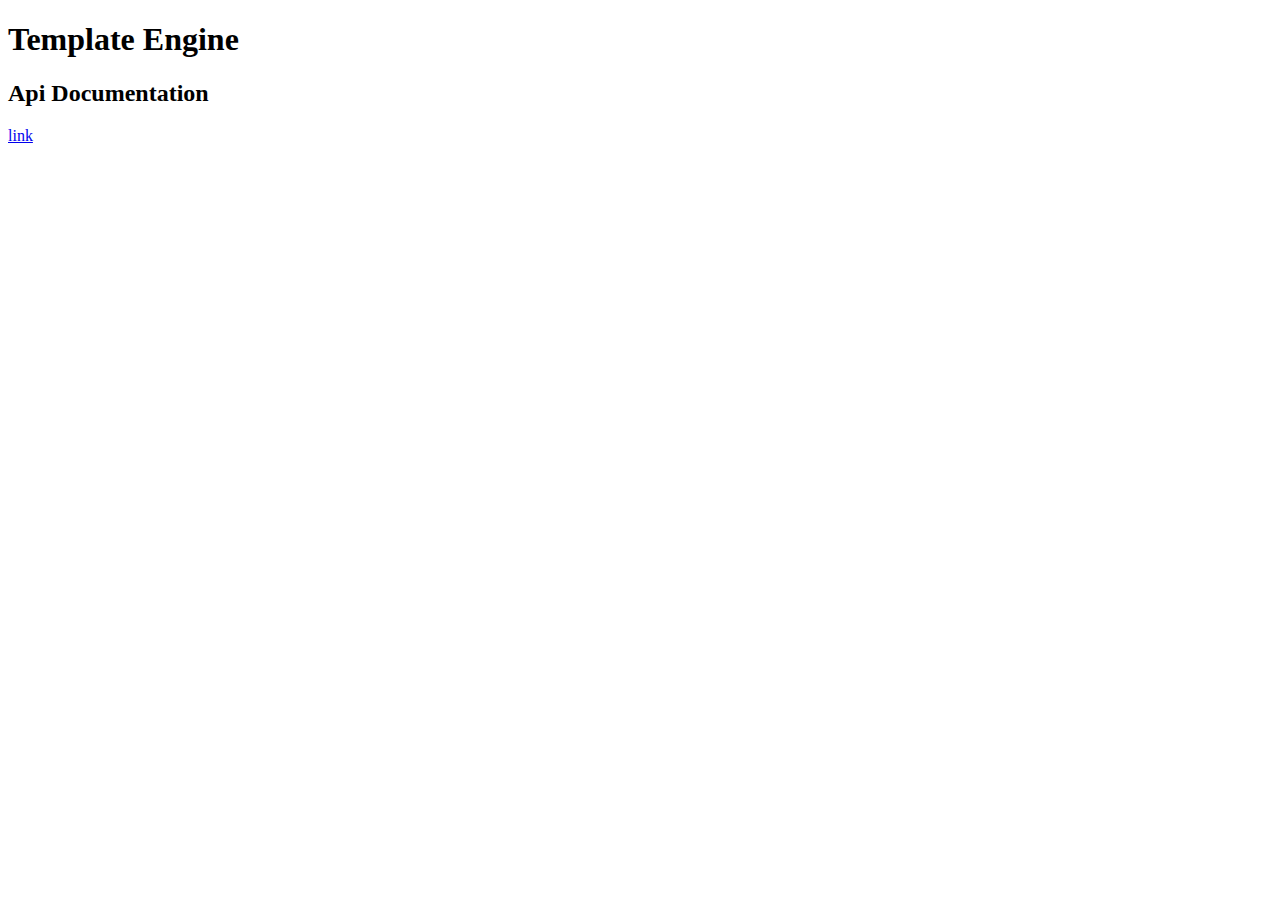
<file: web/src/index.html>
<!DOCTYPE html>
<html lang="en">
<head>
    <title>Template Engine</title>
</head>
<body>
<h1>Template Engine</h1>
<section>
    <h2>Api Documentation</h2>
    <p><a target="_blank" href="/template-engine/public/openapi/">link</a></p>
</section>
</body>
</html>
</file>
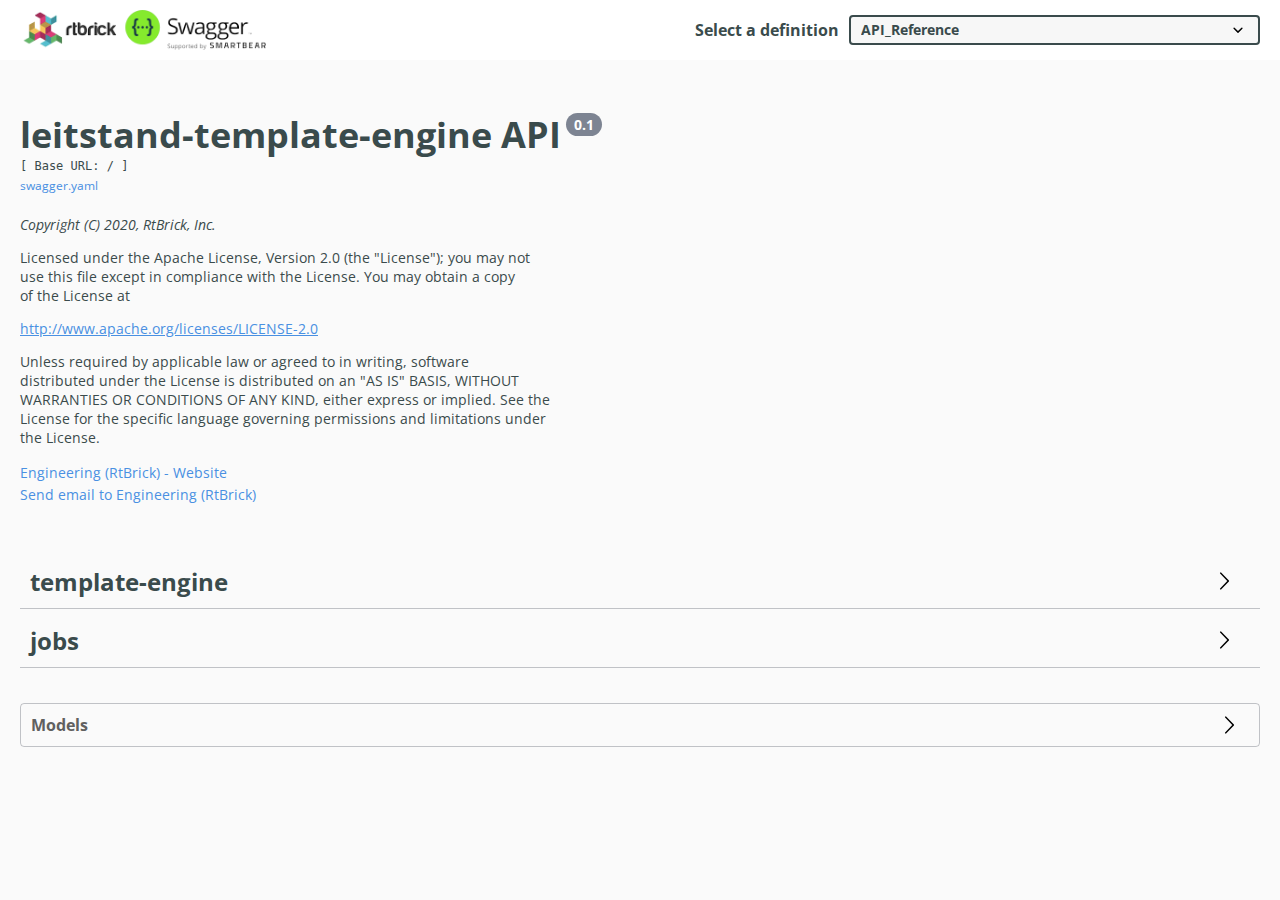
<file: web/src/openapi/index.html>
<!-- HTML for static distribution bundle build -->
<!DOCTYPE html>
<html lang="en">

<head>
  <meta charset="UTF-8">
  <title>Swagger UI</title>
  <link rel="stylesheet" type="text/css" href="./rtbrick.css">

  <link rel="icon" href="favicon.ico" sizes="16x16" />
  <style>
    html {
      box-sizing: border-box;
      overflow: -moz-scrollbars-vertical;
      overflow-y: scroll;
    }

    *,
    *:before,
    *:after {
      box-sizing: inherit;
    }

    body {
      margin: 0;
      background: #fafafa;
    }
  </style>
</head>

<body>
<div id="swagger-ui"></div>

<script src="./swagger-ui-bundle.js"> </script>
<script src="./swagger-ui-standalone-preset.js"> </script>
<script>
  window.onload = function () {
    // Begin Swagger UI call region
    const ui = SwaggerUIBundle({
      urls: [
        { "url": "swagger.yaml", "name": "API_Reference" },
      ],
      url: "swagger.yaml",
      dom_id: '#swagger-ui',
      deepLinking: true,
      docExpansion: 'none',
      presets: [
        SwaggerUIBundle.presets.apis,
        SwaggerUIStandalonePreset
      ],
      plugins: [
        SwaggerUIBundle.plugins.DownloadUrl
      ],
      layout: "StandaloneLayout"
    })
    // End Swagger UI call region

    window.ui = ui
  }
</script>
</body>

</html>
</file>
<file: web/src/openapi/rtbrick.css>
/*
 * Copyright 2020 RtBrick Inc.
 *
 * Licensed under the Apache License, Version 2.0 (the "License"); you may not
 * use this file except in compliance with the License.  You may obtain a copy
 * of the License at
 *
 *   http://www.apache.org/licenses/LICENSE-2.0
 *
 * Unless required by applicable law or agreed to in writing, software
 * distributed under the License is distributed on an "AS IS" BASIS, WITHOUT
 * WARRANTIES OR CONDITIONS OF ANY KIND, either express or implied.  See the
 * License for the specific language governing permissions and limitations under
 * the License.
 */

@import "https://fonts.googleapis.com/css?family=Open+Sans:300,300italic,400,400italic,600,600italic%7CNoto+Serif:400,400italic,700,700italic%7CDroid+Sans+Mono:400,700";
.swagger-ui {
    /*! normalize.css v7.0.0 | MIT License | github.com/necolas/normalize.css */
    font-family: "Open Sans", sans-serif;
    color: #3a4b4c
}

.swagger-ui html {
    line-height: 1.15;
    -ms-text-size-adjust: 100%;
    -webkit-text-size-adjust: 100%
}

.swagger-ui body {
    margin: 0
}

.swagger-ui article, .swagger-ui aside, .swagger-ui footer, .swagger-ui header, .swagger-ui nav, .swagger-ui section {
    display: block
}

.swagger-ui h1 {
    font-size: 2em;
    margin: .67em 0
}

.swagger-ui figcaption, .swagger-ui figure, .swagger-ui main {
    display: block
}

.swagger-ui figure {
    margin: 1em 40px
}

.swagger-ui hr {
    box-sizing: content-box;
    height: 0;
    overflow: visible
}

.swagger-ui pre {
    font-family: monospace, monospace;
    font-size: 1em
}

.swagger-ui a {
    background-color: transparent;
    -webkit-text-decoration-skip: objects
}

.swagger-ui abbr[title] {
    border-bottom: none;
    text-decoration: underline;
    -webkit-text-decoration: underline dotted;
    text-decoration: underline dotted
}

.swagger-ui b, .swagger-ui strong {
    font-weight: inherit;
    font-weight: bolder
}

.swagger-ui code, .swagger-ui kbd, .swagger-ui samp {
    font-family: monospace, monospace;
    font-size: 1em
}

.swagger-ui dfn {
    font-style: italic
}

.swagger-ui mark {
    background-color: #ff0;
    color: #000
}

.swagger-ui small {
    font-size: 80%
}

.swagger-ui sub, .swagger-ui sup {
    font-size: 75%;
    line-height: 0;
    position: relative;
    vertical-align: baseline
}

.swagger-ui sub {
    bottom: -.25em
}

.swagger-ui sup {
    top: -.5em
}

.swagger-ui audio, .swagger-ui video {
    display: inline-block
}

.swagger-ui audio:not([controls]) {
    display: none;
    height: 0
}

.swagger-ui img {
    border-style: none
}

.swagger-ui svg:not(:root) {
    overflow: hidden
}

.swagger-ui button, .swagger-ui input, .swagger-ui optgroup, .swagger-ui select, .swagger-ui textarea {
    font-family: "Open Sans", sans-serif;
    font-size: 100%;
    line-height: 1.15;
    margin: 0
}

.swagger-ui button, .swagger-ui input {
    overflow: visible
}

.swagger-ui button, .swagger-ui select {
    text-transform: none
}

.swagger-ui [type=reset], .swagger-ui [type=submit], .swagger-ui button, .swagger-ui html [type=button] {
    -webkit-appearance: button
}

.swagger-ui [type=button]::-moz-focus-inner, .swagger-ui [type=reset]::-moz-focus-inner, .swagger-ui [type=submit]::-moz-focus-inner, .swagger-ui button::-moz-focus-inner {
    border-style: none;
    padding: 0
}

.swagger-ui [type=button]:-moz-focusring, .swagger-ui [type=reset]:-moz-focusring, .swagger-ui [type=submit]:-moz-focusring, .swagger-ui button:-moz-focusring {
    outline: 1px dotted ButtonText
}

.swagger-ui fieldset {
    padding: .35em .75em .625em
}

.swagger-ui legend {
    box-sizing: border-box;
    color: inherit;
    display: table;
    max-width: 100%;
    padding: 0;
    white-space: normal
}

.swagger-ui progress {
    display: inline-block;
    vertical-align: baseline
}

.swagger-ui textarea {
    overflow: auto
}

.swagger-ui [type=checkbox], .swagger-ui [type=radio] {
    box-sizing: border-box;
    padding: 0
}

.swagger-ui [type=number]::-webkit-inner-spin-button, .swagger-ui [type=number]::-webkit-outer-spin-button {
    height: auto
}

.swagger-ui [type=search] {
    -webkit-appearance: textfield;
    outline-offset: -2px
}

.swagger-ui [type=search]::-webkit-search-cancel-button, .swagger-ui [type=search]::-webkit-search-decoration {
    -webkit-appearance: none
}

.swagger-ui ::-webkit-file-upload-button {
    -webkit-appearance: button;
    font: inherit
}

.swagger-ui details, .swagger-ui menu {
    display: block
}

.swagger-ui summary {
    display: list-item
}

.swagger-ui canvas {
    display: inline-block
}

.swagger-ui template {
    display: none
}

.swagger-ui [hidden] {
    display: none
}

.swagger-ui .debug * {
    outline: 1px solid gold
}

.swagger-ui .debug-white * {
    outline: 1px solid #fff
}

.swagger-ui .debug-black * {
    outline: 1px solid #000
}

.swagger-ui .debug-grid {
    background: transparent url([data-uri]) repeat 0 0
}

.swagger-ui .debug-grid-16 {
    background: transparent url([data-uri]) repeat 0 0
}

.swagger-ui .debug-grid-8-solid {
    background: #fff url([data-uri]) repeat 0 0
}

.swagger-ui .debug-grid-16-solid {
    background: #fff url([data-uri]) repeat 0 0
}

.swagger-ui .border-box, .swagger-ui a, .swagger-ui article, .swagger-ui body, .swagger-ui code, .swagger-ui dd, .swagger-ui div, .swagger-ui dl, .swagger-ui dt, .swagger-ui fieldset, .swagger-ui footer, .swagger-ui form, .swagger-ui h1, .swagger-ui h2, .swagger-ui h3, .swagger-ui h4, .swagger-ui h5, .swagger-ui h6, .swagger-ui header, .swagger-ui html, .swagger-ui input[type=email], .swagger-ui input[type=number], .swagger-ui input[type=password], .swagger-ui input[type=tel], .swagger-ui input[type=text], .swagger-ui input[type=url], .swagger-ui legend, .swagger-ui li, .swagger-ui main, .swagger-ui ol, .swagger-ui p, .swagger-ui pre, .swagger-ui section, .swagger-ui table, .swagger-ui td, .swagger-ui textarea, .swagger-ui th, .swagger-ui tr, .swagger-ui ul {
    box-sizing: border-box
}

.swagger-ui .aspect-ratio {
    height: 0;
    position: relative
}

.swagger-ui .aspect-ratio--16x9 {
    padding-bottom: 56.25%
}

.swagger-ui .aspect-ratio--9x16 {
    padding-bottom: 177.77%
}

.swagger-ui .aspect-ratio--4x3 {
    padding-bottom: 75%
}

.swagger-ui .aspect-ratio--3x4 {
    padding-bottom: 133.33%
}

.swagger-ui .aspect-ratio--6x4 {
    padding-bottom: 66.6%
}

.swagger-ui .aspect-ratio--4x6 {
    padding-bottom: 150%
}

.swagger-ui .aspect-ratio--8x5 {
    padding-bottom: 62.5%
}

.swagger-ui .aspect-ratio--5x8 {
    padding-bottom: 160%
}

.swagger-ui .aspect-ratio--7x5 {
    padding-bottom: 71.42%
}

.swagger-ui .aspect-ratio--5x7 {
    padding-bottom: 140%
}

.swagger-ui .aspect-ratio--1x1 {
    padding-bottom: 100%
}

.swagger-ui .aspect-ratio--object {
    position: absolute;
    top: 0;
    right: 0;
    bottom: 0;
    left: 0;
    width: 100%;
    height: 100%;
    z-index: 100
}

@media screen and (min-width: 30em) {
    .swagger-ui .aspect-ratio-ns {
        height: 0;
        position: relative
    }

    .swagger-ui .aspect-ratio--16x9-ns {
        padding-bottom: 56.25%
    }

    .swagger-ui .aspect-ratio--9x16-ns {
        padding-bottom: 177.77%
    }

    .swagger-ui .aspect-ratio--4x3-ns {
        padding-bottom: 75%
    }

    .swagger-ui .aspect-ratio--3x4-ns {
        padding-bottom: 133.33%
    }

    .swagger-ui .aspect-ratio--6x4-ns {
        padding-bottom: 66.6%
    }

    .swagger-ui .aspect-ratio--4x6-ns {
        padding-bottom: 150%
    }

    .swagger-ui .aspect-ratio--8x5-ns {
        padding-bottom: 62.5%
    }

    .swagger-ui .aspect-ratio--5x8-ns {
        padding-bottom: 160%
    }

    .swagger-ui .aspect-ratio--7x5-ns {
        padding-bottom: 71.42%
    }

    .swagger-ui .aspect-ratio--5x7-ns {
        padding-bottom: 140%
    }

    .swagger-ui .aspect-ratio--1x1-ns {
        padding-bottom: 100%
    }

    .swagger-ui .aspect-ratio--object-ns {
        position: absolute;
        top: 0;
        right: 0;
        bottom: 0;
        left: 0;
        width: 100%;
        height: 100%;
        z-index: 100
    }
}

@media screen and (min-width: 30em) and (max-width: 60em) {
    .swagger-ui .aspect-ratio-m {
        height: 0;
        position: relative
    }

    .swagger-ui .aspect-ratio--16x9-m {
        padding-bottom: 56.25%
    }

    .swagger-ui .aspect-ratio--9x16-m {
        padding-bottom: 177.77%
    }

    .swagger-ui .aspect-ratio--4x3-m {
        padding-bottom: 75%
    }

    .swagger-ui .aspect-ratio--3x4-m {
        padding-bottom: 133.33%
    }

    .swagger-ui .aspect-ratio--6x4-m {
        padding-bottom: 66.6%
    }

    .swagger-ui .aspect-ratio--4x6-m {
        padding-bottom: 150%
    }

    .swagger-ui .aspect-ratio--8x5-m {
        padding-bottom: 62.5%
    }

    .swagger-ui .aspect-ratio--5x8-m {
        padding-bottom: 160%
    }

    .swagger-ui .aspect-ratio--7x5-m {
        padding-bottom: 71.42%
    }

    .swagger-ui .aspect-ratio--5x7-m {
        padding-bottom: 140%
    }

    .swagger-ui .aspect-ratio--1x1-m {
        padding-bottom: 100%
    }

    .swagger-ui .aspect-ratio--object-m {
        position: absolute;
        top: 0;
        right: 0;
        bottom: 0;
        left: 0;
        width: 100%;
        height: 100%;
        z-index: 100
    }
}

@media screen and (min-width: 60em) {
    .swagger-ui .aspect-ratio-l {
        height: 0;
        position: relative
    }

    .swagger-ui .aspect-ratio--16x9-l {
        padding-bottom: 56.25%
    }

    .swagger-ui .aspect-ratio--9x16-l {
        padding-bottom: 177.77%
    }

    .swagger-ui .aspect-ratio--4x3-l {
        padding-bottom: 75%
    }

    .swagger-ui .aspect-ratio--3x4-l {
        padding-bottom: 133.33%
    }

    .swagger-ui .aspect-ratio--6x4-l {
        padding-bottom: 66.6%
    }

    .swagger-ui .aspect-ratio--4x6-l {
        padding-bottom: 150%
    }

    .swagger-ui .aspect-ratio--8x5-l {
        padding-bottom: 62.5%
    }

    .swagger-ui .aspect-ratio--5x8-l {
        padding-bottom: 160%
    }

    .swagger-ui .aspect-ratio--7x5-l {
        padding-bottom: 71.42%
    }

    .swagger-ui .aspect-ratio--5x7-l {
        padding-bottom: 140%
    }

    .swagger-ui .aspect-ratio--1x1-l {
        padding-bottom: 100%
    }

    .swagger-ui .aspect-ratio--object-l {
        position: absolute;
        top: 0;
        right: 0;
        bottom: 0;
        left: 0;
        width: 100%;
        height: 100%;
        z-index: 100
    }
}

.swagger-ui img {
    max-width: 100%
}

.swagger-ui .cover {
    background-size: cover !important
}

.swagger-ui .contain {
    background-size: contain !important
}

@media screen and (min-width: 30em) {
    .swagger-ui .cover-ns {
        background-size: cover !important
    }

    .swagger-ui .contain-ns {
        background-size: contain !important
    }
}

@media screen and (min-width: 30em) and (max-width: 60em) {
    .swagger-ui .cover-m {
        background-size: cover !important
    }

    .swagger-ui .contain-m {
        background-size: contain !important
    }
}

@media screen and (min-width: 60em) {
    .swagger-ui .cover-l {
        background-size: cover !important
    }

    .swagger-ui .contain-l {
        background-size: contain !important
    }
}

.swagger-ui .bg-center {
    background-repeat: no-repeat;
    background-position: 50%
}

.swagger-ui .bg-top {
    background-repeat: no-repeat;
    background-position: top
}

.swagger-ui .bg-right {
    background-repeat: no-repeat;
    background-position: 100%
}

.swagger-ui .bg-bottom {
    background-repeat: no-repeat;
    background-position: bottom
}

.swagger-ui .bg-left {
    background-repeat: no-repeat;
    background-position: 0
}

@media screen and (min-width: 30em) {
    .swagger-ui .bg-center-ns {
        background-repeat: no-repeat;
        background-position: 50%
    }

    .swagger-ui .bg-top-ns {
        background-repeat: no-repeat;
        background-position: top
    }

    .swagger-ui .bg-right-ns {
        background-repeat: no-repeat;
        background-position: 100%
    }

    .swagger-ui .bg-bottom-ns {
        background-repeat: no-repeat;
        background-position: bottom
    }

    .swagger-ui .bg-left-ns {
        background-repeat: no-repeat;
        background-position: 0
    }
}

@media screen and (min-width: 30em) and (max-width: 60em) {
    .swagger-ui .bg-center-m {
        background-repeat: no-repeat;
        background-position: 50%
    }

    .swagger-ui .bg-top-m {
        background-repeat: no-repeat;
        background-position: top
    }

    .swagger-ui .bg-right-m {
        background-repeat: no-repeat;
        background-position: 100%
    }

    .swagger-ui .bg-bottom-m {
        background-repeat: no-repeat;
        background-position: bottom
    }

    .swagger-ui .bg-left-m {
        background-repeat: no-repeat;
        background-position: 0
    }
}

@media screen and (min-width: 60em) {
    .swagger-ui .bg-center-l {
        background-repeat: no-repeat;
        background-position: 50%
    }

    .swagger-ui .bg-top-l {
        background-repeat: no-repeat;
        background-position: top
    }

    .swagger-ui .bg-right-l {
        background-repeat: no-repeat;
        background-position: 100%
    }

    .swagger-ui .bg-bottom-l {
        background-repeat: no-repeat;
        background-position: bottom
    }

    .swagger-ui .bg-left-l {
        background-repeat: no-repeat;
        background-position: 0
    }
}

.swagger-ui .outline {
    outline: 1px solid
}

.swagger-ui .outline-transparent {
    outline: 1px solid transparent
}

.swagger-ui .outline-0 {
    outline: 0
}

@media screen and (min-width: 30em) {
    .swagger-ui .outline-ns {
        outline: 1px solid
    }

    .swagger-ui .outline-transparent-ns {
        outline: 1px solid transparent
    }

    .swagger-ui .outline-0-ns {
        outline: 0
    }
}

@media screen and (min-width: 30em) and (max-width: 60em) {
    .swagger-ui .outline-m {
        outline: 1px solid
    }

    .swagger-ui .outline-transparent-m {
        outline: 1px solid transparent
    }

    .swagger-ui .outline-0-m {
        outline: 0
    }
}

@media screen and (min-width: 60em) {
    .swagger-ui .outline-l {
        outline: 1px solid
    }

    .swagger-ui .outline-transparent-l {
        outline: 1px solid transparent
    }

    .swagger-ui .outline-0-l {
        outline: 0
    }
}

.swagger-ui .ba {
    border-style: solid;
    border-width: 1px
}

.swagger-ui .bt {
    border-top-style: solid;
    border-top-width: 1px
}

.swagger-ui .br {
    border-right-style: solid;
    border-right-width: 1px
}

.swagger-ui .bb {
    border-bottom-style: solid;
    border-bottom-width: 1px
}

.swagger-ui .bl {
    border-left-style: solid;
    border-left-width: 1px
}

.swagger-ui .bn {
    border-style: none;
    border-width: 0
}

@media screen and (min-width: 30em) {
    .swagger-ui .ba-ns {
        border-style: solid;
        border-width: 1px
    }

    .swagger-ui .bt-ns {
        border-top-style: solid;
        border-top-width: 1px
    }

    .swagger-ui .br-ns {
        border-right-style: solid;
        border-right-width: 1px
    }

    .swagger-ui .bb-ns {
        border-bottom-style: solid;
        border-bottom-width: 1px
    }

    .swagger-ui .bl-ns {
        border-left-style: solid;
        border-left-width: 1px
    }

    .swagger-ui .bn-ns {
        border-style: none;
        border-width: 0
    }
}

@media screen and (min-width: 30em) and (max-width: 60em) {
    .swagger-ui .ba-m {
        border-style: solid;
        border-width: 1px
    }

    .swagger-ui .bt-m {
        border-top-style: solid;
        border-top-width: 1px
    }

    .swagger-ui .br-m {
        border-right-style: solid;
        border-right-width: 1px
    }

    .swagger-ui .bb-m {
        border-bottom-style: solid;
        border-bottom-width: 1px
    }

    .swagger-ui .bl-m {
        border-left-style: solid;
        border-left-width: 1px
    }

    .swagger-ui .bn-m {
        border-style: none;
        border-width: 0
    }
}

@media screen and (min-width: 60em) {
    .swagger-ui .ba-l {
        border-style: solid;
        border-width: 1px
    }

    .swagger-ui .bt-l {
        border-top-style: solid;
        border-top-width: 1px
    }

    .swagger-ui .br-l {
        border-right-style: solid;
        border-right-width: 1px
    }

    .swagger-ui .bb-l {
        border-bottom-style: solid;
        border-bottom-width: 1px
    }

    .swagger-ui .bl-l {
        border-left-style: solid;
        border-left-width: 1px
    }

    .swagger-ui .bn-l {
        border-style: none;
        border-width: 0
    }
}

.swagger-ui .b--black {
    border-color: #000
}

.swagger-ui .b--near-black {
    border-color: #111
}

.swagger-ui .b--dark-gray {
    border-color: #333
}

.swagger-ui .b--mid-gray {
    border-color: #555
}

.swagger-ui .b--gray {
    border-color: #777
}

.swagger-ui .b--silver {
    border-color: #999
}

.swagger-ui .b--light-silver {
    border-color: #aaa
}

.swagger-ui .b--moon-gray {
    border-color: #ccc
}

.swagger-ui .b--light-gray {
    border-color: #eee
}

.swagger-ui .b--near-white {
    border-color: #f4f4f4
}

.swagger-ui .b--white {
    border-color: #fff
}

.swagger-ui .b--white-90 {
    border-color: hsla(0, 0%, 100%, .9)
}

.swagger-ui .b--white-80 {
    border-color: hsla(0, 0%, 100%, .8)
}

.swagger-ui .b--white-70 {
    border-color: hsla(0, 0%, 100%, .7)
}

.swagger-ui .b--white-60 {
    border-color: hsla(0, 0%, 100%, .6)
}

.swagger-ui .b--white-50 {
    border-color: hsla(0, 0%, 100%, .5)
}

.swagger-ui .b--white-40 {
    border-color: hsla(0, 0%, 100%, .4)
}

.swagger-ui .b--white-30 {
    border-color: hsla(0, 0%, 100%, .3)
}

.swagger-ui .b--white-20 {
    border-color: hsla(0, 0%, 100%, .2)
}

.swagger-ui .b--white-10 {
    border-color: hsla(0, 0%, 100%, .1)
}

.swagger-ui .b--white-05 {
    border-color: hsla(0, 0%, 100%, .05)
}

.swagger-ui .b--white-025 {
    border-color: hsla(0, 0%, 100%, .025)
}

.swagger-ui .b--white-0125 {
    border-color: hsla(0, 0%, 100%, .0125)
}

.swagger-ui .b--black-90 {
    border-color: rgba(0, 0, 0, .9)
}

.swagger-ui .b--black-80 {
    border-color: rgba(0, 0, 0, .8)
}

.swagger-ui .b--black-70 {
    border-color: rgba(0, 0, 0, .7)
}

.swagger-ui .b--black-60 {
    border-color: rgba(0, 0, 0, .6)
}

.swagger-ui .b--black-50 {
    border-color: rgba(0, 0, 0, .5)
}

.swagger-ui .b--black-40 {
    border-color: rgba(0, 0, 0, .4)
}

.swagger-ui .b--black-30 {
    border-color: rgba(0, 0, 0, .3)
}

.swagger-ui .b--black-20 {
    border-color: rgba(0, 0, 0, .2)
}

.swagger-ui .b--black-10 {
    border-color: rgba(0, 0, 0, .1)
}

.swagger-ui .b--black-05 {
    border-color: rgba(0, 0, 0, .05)
}

.swagger-ui .b--black-025 {
    border-color: rgba(0, 0, 0, .025)
}

.swagger-ui .b--black-0125 {
    border-color: rgba(0, 0, 0, .0125)
}

.swagger-ui .b--dark-red {
    border-color: #e7040f
}

.swagger-ui .b--red {
    border-color: #ff4136
}

.swagger-ui .b--light-red {
    border-color: #ff725c
}

.swagger-ui .b--orange {
    border-color: #ff6300
}

.swagger-ui .b--gold {
    border-color: #ffb700
}

.swagger-ui .b--yellow {
    border-color: gold
}

.swagger-ui .b--light-yellow {
    border-color: #fbf1a9
}

.swagger-ui .b--purple {
    border-color: #5e2ca5
}

.swagger-ui .b--light-purple {
    border-color: #a463f2
}

.swagger-ui .b--dark-pink {
    border-color: #d5008f
}

.swagger-ui .b--hot-pink {
    border-color: #ff41b4
}

.swagger-ui .b--pink {
    border-color: #ff80cc
}

.swagger-ui .b--light-pink {
    border-color: #ffa3d7
}

.swagger-ui .b--dark-green {
    border-color: #137752
}

.swagger-ui .b--green {
    border-color: #19a974
}

.swagger-ui .b--light-green {
    border-color: #9eebcf
}

.swagger-ui .b--navy {
    border-color: #001b44
}

.swagger-ui .b--dark-blue {
    border-color: #00449e
}

.swagger-ui .b--blue {
    border-color: #357edd
}

.swagger-ui .b--light-blue {
    border-color: #96ccff
}

.swagger-ui .b--lightest-blue {
    border-color: #cdecff
}

.swagger-ui .b--washed-blue {
    border-color: #f6fffe
}

.swagger-ui .b--washed-green {
    border-color: #e8fdf5
}

.swagger-ui .b--washed-yellow {
    border-color: #fffceb
}

.swagger-ui .b--washed-red {
    border-color: #ffdfdf
}

.swagger-ui .b--transparent {
    border-color: transparent
}

.swagger-ui .b--inherit {
    border-color: inherit
}

.swagger-ui .br0 {
    border-radius: 0
}

.swagger-ui .br1 {
    border-radius: .125rem
}

.swagger-ui .br2 {
    border-radius: .25rem
}

.swagger-ui .br3 {
    border-radius: .5rem
}

.swagger-ui .br4 {
    border-radius: 1rem
}

.swagger-ui .br-100 {
    border-radius: 100%
}

.swagger-ui .br-pill {
    border-radius: 9999px
}

.swagger-ui .br--bottom {
    border-top-left-radius: 0;
    border-top-right-radius: 0
}

.swagger-ui .br--top {
    border-bottom-left-radius: 0;
    border-bottom-right-radius: 0
}

.swagger-ui .br--right {
    border-top-left-radius: 0;
    border-bottom-left-radius: 0
}

.swagger-ui .br--left {
    border-top-right-radius: 0;
    border-bottom-right-radius: 0
}

@media screen and (min-width: 30em) {
    .swagger-ui .br0-ns {
        border-radius: 0
    }

    .swagger-ui .br1-ns {
        border-radius: .125rem
    }

    .swagger-ui .br2-ns {
        border-radius: .25rem
    }

    .swagger-ui .br3-ns {
        border-radius: .5rem
    }

    .swagger-ui .br4-ns {
        border-radius: 1rem
    }

    .swagger-ui .br-100-ns {
        border-radius: 100%
    }

    .swagger-ui .br-pill-ns {
        border-radius: 9999px
    }

    .swagger-ui .br--bottom-ns {
        border-top-left-radius: 0;
        border-top-right-radius: 0
    }

    .swagger-ui .br--top-ns {
        border-bottom-left-radius: 0;
        border-bottom-right-radius: 0
    }

    .swagger-ui .br--right-ns {
        border-top-left-radius: 0;
        border-bottom-left-radius: 0
    }

    .swagger-ui .br--left-ns {
        border-top-right-radius: 0;
        border-bottom-right-radius: 0
    }
}

@media screen and (min-width: 30em) and (max-width: 60em) {
    .swagger-ui .br0-m {
        border-radius: 0
    }

    .swagger-ui .br1-m {
        border-radius: .125rem
    }

    .swagger-ui .br2-m {
        border-radius: .25rem
    }

    .swagger-ui .br3-m {
        border-radius: .5rem
    }

    .swagger-ui .br4-m {
        border-radius: 1rem
    }

    .swagger-ui .br-100-m {
        border-radius: 100%
    }

    .swagger-ui .br-pill-m {
        border-radius: 9999px
    }

    .swagger-ui .br--bottom-m {
        border-top-left-radius: 0;
        border-top-right-radius: 0
    }

    .swagger-ui .br--top-m {
        border-bottom-left-radius: 0;
        border-bottom-right-radius: 0
    }

    .swagger-ui .br--right-m {
        border-top-left-radius: 0;
        border-bottom-left-radius: 0
    }

    .swagger-ui .br--left-m {
        border-top-right-radius: 0;
        border-bottom-right-radius: 0
    }
}

@media screen and (min-width: 60em) {
    .swagger-ui .br0-l {
        border-radius: 0
    }

    .swagger-ui .br1-l {
        border-radius: .125rem
    }

    .swagger-ui .br2-l {
        border-radius: .25rem
    }

    .swagger-ui .br3-l {
        border-radius: .5rem
    }

    .swagger-ui .br4-l {
        border-radius: 1rem
    }

    .swagger-ui .br-100-l {
        border-radius: 100%
    }

    .swagger-ui .br-pill-l {
        border-radius: 9999px
    }

    .swagger-ui .br--bottom-l {
        border-top-left-radius: 0;
        border-top-right-radius: 0
    }

    .swagger-ui .br--top-l {
        border-bottom-left-radius: 0;
        border-bottom-right-radius: 0
    }

    .swagger-ui .br--right-l {
        border-top-left-radius: 0;
        border-bottom-left-radius: 0
    }

    .swagger-ui .br--left-l {
        border-top-right-radius: 0;
        border-bottom-right-radius: 0
    }
}

.swagger-ui .b--dotted {
    border-style: dotted
}

.swagger-ui .b--dashed {
    border-style: dashed
}

.swagger-ui .b--solid {
    border-style: solid
}

.swagger-ui .b--none {
    border-style: none
}

@media screen and (min-width: 30em) {
    .swagger-ui .b--dotted-ns {
        border-style: dotted
    }

    .swagger-ui .b--dashed-ns {
        border-style: dashed
    }

    .swagger-ui .b--solid-ns {
        border-style: solid
    }

    .swagger-ui .b--none-ns {
        border-style: none
    }
}

@media screen and (min-width: 30em) and (max-width: 60em) {
    .swagger-ui .b--dotted-m {
        border-style: dotted
    }

    .swagger-ui .b--dashed-m {
        border-style: dashed
    }

    .swagger-ui .b--solid-m {
        border-style: solid
    }

    .swagger-ui .b--none-m {
        border-style: none
    }
}

@media screen and (min-width: 60em) {
    .swagger-ui .b--dotted-l {
        border-style: dotted
    }

    .swagger-ui .b--dashed-l {
        border-style: dashed
    }

    .swagger-ui .b--solid-l {
        border-style: solid
    }

    .swagger-ui .b--none-l {
        border-style: none
    }
}

.swagger-ui .bw0 {
    border-width: 0
}

.swagger-ui .bw1 {
    border-width: .125rem
}

.swagger-ui .bw2 {
    border-width: .25rem
}

.swagger-ui .bw3 {
    border-width: .5rem
}

.swagger-ui .bw4 {
    border-width: 1rem
}

.swagger-ui .bw5 {
    border-width: 2rem
}

.swagger-ui .bt-0 {
    border-top-width: 0
}

.swagger-ui .br-0 {
    border-right-width: 0
}

.swagger-ui .bb-0 {
    border-bottom-width: 0
}

.swagger-ui .bl-0 {
    border-left-width: 0
}

@media screen and (min-width: 30em) {
    .swagger-ui .bw0-ns {
        border-width: 0
    }

    .swagger-ui .bw1-ns {
        border-width: .125rem
    }

    .swagger-ui .bw2-ns {
        border-width: .25rem
    }

    .swagger-ui .bw3-ns {
        border-width: .5rem
    }

    .swagger-ui .bw4-ns {
        border-width: 1rem
    }

    .swagger-ui .bw5-ns {
        border-width: 2rem
    }

    .swagger-ui .bt-0-ns {
        border-top-width: 0
    }

    .swagger-ui .br-0-ns {
        border-right-width: 0
    }

    .swagger-ui .bb-0-ns {
        border-bottom-width: 0
    }

    .swagger-ui .bl-0-ns {
        border-left-width: 0
    }
}

@media screen and (min-width: 30em) and (max-width: 60em) {
    .swagger-ui .bw0-m {
        border-width: 0
    }

    .swagger-ui .bw1-m {
        border-width: .125rem
    }

    .swagger-ui .bw2-m {
        border-width: .25rem
    }

    .swagger-ui .bw3-m {
        border-width: .5rem
    }

    .swagger-ui .bw4-m {
        border-width: 1rem
    }

    .swagger-ui .bw5-m {
        border-width: 2rem
    }

    .swagger-ui .bt-0-m {
        border-top-width: 0
    }

    .swagger-ui .br-0-m {
        border-right-width: 0
    }

    .swagger-ui .bb-0-m {
        border-bottom-width: 0
    }

    .swagger-ui .bl-0-m {
        border-left-width: 0
    }
}

@media screen and (min-width: 60em) {
    .swagger-ui .bw0-l {
        border-width: 0
    }

    .swagger-ui .bw1-l {
        border-width: .125rem
    }

    .swagger-ui .bw2-l {
        border-width: .25rem
    }

    .swagger-ui .bw3-l {
        border-width: .5rem
    }

    .swagger-ui .bw4-l {
        border-width: 1rem
    }

    .swagger-ui .bw5-l {
        border-width: 2rem
    }

    .swagger-ui .bt-0-l {
        border-top-width: 0
    }

    .swagger-ui .br-0-l {
        border-right-width: 0
    }

    .swagger-ui .bb-0-l {
        border-bottom-width: 0
    }

    .swagger-ui .bl-0-l {
        border-left-width: 0
    }
}

.swagger-ui .shadow-1 {
    box-shadow: 0 0 4px 2px rgba(0, 0, 0, .2)
}

.swagger-ui .shadow-2 {
    box-shadow: 0 0 8px 2px rgba(0, 0, 0, .2)
}

.swagger-ui .shadow-3 {
    box-shadow: 2px 2px 4px 2px rgba(0, 0, 0, .2)
}

.swagger-ui .shadow-4 {
    box-shadow: 2px 2px 8px 0 rgba(0, 0, 0, .2)
}

.swagger-ui .shadow-5 {
    box-shadow: 4px 4px 8px 0 rgba(0, 0, 0, .2)
}

@media screen and (min-width: 30em) {
    .swagger-ui .shadow-1-ns {
        box-shadow: 0 0 4px 2px rgba(0, 0, 0, .2)
    }

    .swagger-ui .shadow-2-ns {
        box-shadow: 0 0 8px 2px rgba(0, 0, 0, .2)
    }

    .swagger-ui .shadow-3-ns {
        box-shadow: 2px 2px 4px 2px rgba(0, 0, 0, .2)
    }

    .swagger-ui .shadow-4-ns {
        box-shadow: 2px 2px 8px 0 rgba(0, 0, 0, .2)
    }

    .swagger-ui .shadow-5-ns {
        box-shadow: 4px 4px 8px 0 rgba(0, 0, 0, .2)
    }
}

@media screen and (min-width: 30em) and (max-width: 60em) {
    .swagger-ui .shadow-1-m {
        box-shadow: 0 0 4px 2px rgba(0, 0, 0, .2)
    }

    .swagger-ui .shadow-2-m {
        box-shadow: 0 0 8px 2px rgba(0, 0, 0, .2)
    }

    .swagger-ui .shadow-3-m {
        box-shadow: 2px 2px 4px 2px rgba(0, 0, 0, .2)
    }

    .swagger-ui .shadow-4-m {
        box-shadow: 2px 2px 8px 0 rgba(0, 0, 0, .2)
    }

    .swagger-ui .shadow-5-m {
        box-shadow: 4px 4px 8px 0 rgba(0, 0, 0, .2)
    }
}

@media screen and (min-width: 60em) {
    .swagger-ui .shadow-1-l {
        box-shadow: 0 0 4px 2px rgba(0, 0, 0, .2)
    }

    .swagger-ui .shadow-2-l {
        box-shadow: 0 0 8px 2px rgba(0, 0, 0, .2)
    }

    .swagger-ui .shadow-3-l {
        box-shadow: 2px 2px 4px 2px rgba(0, 0, 0, .2)
    }

    .swagger-ui .shadow-4-l {
        box-shadow: 2px 2px 8px 0 rgba(0, 0, 0, .2)
    }

    .swagger-ui .shadow-5-l {
        box-shadow: 4px 4px 8px 0 rgba(0, 0, 0, .2)
    }
}

.swagger-ui .pre {
    overflow-x: auto;
    overflow-y: hidden;
    overflow: scroll
}

.swagger-ui .top-0 {
    top: 0
}

.swagger-ui .right-0 {
    right: 0
}

.swagger-ui .bottom-0 {
    bottom: 0
}

.swagger-ui .left-0 {
    left: 0
}

.swagger-ui .top-1 {
    top: 1rem
}

.swagger-ui .right-1 {
    right: 1rem
}

.swagger-ui .bottom-1 {
    bottom: 1rem
}

.swagger-ui .left-1 {
    left: 1rem
}

.swagger-ui .top-2 {
    top: 2rem
}

.swagger-ui .right-2 {
    right: 2rem
}

.swagger-ui .bottom-2 {
    bottom: 2rem
}

.swagger-ui .left-2 {
    left: 2rem
}

.swagger-ui .top--1 {
    top: -1rem
}

.swagger-ui .right--1 {
    right: -1rem
}

.swagger-ui .bottom--1 {
    bottom: -1rem
}

.swagger-ui .left--1 {
    left: -1rem
}

.swagger-ui .top--2 {
    top: -2rem
}

.swagger-ui .right--2 {
    right: -2rem
}

.swagger-ui .bottom--2 {
    bottom: -2rem
}

.swagger-ui .left--2 {
    left: -2rem
}

.swagger-ui .absolute--fill {
    top: 0;
    right: 0;
    bottom: 0;
    left: 0
}

@media screen and (min-width: 30em) {
    .swagger-ui .top-0-ns {
        top: 0
    }

    .swagger-ui .left-0-ns {
        left: 0
    }

    .swagger-ui .right-0-ns {
        right: 0
    }

    .swagger-ui .bottom-0-ns {
        bottom: 0
    }

    .swagger-ui .top-1-ns {
        top: 1rem
    }

    .swagger-ui .left-1-ns {
        left: 1rem
    }

    .swagger-ui .right-1-ns {
        right: 1rem
    }

    .swagger-ui .bottom-1-ns {
        bottom: 1rem
    }

    .swagger-ui .top-2-ns {
        top: 2rem
    }

    .swagger-ui .left-2-ns {
        left: 2rem
    }

    .swagger-ui .right-2-ns {
        right: 2rem
    }

    .swagger-ui .bottom-2-ns {
        bottom: 2rem
    }

    .swagger-ui .top--1-ns {
        top: -1rem
    }

    .swagger-ui .right--1-ns {
        right: -1rem
    }

    .swagger-ui .bottom--1-ns {
        bottom: -1rem
    }

    .swagger-ui .left--1-ns {
        left: -1rem
    }

    .swagger-ui .top--2-ns {
        top: -2rem
    }

    .swagger-ui .right--2-ns {
        right: -2rem
    }

    .swagger-ui .bottom--2-ns {
        bottom: -2rem
    }

    .swagger-ui .left--2-ns {
        left: -2rem
    }

    .swagger-ui .absolute--fill-ns {
        top: 0;
        right: 0;
        bottom: 0;
        left: 0
    }
}

@media screen and (min-width: 30em) and (max-width: 60em) {
    .swagger-ui .top-0-m {
        top: 0
    }

    .swagger-ui .left-0-m {
        left: 0
    }

    .swagger-ui .right-0-m {
        right: 0
    }

    .swagger-ui .bottom-0-m {
        bottom: 0
    }

    .swagger-ui .top-1-m {
        top: 1rem
    }

    .swagger-ui .left-1-m {
        left: 1rem
    }

    .swagger-ui .right-1-m {
        right: 1rem
    }

    .swagger-ui .bottom-1-m {
        bottom: 1rem
    }

    .swagger-ui .top-2-m {
        top: 2rem
    }

    .swagger-ui .left-2-m {
        left: 2rem
    }

    .swagger-ui .right-2-m {
        right: 2rem
    }

    .swagger-ui .bottom-2-m {
        bottom: 2rem
    }

    .swagger-ui .top--1-m {
        top: -1rem
    }

    .swagger-ui .right--1-m {
        right: -1rem
    }

    .swagger-ui .bottom--1-m {
        bottom: -1rem
    }

    .swagger-ui .left--1-m {
        left: -1rem
    }

    .swagger-ui .top--2-m {
        top: -2rem
    }

    .swagger-ui .right--2-m {
        right: -2rem
    }

    .swagger-ui .bottom--2-m {
        bottom: -2rem
    }

    .swagger-ui .left--2-m {
        left: -2rem
    }

    .swagger-ui .absolute--fill-m {
        top: 0;
        right: 0;
        bottom: 0;
        left: 0
    }
}

@media screen and (min-width: 60em) {
    .swagger-ui .top-0-l {
        top: 0
    }

    .swagger-ui .left-0-l {
        left: 0
    }

    .swagger-ui .right-0-l {
        right: 0
    }

    .swagger-ui .bottom-0-l {
        bottom: 0
    }

    .swagger-ui .top-1-l {
        top: 1rem
    }

    .swagger-ui .left-1-l {
        left: 1rem
    }

    .swagger-ui .right-1-l {
        right: 1rem
    }

    .swagger-ui .bottom-1-l {
        bottom: 1rem
    }

    .swagger-ui .top-2-l {
        top: 2rem
    }

    .swagger-ui .left-2-l {
        left: 2rem
    }

    .swagger-ui .right-2-l {
        right: 2rem
    }

    .swagger-ui .bottom-2-l {
        bottom: 2rem
    }

    .swagger-ui .top--1-l {
        top: -1rem
    }

    .swagger-ui .right--1-l {
        right: -1rem
    }

    .swagger-ui .bottom--1-l {
        bottom: -1rem
    }

    .swagger-ui .left--1-l {
        left: -1rem
    }

    .swagger-ui .top--2-l {
        top: -2rem
    }

    .swagger-ui .right--2-l {
        right: -2rem
    }

    .swagger-ui .bottom--2-l {
        bottom: -2rem
    }

    .swagger-ui .left--2-l {
        left: -2rem
    }

    .swagger-ui .absolute--fill-l {
        top: 0;
        right: 0;
        bottom: 0;
        left: 0
    }
}

.swagger-ui .cf:after, .swagger-ui .cf:before {
    content: " ";
    display: table
}

.swagger-ui .cf:after {
    clear: both
}

.swagger-ui .cf {
    *zoom: 1
}

.swagger-ui .cl {
    clear: left
}

.swagger-ui .cr {
    clear: right
}

.swagger-ui .cb {
    clear: both
}

.swagger-ui .cn {
    clear: none
}

@media screen and (min-width: 30em) {
    .swagger-ui .cl-ns {
        clear: left
    }

    .swagger-ui .cr-ns {
        clear: right
    }

    .swagger-ui .cb-ns {
        clear: both
    }

    .swagger-ui .cn-ns {
        clear: none
    }
}

@media screen and (min-width: 30em) and (max-width: 60em) {
    .swagger-ui .cl-m {
        clear: left
    }

    .swagger-ui .cr-m {
        clear: right
    }

    .swagger-ui .cb-m {
        clear: both
    }

    .swagger-ui .cn-m {
        clear: none
    }
}

@media screen and (min-width: 60em) {
    .swagger-ui .cl-l {
        clear: left
    }

    .swagger-ui .cr-l {
        clear: right
    }

    .swagger-ui .cb-l {
        clear: both
    }

    .swagger-ui .cn-l {
        clear: none
    }
}

.swagger-ui .flex {
    display: flex
}

.swagger-ui .inline-flex {
    display: inline-flex
}

.swagger-ui .flex-auto {
    flex: 1 1 auto;
    min-width: 0;
    min-height: 0
}

.swagger-ui .flex-none {
    flex: none
}

.swagger-ui .flex-column {
    flex-direction: column
}

.swagger-ui .flex-row {
    flex-direction: row
}

.swagger-ui .flex-wrap {
    flex-wrap: wrap
}

.swagger-ui .flex-nowrap {
    flex-wrap: nowrap
}

.swagger-ui .flex-wrap-reverse {
    flex-wrap: wrap-reverse
}

.swagger-ui .flex-column-reverse {
    flex-direction: column-reverse
}

.swagger-ui .flex-row-reverse {
    flex-direction: row-reverse
}

.swagger-ui .items-start {
    align-items: flex-start
}

.swagger-ui .items-end {
    align-items: flex-end
}

.swagger-ui .items-center {
    align-items: center
}

.swagger-ui .items-baseline {
    align-items: baseline
}

.swagger-ui .items-stretch {
    align-items: stretch
}

.swagger-ui .self-start {
    align-self: flex-start
}

.swagger-ui .self-end {
    align-self: flex-end
}

.swagger-ui .self-center {
    align-self: center
}

.swagger-ui .self-baseline {
    align-self: baseline
}

.swagger-ui .self-stretch {
    align-self: stretch
}

.swagger-ui .justify-start {
    justify-content: flex-start
}

.swagger-ui .justify-end {
    justify-content: flex-end
}

.swagger-ui .justify-center {
    justify-content: center
}

.swagger-ui .justify-between {
    justify-content: space-between
}

.swagger-ui .justify-around {
    justify-content: space-around
}

.swagger-ui .content-start {
    align-content: flex-start
}

.swagger-ui .content-end {
    align-content: flex-end
}

.swagger-ui .content-center {
    align-content: center
}

.swagger-ui .content-between {
    align-content: space-between
}

.swagger-ui .content-around {
    align-content: space-around
}

.swagger-ui .content-stretch {
    align-content: stretch
}

.swagger-ui .order-0 {
    order: 0
}

.swagger-ui .order-1 {
    order: 1
}

.swagger-ui .order-2 {
    order: 2
}

.swagger-ui .order-3 {
    order: 3
}

.swagger-ui .order-4 {
    order: 4
}

.swagger-ui .order-5 {
    order: 5
}

.swagger-ui .order-6 {
    order: 6
}

.swagger-ui .order-7 {
    order: 7
}

.swagger-ui .order-8 {
    order: 8
}

.swagger-ui .order-last {
    order: 99999
}

.swagger-ui .flex-grow-0 {
    flex-grow: 0
}

.swagger-ui .flex-grow-1 {
    flex-grow: 1
}

.swagger-ui .flex-shrink-0 {
    flex-shrink: 0
}

.swagger-ui .flex-shrink-1 {
    flex-shrink: 1
}

@media screen and (min-width: 30em) {
    .swagger-ui .flex-ns {
        display: flex
    }

    .swagger-ui .inline-flex-ns {
        display: inline-flex
    }

    .swagger-ui .flex-auto-ns {
        flex: 1 1 auto;
        min-width: 0;
        min-height: 0
    }

    .swagger-ui .flex-none-ns {
        flex: none
    }

    .swagger-ui .flex-column-ns {
        flex-direction: column
    }

    .swagger-ui .flex-row-ns {
        flex-direction: row
    }

    .swagger-ui .flex-wrap-ns {
        flex-wrap: wrap
    }

    .swagger-ui .flex-nowrap-ns {
        flex-wrap: nowrap
    }

    .swagger-ui .flex-wrap-reverse-ns {
        flex-wrap: wrap-reverse
    }

    .swagger-ui .flex-column-reverse-ns {
        flex-direction: column-reverse
    }

    .swagger-ui .flex-row-reverse-ns {
        flex-direction: row-reverse
    }

    .swagger-ui .items-start-ns {
        align-items: flex-start
    }

    .swagger-ui .items-end-ns {
        align-items: flex-end
    }

    .swagger-ui .items-center-ns {
        align-items: center
    }

    .swagger-ui .items-baseline-ns {
        align-items: baseline
    }

    .swagger-ui .items-stretch-ns {
        align-items: stretch
    }

    .swagger-ui .self-start-ns {
        align-self: flex-start
    }

    .swagger-ui .self-end-ns {
        align-self: flex-end
    }

    .swagger-ui .self-center-ns {
        align-self: center
    }

    .swagger-ui .self-baseline-ns {
        align-self: baseline
    }

    .swagger-ui .self-stretch-ns {
        align-self: stretch
    }

    .swagger-ui .justify-start-ns {
        justify-content: flex-start
    }

    .swagger-ui .justify-end-ns {
        justify-content: flex-end
    }

    .swagger-ui .justify-center-ns {
        justify-content: center
    }

    .swagger-ui .justify-between-ns {
        justify-content: space-between
    }

    .swagger-ui .justify-around-ns {
        justify-content: space-around
    }

    .swagger-ui .content-start-ns {
        align-content: flex-start
    }

    .swagger-ui .content-end-ns {
        align-content: flex-end
    }

    .swagger-ui .content-center-ns {
        align-content: center
    }

    .swagger-ui .content-between-ns {
        align-content: space-between
    }

    .swagger-ui .content-around-ns {
        align-content: space-around
    }

    .swagger-ui .content-stretch-ns {
        align-content: stretch
    }

    .swagger-ui .order-0-ns {
        order: 0
    }

    .swagger-ui .order-1-ns {
        order: 1
    }

    .swagger-ui .order-2-ns {
        order: 2
    }

    .swagger-ui .order-3-ns {
        order: 3
    }

    .swagger-ui .order-4-ns {
        order: 4
    }

    .swagger-ui .order-5-ns {
        order: 5
    }

    .swagger-ui .order-6-ns {
        order: 6
    }

    .swagger-ui .order-7-ns {
        order: 7
    }

    .swagger-ui .order-8-ns {
        order: 8
    }

    .swagger-ui .order-last-ns {
        order: 99999
    }

    .swagger-ui .flex-grow-0-ns {
        flex-grow: 0
    }

    .swagger-ui .flex-grow-1-ns {
        flex-grow: 1
    }

    .swagger-ui .flex-shrink-0-ns {
        flex-shrink: 0
    }

    .swagger-ui .flex-shrink-1-ns {
        flex-shrink: 1
    }
}

@media screen and (min-width: 30em) and (max-width: 60em) {
    .swagger-ui .flex-m {
        display: flex
    }

    .swagger-ui .inline-flex-m {
        display: inline-flex
    }

    .swagger-ui .flex-auto-m {
        flex: 1 1 auto;
        min-width: 0;
        min-height: 0
    }

    .swagger-ui .flex-none-m {
        flex: none
    }

    .swagger-ui .flex-column-m {
        flex-direction: column
    }

    .swagger-ui .flex-row-m {
        flex-direction: row
    }

    .swagger-ui .flex-wrap-m {
        flex-wrap: wrap
    }

    .swagger-ui .flex-nowrap-m {
        flex-wrap: nowrap
    }

    .swagger-ui .flex-wrap-reverse-m {
        flex-wrap: wrap-reverse
    }

    .swagger-ui .flex-column-reverse-m {
        flex-direction: column-reverse
    }

    .swagger-ui .flex-row-reverse-m {
        flex-direction: row-reverse
    }

    .swagger-ui .items-start-m {
        align-items: flex-start
    }

    .swagger-ui .items-end-m {
        align-items: flex-end
    }

    .swagger-ui .items-center-m {
        align-items: center
    }

    .swagger-ui .items-baseline-m {
        align-items: baseline
    }

    .swagger-ui .items-stretch-m {
        align-items: stretch
    }

    .swagger-ui .self-start-m {
        align-self: flex-start
    }

    .swagger-ui .self-end-m {
        align-self: flex-end
    }

    .swagger-ui .self-center-m {
        align-self: center
    }

    .swagger-ui .self-baseline-m {
        align-self: baseline
    }

    .swagger-ui .self-stretch-m {
        align-self: stretch
    }

    .swagger-ui .justify-start-m {
        justify-content: flex-start
    }

    .swagger-ui .justify-end-m {
        justify-content: flex-end
    }

    .swagger-ui .justify-center-m {
        justify-content: center
    }

    .swagger-ui .justify-between-m {
        justify-content: space-between
    }

    .swagger-ui .justify-around-m {
        justify-content: space-around
    }

    .swagger-ui .content-start-m {
        align-content: flex-start
    }

    .swagger-ui .content-end-m {
        align-content: flex-end
    }

    .swagger-ui .content-center-m {
        align-content: center
    }

    .swagger-ui .content-between-m {
        align-content: space-between
    }

    .swagger-ui .content-around-m {
        align-content: space-around
    }

    .swagger-ui .content-stretch-m {
        align-content: stretch
    }

    .swagger-ui .order-0-m {
        order: 0
    }

    .swagger-ui .order-1-m {
        order: 1
    }

    .swagger-ui .order-2-m {
        order: 2
    }

    .swagger-ui .order-3-m {
        order: 3
    }

    .swagger-ui .order-4-m {
        order: 4
    }

    .swagger-ui .order-5-m {
        order: 5
    }

    .swagger-ui .order-6-m {
        order: 6
    }

    .swagger-ui .order-7-m {
        order: 7
    }

    .swagger-ui .order-8-m {
        order: 8
    }

    .swagger-ui .order-last-m {
        order: 99999
    }

    .swagger-ui .flex-grow-0-m {
        flex-grow: 0
    }

    .swagger-ui .flex-grow-1-m {
        flex-grow: 1
    }

    .swagger-ui .flex-shrink-0-m {
        flex-shrink: 0
    }

    .swagger-ui .flex-shrink-1-m {
        flex-shrink: 1
    }
}

@media screen and (min-width: 60em) {
    .swagger-ui .flex-l {
        display: flex
    }

    .swagger-ui .inline-flex-l {
        display: inline-flex
    }

    .swagger-ui .flex-auto-l {
        flex: 1 1 auto;
        min-width: 0;
        min-height: 0
    }

    .swagger-ui .flex-none-l {
        flex: none
    }

    .swagger-ui .flex-column-l {
        flex-direction: column
    }

    .swagger-ui .flex-row-l {
        flex-direction: row
    }

    .swagger-ui .flex-wrap-l {
        flex-wrap: wrap
    }

    .swagger-ui .flex-nowrap-l {
        flex-wrap: nowrap
    }

    .swagger-ui .flex-wrap-reverse-l {
        flex-wrap: wrap-reverse
    }

    .swagger-ui .flex-column-reverse-l {
        flex-direction: column-reverse
    }

    .swagger-ui .flex-row-reverse-l {
        flex-direction: row-reverse
    }

    .swagger-ui .items-start-l {
        align-items: flex-start
    }

    .swagger-ui .items-end-l {
        align-items: flex-end
    }

    .swagger-ui .items-center-l {
        align-items: center
    }

    .swagger-ui .items-baseline-l {
        align-items: baseline
    }

    .swagger-ui .items-stretch-l {
        align-items: stretch
    }

    .swagger-ui .self-start-l {
        align-self: flex-start
    }

    .swagger-ui .self-end-l {
        align-self: flex-end
    }

    .swagger-ui .self-center-l {
        align-self: center
    }

    .swagger-ui .self-baseline-l {
        align-self: baseline
    }

    .swagger-ui .self-stretch-l {
        align-self: stretch
    }

    .swagger-ui .justify-start-l {
        justify-content: flex-start
    }

    .swagger-ui .justify-end-l {
        justify-content: flex-end
    }

    .swagger-ui .justify-center-l {
        justify-content: center
    }

    .swagger-ui .justify-between-l {
        justify-content: space-between
    }

    .swagger-ui .justify-around-l {
        justify-content: space-around
    }

    .swagger-ui .content-start-l {
        align-content: flex-start
    }

    .swagger-ui .content-end-l {
        align-content: flex-end
    }

    .swagger-ui .content-center-l {
        align-content: center
    }

    .swagger-ui .content-between-l {
        align-content: space-between
    }

    .swagger-ui .content-around-l {
        align-content: space-around
    }

    .swagger-ui .content-stretch-l {
        align-content: stretch
    }

    .swagger-ui .order-0-l {
        order: 0
    }

    .swagger-ui .order-1-l {
        order: 1
    }

    .swagger-ui .order-2-l {
        order: 2
    }

    .swagger-ui .order-3-l {
        order: 3
    }

    .swagger-ui .order-4-l {
        order: 4
    }

    .swagger-ui .order-5-l {
        order: 5
    }

    .swagger-ui .order-6-l {
        order: 6
    }

    .swagger-ui .order-7-l {
        order: 7
    }

    .swagger-ui .order-8-l {
        order: 8
    }

    .swagger-ui .order-last-l {
        order: 99999
    }

    .swagger-ui .flex-grow-0-l {
        flex-grow: 0
    }

    .swagger-ui .flex-grow-1-l {
        flex-grow: 1
    }

    .swagger-ui .flex-shrink-0-l {
        flex-shrink: 0
    }

    .swagger-ui .flex-shrink-1-l {
        flex-shrink: 1
    }
}

.swagger-ui .dn {
    display: none
}

.swagger-ui .di {
    display: inline
}

.swagger-ui .db {
    display: block
}

.swagger-ui .dib {
    display: inline-block
}

.swagger-ui .dit {
    display: inline-table
}

.swagger-ui .dt {
    display: table
}

.swagger-ui .dtc {
    display: table-cell
}

.swagger-ui .dt-row {
    display: table-row
}

.swagger-ui .dt-row-group {
    display: table-row-group
}

.swagger-ui .dt-column {
    display: table-column
}

.swagger-ui .dt-column-group {
    display: table-column-group
}

.swagger-ui .dt--fixed {
    table-layout: fixed;
    width: 100%
}

@media screen and (min-width: 30em) {
    .swagger-ui .dn-ns {
        display: none
    }

    .swagger-ui .di-ns {
        display: inline
    }

    .swagger-ui .db-ns {
        display: block
    }

    .swagger-ui .dib-ns {
        display: inline-block
    }

    .swagger-ui .dit-ns {
        display: inline-table
    }

    .swagger-ui .dt-ns {
        display: table
    }

    .swagger-ui .dtc-ns {
        display: table-cell
    }

    .swagger-ui .dt-row-ns {
        display: table-row
    }

    .swagger-ui .dt-row-group-ns {
        display: table-row-group
    }

    .swagger-ui .dt-column-ns {
        display: table-column
    }

    .swagger-ui .dt-column-group-ns {
        display: table-column-group
    }

    .swagger-ui .dt--fixed-ns {
        table-layout: fixed;
        width: 100%
    }
}

@media screen and (min-width: 30em) and (max-width: 60em) {
    .swagger-ui .dn-m {
        display: none
    }

    .swagger-ui .di-m {
        display: inline
    }

    .swagger-ui .db-m {
        display: block
    }

    .swagger-ui .dib-m {
        display: inline-block
    }

    .swagger-ui .dit-m {
        display: inline-table
    }

    .swagger-ui .dt-m {
        display: table
    }

    .swagger-ui .dtc-m {
        display: table-cell
    }

    .swagger-ui .dt-row-m {
        display: table-row
    }

    .swagger-ui .dt-row-group-m {
        display: table-row-group
    }

    .swagger-ui .dt-column-m {
        display: table-column
    }

    .swagger-ui .dt-column-group-m {
        display: table-column-group
    }

    .swagger-ui .dt--fixed-m {
        table-layout: fixed;
        width: 100%
    }
}

@media screen and (min-width: 60em) {
    .swagger-ui .dn-l {
        display: none
    }

    .swagger-ui .di-l {
        display: inline
    }

    .swagger-ui .db-l {
        display: block
    }

    .swagger-ui .dib-l {
        display: inline-block
    }

    .swagger-ui .dit-l {
        display: inline-table
    }

    .swagger-ui .dt-l {
        display: table
    }

    .swagger-ui .dtc-l {
        display: table-cell
    }

    .swagger-ui .dt-row-l {
        display: table-row
    }

    .swagger-ui .dt-row-group-l {
        display: table-row-group
    }

    .swagger-ui .dt-column-l {
        display: table-column
    }

    .swagger-ui .dt-column-group-l {
        display: table-column-group
    }

    .swagger-ui .dt--fixed-l {
        table-layout: fixed;
        width: 100%
    }
}

.swagger-ui .fl {
    float: left;
    _display: inline
}

.swagger-ui .fr {
    float: right;
    _display: inline
}

.swagger-ui .fn {
    float: none
}

@media screen and (min-width: 30em) {
    .swagger-ui .fl-ns {
        float: left;
        _display: inline
    }

    .swagger-ui .fr-ns {
        float: right;
        _display: inline
    }

    .swagger-ui .fn-ns {
        float: none
    }
}

@media screen and (min-width: 30em) and (max-width: 60em) {
    .swagger-ui .fl-m {
        float: left;
        _display: inline
    }

    .swagger-ui .fr-m {
        float: right;
        _display: inline
    }

    .swagger-ui .fn-m {
        float: none
    }
}

@media screen and (min-width: 60em) {
    .swagger-ui .fl-l {
        float: left;
        _display: inline
    }

    .swagger-ui .fr-l {
        float: right;
        _display: inline
    }

    .swagger-ui .fn-l {
        float: none
    }
}

.swagger-ui .sans-serif {
    font-family: -apple-system, BlinkMacSystemFont, avenir next, avenir, helvetica, helvetica neue, ubuntu, roboto, noto, segoe ui, arial, sans-serif
}

.swagger-ui .serif {
    font-family: georgia, serif
}

.swagger-ui .system-sans-serif {
    font-family: sans-serif
}

.swagger-ui .system-serif {
    font-family: serif
}

.swagger-ui .code, .swagger-ui code {
    font-family: Consolas, monaco, monospace
}

.swagger-ui .courier {
    font-family: Courier Next, courier, monospace
}

.swagger-ui .helvetica {
    font-family: helvetica neue, helvetica, sans-serif
}

.swagger-ui .avenir {
    font-family: avenir next, avenir, sans-serif
}

.swagger-ui .athelas {
    font-family: athelas, georgia, serif
}

.swagger-ui .georgia {
    font-family: georgia, serif
}

.swagger-ui .times {
    font-family: times, serif
}

.swagger-ui .bodoni {
    font-family: Bodoni MT, serif
}

.swagger-ui .calisto {
    font-family: Calisto MT, serif
}

.swagger-ui .garamond {
    font-family: garamond, serif
}

.swagger-ui .baskerville {
    font-family: baskerville, serif
}

.swagger-ui .i {
    font-style: italic
}

.swagger-ui .fs-normal {
    font-style: normal
}

@media screen and (min-width: 30em) {
    .swagger-ui .i-ns {
        font-style: italic
    }

    .swagger-ui .fs-normal-ns {
        font-style: normal
    }
}

@media screen and (min-width: 30em) and (max-width: 60em) {
    .swagger-ui .i-m {
        font-style: italic
    }

    .swagger-ui .fs-normal-m {
        font-style: normal
    }
}

@media screen and (min-width: 60em) {
    .swagger-ui .i-l {
        font-style: italic
    }

    .swagger-ui .fs-normal-l {
        font-style: normal
    }
}

.swagger-ui .normal {
    font-weight: 400
}

.swagger-ui .b {
    font-weight: 700
}

.swagger-ui .fw1 {
    font-weight: 100
}

.swagger-ui .fw2 {
    font-weight: 200
}

.swagger-ui .fw3 {
    font-weight: 300
}

.swagger-ui .fw4 {
    font-weight: 400
}

.swagger-ui .fw5 {
    font-weight: 500
}

.swagger-ui .fw6 {
    font-weight: 600
}

.swagger-ui .fw7 {
    font-weight: 700
}

.swagger-ui .fw8 {
    font-weight: 800
}

.swagger-ui .fw9 {
    font-weight: 900
}

@media screen and (min-width: 30em) {
    .swagger-ui .normal-ns {
        font-weight: 400
    }

    .swagger-ui .b-ns {
        font-weight: 700
    }

    .swagger-ui .fw1-ns {
        font-weight: 100
    }

    .swagger-ui .fw2-ns {
        font-weight: 200
    }

    .swagger-ui .fw3-ns {
        font-weight: 300
    }

    .swagger-ui .fw4-ns {
        font-weight: 400
    }

    .swagger-ui .fw5-ns {
        font-weight: 500
    }

    .swagger-ui .fw6-ns {
        font-weight: 600
    }

    .swagger-ui .fw7-ns {
        font-weight: 700
    }

    .swagger-ui .fw8-ns {
        font-weight: 800
    }

    .swagger-ui .fw9-ns {
        font-weight: 900
    }
}

@media screen and (min-width: 30em) and (max-width: 60em) {
    .swagger-ui .normal-m {
        font-weight: 400
    }

    .swagger-ui .b-m {
        font-weight: 700
    }

    .swagger-ui .fw1-m {
        font-weight: 100
    }

    .swagger-ui .fw2-m {
        font-weight: 200
    }

    .swagger-ui .fw3-m {
        font-weight: 300
    }

    .swagger-ui .fw4-m {
        font-weight: 400
    }

    .swagger-ui .fw5-m {
        font-weight: 500
    }

    .swagger-ui .fw6-m {
        font-weight: 600
    }

    .swagger-ui .fw7-m {
        font-weight: 700
    }

    .swagger-ui .fw8-m {
        font-weight: 800
    }

    .swagger-ui .fw9-m {
        font-weight: 900
    }
}

@media screen and (min-width: 60em) {
    .swagger-ui .normal-l {
        font-weight: 400
    }

    .swagger-ui .b-l {
        font-weight: 700
    }

    .swagger-ui .fw1-l {
        font-weight: 100
    }

    .swagger-ui .fw2-l {
        font-weight: 200
    }

    .swagger-ui .fw3-l {
        font-weight: 300
    }

    .swagger-ui .fw4-l {
        font-weight: 400
    }

    .swagger-ui .fw5-l {
        font-weight: 500
    }

    .swagger-ui .fw6-l {
        font-weight: 600
    }

    .swagger-ui .fw7-l {
        font-weight: 700
    }

    .swagger-ui .fw8-l {
        font-weight: 800
    }

    .swagger-ui .fw9-l {
        font-weight: 900
    }
}

.swagger-ui .input-reset {
    -webkit-appearance: none;
    -moz-appearance: none
}

.swagger-ui .button-reset::-moz-focus-inner, .swagger-ui .input-reset::-moz-focus-inner {
    border: 0;
    padding: 0
}

.swagger-ui .h1 {
    height: 1rem
}

.swagger-ui .h2 {
    height: 2rem
}

.swagger-ui .h3 {
    height: 4rem
}

.swagger-ui .h4 {
    height: 8rem
}

.swagger-ui .h5 {
    height: 16rem
}

.swagger-ui .h-25 {
    height: 25%
}

.swagger-ui .h-50 {
    height: 50%
}

.swagger-ui .h-75 {
    height: 75%
}

.swagger-ui .h-100 {
    height: 100%
}

.swagger-ui .min-h-100 {
    min-height: 100%
}

.swagger-ui .vh-25 {
    height: 25vh
}

.swagger-ui .vh-50 {
    height: 50vh
}

.swagger-ui .vh-75 {
    height: 75vh
}

.swagger-ui .vh-100 {
    height: 100vh
}

.swagger-ui .min-vh-100 {
    min-height: 100vh
}

.swagger-ui .h-auto {
    height: auto
}

.swagger-ui .h-inherit {
    height: inherit
}

@media screen and (min-width: 30em) {
    .swagger-ui .h1-ns {
        height: 1rem
    }

    .swagger-ui .h2-ns {
        height: 2rem
    }

    .swagger-ui .h3-ns {
        height: 4rem
    }

    .swagger-ui .h4-ns {
        height: 8rem
    }

    .swagger-ui .h5-ns {
        height: 16rem
    }

    .swagger-ui .h-25-ns {
        height: 25%
    }

    .swagger-ui .h-50-ns {
        height: 50%
    }

    .swagger-ui .h-75-ns {
        height: 75%
    }

    .swagger-ui .h-100-ns {
        height: 100%
    }

    .swagger-ui .min-h-100-ns {
        min-height: 100%
    }

    .swagger-ui .vh-25-ns {
        height: 25vh
    }

    .swagger-ui .vh-50-ns {
        height: 50vh
    }

    .swagger-ui .vh-75-ns {
        height: 75vh
    }

    .swagger-ui .vh-100-ns {
        height: 100vh
    }

    .swagger-ui .min-vh-100-ns {
        min-height: 100vh
    }

    .swagger-ui .h-auto-ns {
        height: auto
    }

    .swagger-ui .h-inherit-ns {
        height: inherit
    }
}

@media screen and (min-width: 30em) and (max-width: 60em) {
    .swagger-ui .h1-m {
        height: 1rem
    }

    .swagger-ui .h2-m {
        height: 2rem
    }

    .swagger-ui .h3-m {
        height: 4rem
    }

    .swagger-ui .h4-m {
        height: 8rem
    }

    .swagger-ui .h5-m {
        height: 16rem
    }

    .swagger-ui .h-25-m {
        height: 25%
    }

    .swagger-ui .h-50-m {
        height: 50%
    }

    .swagger-ui .h-75-m {
        height: 75%
    }

    .swagger-ui .h-100-m {
        height: 100%
    }

    .swagger-ui .min-h-100-m {
        min-height: 100%
    }

    .swagger-ui .vh-25-m {
        height: 25vh
    }

    .swagger-ui .vh-50-m {
        height: 50vh
    }

    .swagger-ui .vh-75-m {
        height: 75vh
    }

    .swagger-ui .vh-100-m {
        height: 100vh
    }

    .swagger-ui .min-vh-100-m {
        min-height: 100vh
    }

    .swagger-ui .h-auto-m {
        height: auto
    }

    .swagger-ui .h-inherit-m {
        height: inherit
    }
}

@media screen and (min-width: 60em) {
    .swagger-ui .h1-l {
        height: 1rem
    }

    .swagger-ui .h2-l {
        height: 2rem
    }

    .swagger-ui .h3-l {
        height: 4rem
    }

    .swagger-ui .h4-l {
        height: 8rem
    }

    .swagger-ui .h5-l {
        height: 16rem
    }

    .swagger-ui .h-25-l {
        height: 25%
    }

    .swagger-ui .h-50-l {
        height: 50%
    }

    .swagger-ui .h-75-l {
        height: 75%
    }

    .swagger-ui .h-100-l {
        height: 100%
    }

    .swagger-ui .min-h-100-l {
        min-height: 100%
    }

    .swagger-ui .vh-25-l {
        height: 25vh
    }

    .swagger-ui .vh-50-l {
        height: 50vh
    }

    .swagger-ui .vh-75-l {
        height: 75vh
    }

    .swagger-ui .vh-100-l {
        height: 100vh
    }

    .swagger-ui .min-vh-100-l {
        min-height: 100vh
    }

    .swagger-ui .h-auto-l {
        height: auto
    }

    .swagger-ui .h-inherit-l {
        height: inherit
    }
}

.swagger-ui .tracked {
    letter-spacing: .1em
}

.swagger-ui .tracked-tight {
    letter-spacing: -.05em
}

.swagger-ui .tracked-mega {
    letter-spacing: .25em
}

@media screen and (min-width: 30em) {
    .swagger-ui .tracked-ns {
        letter-spacing: .1em
    }

    .swagger-ui .tracked-tight-ns {
        letter-spacing: -.05em
    }

    .swagger-ui .tracked-mega-ns {
        letter-spacing: .25em
    }
}

@media screen and (min-width: 30em) and (max-width: 60em) {
    .swagger-ui .tracked-m {
        letter-spacing: .1em
    }

    .swagger-ui .tracked-tight-m {
        letter-spacing: -.05em
    }

    .swagger-ui .tracked-mega-m {
        letter-spacing: .25em
    }
}

@media screen and (min-width: 60em) {
    .swagger-ui .tracked-l {
        letter-spacing: .1em
    }

    .swagger-ui .tracked-tight-l {
        letter-spacing: -.05em
    }

    .swagger-ui .tracked-mega-l {
        letter-spacing: .25em
    }
}

.swagger-ui .lh-solid {
    line-height: 1
}

.swagger-ui .lh-title {
    line-height: 1.25
}

.swagger-ui .lh-copy {
    line-height: 1.5
}

@media screen and (min-width: 30em) {
    .swagger-ui .lh-solid-ns {
        line-height: 1
    }

    .swagger-ui .lh-title-ns {
        line-height: 1.25
    }

    .swagger-ui .lh-copy-ns {
        line-height: 1.5
    }
}

@media screen and (min-width: 30em) and (max-width: 60em) {
    .swagger-ui .lh-solid-m {
        line-height: 1
    }

    .swagger-ui .lh-title-m {
        line-height: 1.25
    }

    .swagger-ui .lh-copy-m {
        line-height: 1.5
    }
}

@media screen and (min-width: 60em) {
    .swagger-ui .lh-solid-l {
        line-height: 1
    }

    .swagger-ui .lh-title-l {
        line-height: 1.25
    }

    .swagger-ui .lh-copy-l {
        line-height: 1.5
    }
}

.swagger-ui .link {
    text-decoration: none
}

.swagger-ui .link, .swagger-ui .link:link, .swagger-ui .link:visited {
    transition: color .15s ease-in
}

.swagger-ui .link:hover {
    transition: color .15s ease-in
}

.swagger-ui .link:active {
    transition: color .15s ease-in
}

.swagger-ui .link:focus {
    transition: color .15s ease-in;
    outline: 1px dotted currentColor
}

.swagger-ui .list {
    list-style-type: none
}

.swagger-ui .mw-100 {
    max-width: 100%
}

.swagger-ui .mw1 {
    max-width: 1rem
}

.swagger-ui .mw2 {
    max-width: 2rem
}

.swagger-ui .mw3 {
    max-width: 4rem
}

.swagger-ui .mw4 {
    max-width: 8rem
}

.swagger-ui .mw5 {
    max-width: 16rem
}

.swagger-ui .mw6 {
    max-width: 32rem
}

.swagger-ui .mw7 {
    max-width: 48rem
}

.swagger-ui .mw8 {
    max-width: 64rem
}

.swagger-ui .mw9 {
    max-width: 96rem
}

.swagger-ui .mw-none {
    max-width: none
}

@media screen and (min-width: 30em) {
    .swagger-ui .mw-100-ns {
        max-width: 100%
    }

    .swagger-ui .mw1-ns {
        max-width: 1rem
    }

    .swagger-ui .mw2-ns {
        max-width: 2rem
    }

    .swagger-ui .mw3-ns {
        max-width: 4rem
    }

    .swagger-ui .mw4-ns {
        max-width: 8rem
    }

    .swagger-ui .mw5-ns {
        max-width: 16rem
    }

    .swagger-ui .mw6-ns {
        max-width: 32rem
    }

    .swagger-ui .mw7-ns {
        max-width: 48rem
    }

    .swagger-ui .mw8-ns {
        max-width: 64rem
    }

    .swagger-ui .mw9-ns {
        max-width: 96rem
    }

    .swagger-ui .mw-none-ns {
        max-width: none
    }
}

@media screen and (min-width: 30em) and (max-width: 60em) {
    .swagger-ui .mw-100-m {
        max-width: 100%
    }

    .swagger-ui .mw1-m {
        max-width: 1rem
    }

    .swagger-ui .mw2-m {
        max-width: 2rem
    }

    .swagger-ui .mw3-m {
        max-width: 4rem
    }

    .swagger-ui .mw4-m {
        max-width: 8rem
    }

    .swagger-ui .mw5-m {
        max-width: 16rem
    }

    .swagger-ui .mw6-m {
        max-width: 32rem
    }

    .swagger-ui .mw7-m {
        max-width: 48rem
    }

    .swagger-ui .mw8-m {
        max-width: 64rem
    }

    .swagger-ui .mw9-m {
        max-width: 96rem
    }

    .swagger-ui .mw-none-m {
        max-width: none
    }
}

@media screen and (min-width: 60em) {
    .swagger-ui .mw-100-l {
        max-width: 100%
    }

    .swagger-ui .mw1-l {
        max-width: 1rem
    }

    .swagger-ui .mw2-l {
        max-width: 2rem
    }

    .swagger-ui .mw3-l {
        max-width: 4rem
    }

    .swagger-ui .mw4-l {
        max-width: 8rem
    }

    .swagger-ui .mw5-l {
        max-width: 16rem
    }

    .swagger-ui .mw6-l {
        max-width: 32rem
    }

    .swagger-ui .mw7-l {
        max-width: 48rem
    }

    .swagger-ui .mw8-l {
        max-width: 64rem
    }

    .swagger-ui .mw9-l {
        max-width: 96rem
    }

    .swagger-ui .mw-none-l {
        max-width: none
    }
}

.swagger-ui .w1 {
    width: 1rem
}

.swagger-ui .w2 {
    width: 2rem
}

.swagger-ui .w3 {
    width: 4rem
}

.swagger-ui .w4 {
    width: 8rem
}

.swagger-ui .w5 {
    width: 16rem
}

.swagger-ui .w-10 {
    width: 10%
}

.swagger-ui .w-20 {
    width: 20%
}

.swagger-ui .w-25 {
    width: 25%
}

.swagger-ui .w-30 {
    width: 30%
}

.swagger-ui .w-33 {
    width: 33%
}

.swagger-ui .w-34 {
    width: 34%
}

.swagger-ui .w-40 {
    width: 40%
}

.swagger-ui .w-50 {
    width: 50%
}

.swagger-ui .w-60 {
    width: 60%
}

.swagger-ui .w-70 {
    width: 70%
}

.swagger-ui .w-75 {
    width: 75%
}

.swagger-ui .w-80 {
    width: 80%
}

.swagger-ui .w-90 {
    width: 90%
}

.swagger-ui .w-100 {
    width: 100%
}

.swagger-ui .w-third {
    width: 33.33333%
}

.swagger-ui .w-two-thirds {
    width: 66.66667%
}

.swagger-ui .w-auto {
    width: auto
}

@media screen and (min-width: 30em) {
    .swagger-ui .w1-ns {
        width: 1rem
    }

    .swagger-ui .w2-ns {
        width: 2rem
    }

    .swagger-ui .w3-ns {
        width: 4rem
    }

    .swagger-ui .w4-ns {
        width: 8rem
    }

    .swagger-ui .w5-ns {
        width: 16rem
    }

    .swagger-ui .w-10-ns {
        width: 10%
    }

    .swagger-ui .w-20-ns {
        width: 20%
    }

    .swagger-ui .w-25-ns {
        width: 25%
    }

    .swagger-ui .w-30-ns {
        width: 30%
    }

    .swagger-ui .w-33-ns {
        width: 33%
    }

    .swagger-ui .w-34-ns {
        width: 34%
    }

    .swagger-ui .w-40-ns {
        width: 40%
    }

    .swagger-ui .w-50-ns {
        width: 50%
    }

    .swagger-ui .w-60-ns {
        width: 60%
    }

    .swagger-ui .w-70-ns {
        width: 70%
    }

    .swagger-ui .w-75-ns {
        width: 75%
    }

    .swagger-ui .w-80-ns {
        width: 80%
    }

    .swagger-ui .w-90-ns {
        width: 90%
    }

    .swagger-ui .w-100-ns {
        width: 100%
    }

    .swagger-ui .w-third-ns {
        width: 33.33333%
    }

    .swagger-ui .w-two-thirds-ns {
        width: 66.66667%
    }

    .swagger-ui .w-auto-ns {
        width: auto
    }
}

@media screen and (min-width: 30em) and (max-width: 60em) {
    .swagger-ui .w1-m {
        width: 1rem
    }

    .swagger-ui .w2-m {
        width: 2rem
    }

    .swagger-ui .w3-m {
        width: 4rem
    }

    .swagger-ui .w4-m {
        width: 8rem
    }

    .swagger-ui .w5-m {
        width: 16rem
    }

    .swagger-ui .w-10-m {
        width: 10%
    }

    .swagger-ui .w-20-m {
        width: 20%
    }

    .swagger-ui .w-25-m {
        width: 25%
    }

    .swagger-ui .w-30-m {
        width: 30%
    }

    .swagger-ui .w-33-m {
        width: 33%
    }

    .swagger-ui .w-34-m {
        width: 34%
    }

    .swagger-ui .w-40-m {
        width: 40%
    }

    .swagger-ui .w-50-m {
        width: 50%
    }

    .swagger-ui .w-60-m {
        width: 60%
    }

    .swagger-ui .w-70-m {
        width: 70%
    }

    .swagger-ui .w-75-m {
        width: 75%
    }

    .swagger-ui .w-80-m {
        width: 80%
    }

    .swagger-ui .w-90-m {
        width: 90%
    }

    .swagger-ui .w-100-m {
        width: 100%
    }

    .swagger-ui .w-third-m {
        width: 33.33333%
    }

    .swagger-ui .w-two-thirds-m {
        width: 66.66667%
    }

    .swagger-ui .w-auto-m {
        width: auto
    }
}

@media screen and (min-width: 60em) {
    .swagger-ui .w1-l {
        width: 1rem
    }

    .swagger-ui .w2-l {
        width: 2rem
    }

    .swagger-ui .w3-l {
        width: 4rem
    }

    .swagger-ui .w4-l {
        width: 8rem
    }

    .swagger-ui .w5-l {
        width: 16rem
    }

    .swagger-ui .w-10-l {
        width: 10%
    }

    .swagger-ui .w-20-l {
        width: 20%
    }

    .swagger-ui .w-25-l {
        width: 25%
    }

    .swagger-ui .w-30-l {
        width: 30%
    }

    .swagger-ui .w-33-l {
        width: 33%
    }

    .swagger-ui .w-34-l {
        width: 34%
    }

    .swagger-ui .w-40-l {
        width: 40%
    }

    .swagger-ui .w-50-l {
        width: 50%
    }

    .swagger-ui .w-60-l {
        width: 60%
    }

    .swagger-ui .w-70-l {
        width: 70%
    }

    .swagger-ui .w-75-l {
        width: 75%
    }

    .swagger-ui .w-80-l {
        width: 80%
    }

    .swagger-ui .w-90-l {
        width: 90%
    }

    .swagger-ui .w-100-l {
        width: 100%
    }

    .swagger-ui .w-third-l {
        width: 33.33333%
    }

    .swagger-ui .w-two-thirds-l {
        width: 66.66667%
    }

    .swagger-ui .w-auto-l {
        width: auto
    }
}

.swagger-ui .overflow-visible {
    overflow: visible
}

.swagger-ui .overflow-hidden {
    overflow: hidden
}

.swagger-ui .overflow-scroll {
    overflow: scroll
}

.swagger-ui .overflow-auto {
    overflow: auto
}

.swagger-ui .overflow-x-visible {
    overflow-x: visible
}

.swagger-ui .overflow-x-hidden {
    overflow-x: hidden
}

.swagger-ui .overflow-x-scroll {
    overflow-x: scroll
}

.swagger-ui .overflow-x-auto {
    overflow-x: auto
}

.swagger-ui .overflow-y-visible {
    overflow-y: visible
}

.swagger-ui .overflow-y-hidden {
    overflow-y: hidden
}

.swagger-ui .overflow-y-scroll {
    overflow-y: scroll
}

.swagger-ui .overflow-y-auto {
    overflow-y: auto
}

@media screen and (min-width: 30em) {
    .swagger-ui .overflow-visible-ns {
        overflow: visible
    }

    .swagger-ui .overflow-hidden-ns {
        overflow: hidden
    }

    .swagger-ui .overflow-scroll-ns {
        overflow: scroll
    }

    .swagger-ui .overflow-auto-ns {
        overflow: auto
    }

    .swagger-ui .overflow-x-visible-ns {
        overflow-x: visible
    }

    .swagger-ui .overflow-x-hidden-ns {
        overflow-x: hidden
    }

    .swagger-ui .overflow-x-scroll-ns {
        overflow-x: scroll
    }

    .swagger-ui .overflow-x-auto-ns {
        overflow-x: auto
    }

    .swagger-ui .overflow-y-visible-ns {
        overflow-y: visible
    }

    .swagger-ui .overflow-y-hidden-ns {
        overflow-y: hidden
    }

    .swagger-ui .overflow-y-scroll-ns {
        overflow-y: scroll
    }

    .swagger-ui .overflow-y-auto-ns {
        overflow-y: auto
    }
}

@media screen and (min-width: 30em) and (max-width: 60em) {
    .swagger-ui .overflow-visible-m {
        overflow: visible
    }

    .swagger-ui .overflow-hidden-m {
        overflow: hidden
    }

    .swagger-ui .overflow-scroll-m {
        overflow: scroll
    }

    .swagger-ui .overflow-auto-m {
        overflow: auto
    }

    .swagger-ui .overflow-x-visible-m {
        overflow-x: visible
    }

    .swagger-ui .overflow-x-hidden-m {
        overflow-x: hidden
    }

    .swagger-ui .overflow-x-scroll-m {
        overflow-x: scroll
    }

    .swagger-ui .overflow-x-auto-m {
        overflow-x: auto
    }

    .swagger-ui .overflow-y-visible-m {
        overflow-y: visible
    }

    .swagger-ui .overflow-y-hidden-m {
        overflow-y: hidden
    }

    .swagger-ui .overflow-y-scroll-m {
        overflow-y: scroll
    }

    .swagger-ui .overflow-y-auto-m {
        overflow-y: auto
    }
}

@media screen and (min-width: 60em) {
    .swagger-ui .overflow-visible-l {
        overflow: visible
    }

    .swagger-ui .overflow-hidden-l {
        overflow: hidden
    }

    .swagger-ui .overflow-scroll-l {
        overflow: scroll
    }

    .swagger-ui .overflow-auto-l {
        overflow: auto
    }

    .swagger-ui .overflow-x-visible-l {
        overflow-x: visible
    }

    .swagger-ui .overflow-x-hidden-l {
        overflow-x: hidden
    }

    .swagger-ui .overflow-x-scroll-l {
        overflow-x: scroll
    }

    .swagger-ui .overflow-x-auto-l {
        overflow-x: auto
    }

    .swagger-ui .overflow-y-visible-l {
        overflow-y: visible
    }

    .swagger-ui .overflow-y-hidden-l {
        overflow-y: hidden
    }

    .swagger-ui .overflow-y-scroll-l {
        overflow-y: scroll
    }

    .swagger-ui .overflow-y-auto-l {
        overflow-y: auto
    }
}

.swagger-ui .static {
    position: static
}

.swagger-ui .relative {
    position: relative
}

.swagger-ui .absolute {
    position: absolute
}

.swagger-ui .fixed {
    position: fixed
}

@media screen and (min-width: 30em) {
    .swagger-ui .static-ns {
        position: static
    }

    .swagger-ui .relative-ns {
        position: relative
    }

    .swagger-ui .absolute-ns {
        position: absolute
    }

    .swagger-ui .fixed-ns {
        position: fixed
    }
}

@media screen and (min-width: 30em) and (max-width: 60em) {
    .swagger-ui .static-m {
        position: static
    }

    .swagger-ui .relative-m {
        position: relative
    }

    .swagger-ui .absolute-m {
        position: absolute
    }

    .swagger-ui .fixed-m {
        position: fixed
    }
}

@media screen and (min-width: 60em) {
    .swagger-ui .static-l {
        position: static
    }

    .swagger-ui .relative-l {
        position: relative
    }

    .swagger-ui .absolute-l {
        position: absolute
    }

    .swagger-ui .fixed-l {
        position: fixed
    }
}

.swagger-ui .o-100 {
    opacity: 1
}

.swagger-ui .o-90 {
    opacity: .9
}

.swagger-ui .o-80 {
    opacity: .8
}

.swagger-ui .o-70 {
    opacity: .7
}

.swagger-ui .o-60 {
    opacity: .6
}

.swagger-ui .o-50 {
    opacity: .5
}

.swagger-ui .o-40 {
    opacity: .4
}

.swagger-ui .o-30 {
    opacity: .3
}

.swagger-ui .o-20 {
    opacity: .2
}

.swagger-ui .o-10 {
    opacity: .1
}

.swagger-ui .o-05 {
    opacity: .05
}

.swagger-ui .o-025 {
    opacity: .025
}

.swagger-ui .o-0 {
    opacity: 0
}

.swagger-ui .rotate-45 {
    transform: rotate(45deg)
}

.swagger-ui .rotate-90 {
    transform: rotate(90deg)
}

.swagger-ui .rotate-135 {
    transform: rotate(135deg)
}

.swagger-ui .rotate-180 {
    transform: rotate(180deg)
}

.swagger-ui .rotate-225 {
    transform: rotate(225deg)
}

.swagger-ui .rotate-270 {
    transform: rotate(270deg)
}

.swagger-ui .rotate-315 {
    transform: rotate(315deg)
}

@media screen and (min-width: 30em) {
    .swagger-ui .rotate-45-ns {
        transform: rotate(45deg)
    }

    .swagger-ui .rotate-90-ns {
        transform: rotate(90deg)
    }

    .swagger-ui .rotate-135-ns {
        transform: rotate(135deg)
    }

    .swagger-ui .rotate-180-ns {
        transform: rotate(180deg)
    }

    .swagger-ui .rotate-225-ns {
        transform: rotate(225deg)
    }

    .swagger-ui .rotate-270-ns {
        transform: rotate(270deg)
    }

    .swagger-ui .rotate-315-ns {
        transform: rotate(315deg)
    }
}

@media screen and (min-width: 30em) and (max-width: 60em) {
    .swagger-ui .rotate-45-m {
        transform: rotate(45deg)
    }

    .swagger-ui .rotate-90-m {
        transform: rotate(90deg)
    }

    .swagger-ui .rotate-135-m {
        transform: rotate(135deg)
    }

    .swagger-ui .rotate-180-m {
        transform: rotate(180deg)
    }

    .swagger-ui .rotate-225-m {
        transform: rotate(225deg)
    }

    .swagger-ui .rotate-270-m {
        transform: rotate(270deg)
    }

    .swagger-ui .rotate-315-m {
        transform: rotate(315deg)
    }
}

@media screen and (min-width: 60em) {
    .swagger-ui .rotate-45-l {
        transform: rotate(45deg)
    }

    .swagger-ui .rotate-90-l {
        transform: rotate(90deg)
    }

    .swagger-ui .rotate-135-l {
        transform: rotate(135deg)
    }

    .swagger-ui .rotate-180-l {
        transform: rotate(180deg)
    }

    .swagger-ui .rotate-225-l {
        transform: rotate(225deg)
    }

    .swagger-ui .rotate-270-l {
        transform: rotate(270deg)
    }

    .swagger-ui .rotate-315-l {
        transform: rotate(315deg)
    }
}

.swagger-ui .black-90 {
    color: rgba(0, 0, 0, .9)
}

.swagger-ui .black-80 {
    color: rgba(0, 0, 0, .8)
}

.swagger-ui .black-70 {
    color: rgba(0, 0, 0, .7)
}

.swagger-ui .black-60 {
    color: rgba(0, 0, 0, .6)
}

.swagger-ui .black-50 {
    color: rgba(0, 0, 0, .5)
}

.swagger-ui .black-40 {
    color: rgba(0, 0, 0, .4)
}

.swagger-ui .black-30 {
    color: rgba(0, 0, 0, .3)
}

.swagger-ui .black-20 {
    color: rgba(0, 0, 0, .2)
}

.swagger-ui .black-10 {
    color: rgba(0, 0, 0, .1)
}

.swagger-ui .black-05 {
    color: rgba(0, 0, 0, .05)
}

.swagger-ui .white-90 {
    color: hsla(0, 0%, 100%, .9)
}

.swagger-ui .white-80 {
    color: hsla(0, 0%, 100%, .8)
}

.swagger-ui .white-70 {
    color: hsla(0, 0%, 100%, .7)
}

.swagger-ui .white-60 {
    color: hsla(0, 0%, 100%, .6)
}

.swagger-ui .white-50 {
    color: hsla(0, 0%, 100%, .5)
}

.swagger-ui .white-40 {
    color: hsla(0, 0%, 100%, .4)
}

.swagger-ui .white-30 {
    color: hsla(0, 0%, 100%, .3)
}

.swagger-ui .white-20 {
    color: hsla(0, 0%, 100%, .2)
}

.swagger-ui .white-10 {
    color: hsla(0, 0%, 100%, .1)
}

.swagger-ui .black {
    color: #000
}

.swagger-ui .near-black {
    color: #111
}

.swagger-ui .dark-gray {
    color: #333
}

.swagger-ui .mid-gray {
    color: #555
}

.swagger-ui .gray {
    color: #777
}

.swagger-ui .silver {
    color: #999
}

.swagger-ui .light-silver {
    color: #aaa
}

.swagger-ui .moon-gray {
    color: #ccc
}

.swagger-ui .light-gray {
    color: #eee
}

.swagger-ui .near-white {
    color: #f4f4f4
}

.swagger-ui .white {
    color: #fff
}

.swagger-ui .dark-red {
    color: #e7040f
}

.swagger-ui .red {
    color: #ff4136
}

.swagger-ui .light-red {
    color: #ff725c
}

.swagger-ui .orange {
    color: #ff6300
}

.swagger-ui .gold {
    color: #ffb700
}

.swagger-ui .yellow {
    color: gold
}

.swagger-ui .light-yellow {
    color: #fbf1a9
}

.swagger-ui .purple {
    color: #5e2ca5
}

.swagger-ui .light-purple {
    color: #a463f2
}

.swagger-ui .dark-pink {
    color: #d5008f
}

.swagger-ui .hot-pink {
    color: #ff41b4
}

.swagger-ui .pink {
    color: #ff80cc
}

.swagger-ui .light-pink {
    color: #ffa3d7
}

.swagger-ui .dark-green {
    color: #137752
}

.swagger-ui .green {
    color: #19a974
}

.swagger-ui .light-green {
    color: #9eebcf
}

.swagger-ui .navy {
    color: #001b44
}

.swagger-ui .dark-blue {
    color: #00449e
}

.swagger-ui .blue {
    color: #357edd
}

.swagger-ui .light-blue {
    color: #96ccff
}

.swagger-ui .lightest-blue {
    color: #cdecff
}

.swagger-ui .washed-blue {
    color: #f6fffe
}

.swagger-ui .washed-green {
    color: #e8fdf5
}

.swagger-ui .washed-yellow {
    color: #fffceb
}

.swagger-ui .washed-red {
    color: #ffdfdf
}

.swagger-ui .color-inherit {
    color: inherit
}

.swagger-ui .bg-black-90 {
    background-color: rgba(0, 0, 0, .9)
}

.swagger-ui .bg-black-80 {
    background-color: rgba(0, 0, 0, .8)
}

.swagger-ui .bg-black-70 {
    background-color: rgba(0, 0, 0, .7)
}

.swagger-ui .bg-black-60 {
    background-color: rgba(0, 0, 0, .6)
}

.swagger-ui .bg-black-50 {
    background-color: rgba(0, 0, 0, .5)
}

.swagger-ui .bg-black-40 {
    background-color: rgba(0, 0, 0, .4)
}

.swagger-ui .bg-black-30 {
    background-color: rgba(0, 0, 0, .3)
}

.swagger-ui .bg-black-20 {
    background-color: rgba(0, 0, 0, .2)
}

.swagger-ui .bg-black-10 {
    background-color: rgba(0, 0, 0, .1)
}

.swagger-ui .bg-black-05 {
    background-color: rgba(0, 0, 0, .05)
}

.swagger-ui .bg-white-90 {
    background-color: hsla(0, 0%, 100%, .9)
}

.swagger-ui .bg-white-80 {
    background-color: hsla(0, 0%, 100%, .8)
}

.swagger-ui .bg-white-70 {
    background-color: hsla(0, 0%, 100%, .7)
}

.swagger-ui .bg-white-60 {
    background-color: hsla(0, 0%, 100%, .6)
}

.swagger-ui .bg-white-50 {
    background-color: hsla(0, 0%, 100%, .5)
}

.swagger-ui .bg-white-40 {
    background-color: hsla(0, 0%, 100%, .4)
}

.swagger-ui .bg-white-30 {
    background-color: hsla(0, 0%, 100%, .3)
}

.swagger-ui .bg-white-20 {
    background-color: hsla(0, 0%, 100%, .2)
}

.swagger-ui .bg-white-10 {
    background-color: hsla(0, 0%, 100%, .1)
}

.swagger-ui .bg-black {
    background-color: #000
}

.swagger-ui .bg-near-black {
    background-color: #111
}

.swagger-ui .bg-dark-gray {
    background-color: #333
}

.swagger-ui .bg-mid-gray {
    background-color: #555
}

.swagger-ui .bg-gray {
    background-color: #777
}

.swagger-ui .bg-silver {
    background-color: #999
}

.swagger-ui .bg-light-silver {
    background-color: #aaa
}

.swagger-ui .bg-moon-gray {
    background-color: #ccc
}

.swagger-ui .bg-light-gray {
    background-color: #eee
}

.swagger-ui .bg-near-white {
    background-color: #f4f4f4
}

.swagger-ui .bg-white {
    background-color: #fff
}

.swagger-ui .bg-transparent {
    background-color: transparent
}

.swagger-ui .bg-dark-red {
    background-color: #e7040f
}

.swagger-ui .bg-red {
    background-color: #ff4136
}

.swagger-ui .bg-light-red {
    background-color: #ff725c
}

.swagger-ui .bg-orange {
    background-color: #ff6300
}

.swagger-ui .bg-gold {
    background-color: #ffb700
}

.swagger-ui .bg-yellow {
    background-color: gold
}

.swagger-ui .bg-light-yellow {
    background-color: #fbf1a9
}

.swagger-ui .bg-purple {
    background-color: #5e2ca5
}

.swagger-ui .bg-light-purple {
    background-color: #a463f2
}

.swagger-ui .bg-dark-pink {
    background-color: #d5008f
}

.swagger-ui .bg-hot-pink {
    background-color: #ff41b4
}

.swagger-ui .bg-pink {
    background-color: #ff80cc
}

.swagger-ui .bg-light-pink {
    background-color: #ffa3d7
}

.swagger-ui .bg-dark-green {
    background-color: #137752
}

.swagger-ui .bg-green {
    background-color: #19a974
}

.swagger-ui .bg-light-green {
    background-color: #9eebcf
}

.swagger-ui .bg-navy {
    background-color: #001b44
}

.swagger-ui .bg-dark-blue {
    background-color: #00449e
}

.swagger-ui .bg-blue {
    background-color: #357edd
}

.swagger-ui .bg-light-blue {
    background-color: #96ccff
}

.swagger-ui .bg-lightest-blue {
    background-color: #cdecff
}

.swagger-ui .bg-washed-blue {
    background-color: #f6fffe
}

.swagger-ui .bg-washed-green {
    background-color: #e8fdf5
}

.swagger-ui .bg-washed-yellow {
    background-color: #fffceb
}

.swagger-ui .bg-washed-red {
    background-color: #ffdfdf
}

.swagger-ui .bg-inherit {
    background-color: inherit
}

.swagger-ui .hover-black:focus, .swagger-ui .hover-black:hover {
    color: #000
}

.swagger-ui .hover-near-black:focus, .swagger-ui .hover-near-black:hover {
    color: #111
}

.swagger-ui .hover-dark-gray:focus, .swagger-ui .hover-dark-gray:hover {
    color: #333
}

.swagger-ui .hover-mid-gray:focus, .swagger-ui .hover-mid-gray:hover {
    color: #555
}

.swagger-ui .hover-gray:focus, .swagger-ui .hover-gray:hover {
    color: #777
}

.swagger-ui .hover-silver:focus, .swagger-ui .hover-silver:hover {
    color: #999
}

.swagger-ui .hover-light-silver:focus, .swagger-ui .hover-light-silver:hover {
    color: #aaa
}

.swagger-ui .hover-moon-gray:focus, .swagger-ui .hover-moon-gray:hover {
    color: #ccc
}

.swagger-ui .hover-light-gray:focus, .swagger-ui .hover-light-gray:hover {
    color: #eee
}

.swagger-ui .hover-near-white:focus, .swagger-ui .hover-near-white:hover {
    color: #f4f4f4
}

.swagger-ui .hover-white:focus, .swagger-ui .hover-white:hover {
    color: #fff
}

.swagger-ui .hover-black-90:focus, .swagger-ui .hover-black-90:hover {
    color: rgba(0, 0, 0, .9)
}

.swagger-ui .hover-black-80:focus, .swagger-ui .hover-black-80:hover {
    color: rgba(0, 0, 0, .8)
}

.swagger-ui .hover-black-70:focus, .swagger-ui .hover-black-70:hover {
    color: rgba(0, 0, 0, .7)
}

.swagger-ui .hover-black-60:focus, .swagger-ui .hover-black-60:hover {
    color: rgba(0, 0, 0, .6)
}

.swagger-ui .hover-black-50:focus, .swagger-ui .hover-black-50:hover {
    color: rgba(0, 0, 0, .5)
}

.swagger-ui .hover-black-40:focus, .swagger-ui .hover-black-40:hover {
    color: rgba(0, 0, 0, .4)
}

.swagger-ui .hover-black-30:focus, .swagger-ui .hover-black-30:hover {
    color: rgba(0, 0, 0, .3)
}

.swagger-ui .hover-black-20:focus, .swagger-ui .hover-black-20:hover {
    color: rgba(0, 0, 0, .2)
}

.swagger-ui .hover-black-10:focus, .swagger-ui .hover-black-10:hover {
    color: rgba(0, 0, 0, .1)
}

.swagger-ui .hover-white-90:focus, .swagger-ui .hover-white-90:hover {
    color: hsla(0, 0%, 100%, .9)
}

.swagger-ui .hover-white-80:focus, .swagger-ui .hover-white-80:hover {
    color: hsla(0, 0%, 100%, .8)
}

.swagger-ui .hover-white-70:focus, .swagger-ui .hover-white-70:hover {
    color: hsla(0, 0%, 100%, .7)
}

.swagger-ui .hover-white-60:focus, .swagger-ui .hover-white-60:hover {
    color: hsla(0, 0%, 100%, .6)
}

.swagger-ui .hover-white-50:focus, .swagger-ui .hover-white-50:hover {
    color: hsla(0, 0%, 100%, .5)
}

.swagger-ui .hover-white-40:focus, .swagger-ui .hover-white-40:hover {
    color: hsla(0, 0%, 100%, .4)
}

.swagger-ui .hover-white-30:focus, .swagger-ui .hover-white-30:hover {
    color: hsla(0, 0%, 100%, .3)
}

.swagger-ui .hover-white-20:focus, .swagger-ui .hover-white-20:hover {
    color: hsla(0, 0%, 100%, .2)
}

.swagger-ui .hover-white-10:focus, .swagger-ui .hover-white-10:hover {
    color: hsla(0, 0%, 100%, .1)
}

.swagger-ui .hover-inherit:focus, .swagger-ui .hover-inherit:hover {
    color: inherit
}

.swagger-ui .hover-bg-black:focus, .swagger-ui .hover-bg-black:hover {
    background-color: #000
}

.swagger-ui .hover-bg-near-black:focus, .swagger-ui .hover-bg-near-black:hover {
    background-color: #111
}

.swagger-ui .hover-bg-dark-gray:focus, .swagger-ui .hover-bg-dark-gray:hover {
    background-color: #333
}

.swagger-ui .hover-bg-mid-gray:focus, .swagger-ui .hover-bg-mid-gray:hover {
    background-color: #555
}

.swagger-ui .hover-bg-gray:focus, .swagger-ui .hover-bg-gray:hover {
    background-color: #777
}

.swagger-ui .hover-bg-silver:focus, .swagger-ui .hover-bg-silver:hover {
    background-color: #999
}

.swagger-ui .hover-bg-light-silver:focus, .swagger-ui .hover-bg-light-silver:hover {
    background-color: #aaa
}

.swagger-ui .hover-bg-moon-gray:focus, .swagger-ui .hover-bg-moon-gray:hover {
    background-color: #ccc
}

.swagger-ui .hover-bg-light-gray:focus, .swagger-ui .hover-bg-light-gray:hover {
    background-color: #eee
}

.swagger-ui .hover-bg-near-white:focus, .swagger-ui .hover-bg-near-white:hover {
    background-color: #f4f4f4
}

.swagger-ui .hover-bg-white:focus, .swagger-ui .hover-bg-white:hover {
    background-color: #fff
}

.swagger-ui .hover-bg-transparent:focus, .swagger-ui .hover-bg-transparent:hover {
    background-color: transparent
}

.swagger-ui .hover-bg-black-90:focus, .swagger-ui .hover-bg-black-90:hover {
    background-color: rgba(0, 0, 0, .9)
}

.swagger-ui .hover-bg-black-80:focus, .swagger-ui .hover-bg-black-80:hover {
    background-color: rgba(0, 0, 0, .8)
}

.swagger-ui .hover-bg-black-70:focus, .swagger-ui .hover-bg-black-70:hover {
    background-color: rgba(0, 0, 0, .7)
}

.swagger-ui .hover-bg-black-60:focus, .swagger-ui .hover-bg-black-60:hover {
    background-color: rgba(0, 0, 0, .6)
}

.swagger-ui .hover-bg-black-50:focus, .swagger-ui .hover-bg-black-50:hover {
    background-color: rgba(0, 0, 0, .5)
}

.swagger-ui .hover-bg-black-40:focus, .swagger-ui .hover-bg-black-40:hover {
    background-color: rgba(0, 0, 0, .4)
}

.swagger-ui .hover-bg-black-30:focus, .swagger-ui .hover-bg-black-30:hover {
    background-color: rgba(0, 0, 0, .3)
}

.swagger-ui .hover-bg-black-20:focus, .swagger-ui .hover-bg-black-20:hover {
    background-color: rgba(0, 0, 0, .2)
}

.swagger-ui .hover-bg-black-10:focus, .swagger-ui .hover-bg-black-10:hover {
    background-color: rgba(0, 0, 0, .1)
}

.swagger-ui .hover-bg-white-90:focus, .swagger-ui .hover-bg-white-90:hover {
    background-color: hsla(0, 0%, 100%, .9)
}

.swagger-ui .hover-bg-white-80:focus, .swagger-ui .hover-bg-white-80:hover {
    background-color: hsla(0, 0%, 100%, .8)
}

.swagger-ui .hover-bg-white-70:focus, .swagger-ui .hover-bg-white-70:hover {
    background-color: hsla(0, 0%, 100%, .7)
}

.swagger-ui .hover-bg-white-60:focus, .swagger-ui .hover-bg-white-60:hover {
    background-color: hsla(0, 0%, 100%, .6)
}

.swagger-ui .hover-bg-white-50:focus, .swagger-ui .hover-bg-white-50:hover {
    background-color: hsla(0, 0%, 100%, .5)
}

.swagger-ui .hover-bg-white-40:focus, .swagger-ui .hover-bg-white-40:hover {
    background-color: hsla(0, 0%, 100%, .4)
}

.swagger-ui .hover-bg-white-30:focus, .swagger-ui .hover-bg-white-30:hover {
    background-color: hsla(0, 0%, 100%, .3)
}

.swagger-ui .hover-bg-white-20:focus, .swagger-ui .hover-bg-white-20:hover {
    background-color: hsla(0, 0%, 100%, .2)
}

.swagger-ui .hover-bg-white-10:focus, .swagger-ui .hover-bg-white-10:hover {
    background-color: hsla(0, 0%, 100%, .1)
}

.swagger-ui .hover-dark-red:focus, .swagger-ui .hover-dark-red:hover {
    color: #e7040f
}

.swagger-ui .hover-red:focus, .swagger-ui .hover-red:hover {
    color: #ff4136
}

.swagger-ui .hover-light-red:focus, .swagger-ui .hover-light-red:hover {
    color: #ff725c
}

.swagger-ui .hover-orange:focus, .swagger-ui .hover-orange:hover {
    color: #ff6300
}

.swagger-ui .hover-gold:focus, .swagger-ui .hover-gold:hover {
    color: #ffb700
}

.swagger-ui .hover-yellow:focus, .swagger-ui .hover-yellow:hover {
    color: gold
}

.swagger-ui .hover-light-yellow:focus, .swagger-ui .hover-light-yellow:hover {
    color: #fbf1a9
}

.swagger-ui .hover-purple:focus, .swagger-ui .hover-purple:hover {
    color: #5e2ca5
}

.swagger-ui .hover-light-purple:focus, .swagger-ui .hover-light-purple:hover {
    color: #a463f2
}

.swagger-ui .hover-dark-pink:focus, .swagger-ui .hover-dark-pink:hover {
    color: #d5008f
}

.swagger-ui .hover-hot-pink:focus, .swagger-ui .hover-hot-pink:hover {
    color: #ff41b4
}

.swagger-ui .hover-pink:focus, .swagger-ui .hover-pink:hover {
    color: #ff80cc
}

.swagger-ui .hover-light-pink:focus, .swagger-ui .hover-light-pink:hover {
    color: #ffa3d7
}

.swagger-ui .hover-dark-green:focus, .swagger-ui .hover-dark-green:hover {
    color: #137752
}

.swagger-ui .hover-green:focus, .swagger-ui .hover-green:hover {
    color: #19a974
}

.swagger-ui .hover-light-green:focus, .swagger-ui .hover-light-green:hover {
    color: #9eebcf
}

.swagger-ui .hover-navy:focus, .swagger-ui .hover-navy:hover {
    color: #001b44
}

.swagger-ui .hover-dark-blue:focus, .swagger-ui .hover-dark-blue:hover {
    color: #00449e
}

.swagger-ui .hover-blue:focus, .swagger-ui .hover-blue:hover {
    color: #357edd
}

.swagger-ui .hover-light-blue:focus, .swagger-ui .hover-light-blue:hover {
    color: #96ccff
}

.swagger-ui .hover-lightest-blue:focus, .swagger-ui .hover-lightest-blue:hover {
    color: #cdecff
}

.swagger-ui .hover-washed-blue:focus, .swagger-ui .hover-washed-blue:hover {
    color: #f6fffe
}

.swagger-ui .hover-washed-green:focus, .swagger-ui .hover-washed-green:hover {
    color: #e8fdf5
}

.swagger-ui .hover-washed-yellow:focus, .swagger-ui .hover-washed-yellow:hover {
    color: #fffceb
}

.swagger-ui .hover-washed-red:focus, .swagger-ui .hover-washed-red:hover {
    color: #ffdfdf
}

.swagger-ui .hover-bg-dark-red:focus, .swagger-ui .hover-bg-dark-red:hover {
    background-color: #e7040f
}

.swagger-ui .hover-bg-red:focus, .swagger-ui .hover-bg-red:hover {
    background-color: #ff4136
}

.swagger-ui .hover-bg-light-red:focus, .swagger-ui .hover-bg-light-red:hover {
    background-color: #ff725c
}

.swagger-ui .hover-bg-orange:focus, .swagger-ui .hover-bg-orange:hover {
    background-color: #ff6300
}

.swagger-ui .hover-bg-gold:focus, .swagger-ui .hover-bg-gold:hover {
    background-color: #ffb700
}

.swagger-ui .hover-bg-yellow:focus, .swagger-ui .hover-bg-yellow:hover {
    background-color: gold
}

.swagger-ui .hover-bg-light-yellow:focus, .swagger-ui .hover-bg-light-yellow:hover {
    background-color: #fbf1a9
}

.swagger-ui .hover-bg-purple:focus, .swagger-ui .hover-bg-purple:hover {
    background-color: #5e2ca5
}

.swagger-ui .hover-bg-light-purple:focus, .swagger-ui .hover-bg-light-purple:hover {
    background-color: #a463f2
}

.swagger-ui .hover-bg-dark-pink:focus, .swagger-ui .hover-bg-dark-pink:hover {
    background-color: #d5008f
}

.swagger-ui .hover-bg-hot-pink:focus, .swagger-ui .hover-bg-hot-pink:hover {
    background-color: #ff41b4
}

.swagger-ui .hover-bg-pink:focus, .swagger-ui .hover-bg-pink:hover {
    background-color: #ff80cc
}

.swagger-ui .hover-bg-light-pink:focus, .swagger-ui .hover-bg-light-pink:hover {
    background-color: #ffa3d7
}

.swagger-ui .hover-bg-dark-green:focus, .swagger-ui .hover-bg-dark-green:hover {
    background-color: #137752
}

.swagger-ui .hover-bg-green:focus, .swagger-ui .hover-bg-green:hover {
    background-color: #19a974
}

.swagger-ui .hover-bg-light-green:focus, .swagger-ui .hover-bg-light-green:hover {
    background-color: #9eebcf
}

.swagger-ui .hover-bg-navy:focus, .swagger-ui .hover-bg-navy:hover {
    background-color: #001b44
}

.swagger-ui .hover-bg-dark-blue:focus, .swagger-ui .hover-bg-dark-blue:hover {
    background-color: #00449e
}

.swagger-ui .hover-bg-blue:focus, .swagger-ui .hover-bg-blue:hover {
    background-color: #357edd
}

.swagger-ui .hover-bg-light-blue:focus, .swagger-ui .hover-bg-light-blue:hover {
    background-color: #96ccff
}

.swagger-ui .hover-bg-lightest-blue:focus, .swagger-ui .hover-bg-lightest-blue:hover {
    background-color: #cdecff
}

.swagger-ui .hover-bg-washed-blue:focus, .swagger-ui .hover-bg-washed-blue:hover {
    background-color: #f6fffe
}

.swagger-ui .hover-bg-washed-green:focus, .swagger-ui .hover-bg-washed-green:hover {
    background-color: #e8fdf5
}

.swagger-ui .hover-bg-washed-yellow:focus, .swagger-ui .hover-bg-washed-yellow:hover {
    background-color: #fffceb
}

.swagger-ui .hover-bg-washed-red:focus, .swagger-ui .hover-bg-washed-red:hover {
    background-color: #ffdfdf
}

.swagger-ui .hover-bg-inherit:focus, .swagger-ui .hover-bg-inherit:hover {
    background-color: inherit
}

.swagger-ui .pa0 {
    padding: 0
}

.swagger-ui .pa1 {
    padding: .25rem
}

.swagger-ui .pa2 {
    padding: .5rem
}

.swagger-ui .pa3 {
    padding: 1rem
}

.swagger-ui .pa4 {
    padding: 2rem
}

.swagger-ui .pa5 {
    padding: 4rem
}

.swagger-ui .pa6 {
    padding: 8rem
}

.swagger-ui .pa7 {
    padding: 16rem
}

.swagger-ui .pl0 {
    padding-left: 0
}

.swagger-ui .pl1 {
    padding-left: .25rem
}

.swagger-ui .pl2 {
    padding-left: .5rem
}

.swagger-ui .pl3 {
    padding-left: 1rem
}

.swagger-ui .pl4 {
    padding-left: 2rem
}

.swagger-ui .pl5 {
    padding-left: 4rem
}

.swagger-ui .pl6 {
    padding-left: 8rem
}

.swagger-ui .pl7 {
    padding-left: 16rem
}

.swagger-ui .pr0 {
    padding-right: 0
}

.swagger-ui .pr1 {
    padding-right: .25rem
}

.swagger-ui .pr2 {
    padding-right: .5rem
}

.swagger-ui .pr3 {
    padding-right: 1rem
}

.swagger-ui .pr4 {
    padding-right: 2rem
}

.swagger-ui .pr5 {
    padding-right: 4rem
}

.swagger-ui .pr6 {
    padding-right: 8rem
}

.swagger-ui .pr7 {
    padding-right: 16rem
}

.swagger-ui .pb0 {
    padding-bottom: 0
}

.swagger-ui .pb1 {
    padding-bottom: .25rem
}

.swagger-ui .pb2 {
    padding-bottom: .5rem
}

.swagger-ui .pb3 {
    padding-bottom: 1rem
}

.swagger-ui .pb4 {
    padding-bottom: 2rem
}

.swagger-ui .pb5 {
    padding-bottom: 4rem
}

.swagger-ui .pb6 {
    padding-bottom: 8rem
}

.swagger-ui .pb7 {
    padding-bottom: 16rem
}

.swagger-ui .pt0 {
    padding-top: 0
}

.swagger-ui .pt1 {
    padding-top: .25rem
}

.swagger-ui .pt2 {
    padding-top: .5rem
}

.swagger-ui .pt3 {
    padding-top: 1rem
}

.swagger-ui .pt4 {
    padding-top: 2rem
}

.swagger-ui .pt5 {
    padding-top: 4rem
}

.swagger-ui .pt6 {
    padding-top: 8rem
}

.swagger-ui .pt7 {
    padding-top: 16rem
}

.swagger-ui .pv0 {
    padding-top: 0;
    padding-bottom: 0
}

.swagger-ui .pv1 {
    padding-top: .25rem;
    padding-bottom: .25rem
}

.swagger-ui .pv2 {
    padding-top: .5rem;
    padding-bottom: .5rem
}

.swagger-ui .pv3 {
    padding-top: 1rem;
    padding-bottom: 1rem
}

.swagger-ui .pv4 {
    padding-top: 2rem;
    padding-bottom: 2rem
}

.swagger-ui .pv5 {
    padding-top: 4rem;
    padding-bottom: 4rem
}

.swagger-ui .pv6 {
    padding-top: 8rem;
    padding-bottom: 8rem
}

.swagger-ui .pv7 {
    padding-top: 16rem;
    padding-bottom: 16rem
}

.swagger-ui .ph0 {
    padding-left: 0;
    padding-right: 0
}

.swagger-ui .ph1 {
    padding-left: .25rem;
    padding-right: .25rem
}

.swagger-ui .ph2 {
    padding-left: .5rem;
    padding-right: .5rem
}

.swagger-ui .ph3 {
    padding-left: 1rem;
    padding-right: 1rem
}

.swagger-ui .ph4 {
    padding-left: 2rem;
    padding-right: 2rem
}

.swagger-ui .ph5 {
    padding-left: 4rem;
    padding-right: 4rem
}

.swagger-ui .ph6 {
    padding-left: 8rem;
    padding-right: 8rem
}

.swagger-ui .ph7 {
    padding-left: 16rem;
    padding-right: 16rem
}

.swagger-ui .ma0 {
    margin: 0
}

.swagger-ui .ma1 {
    margin: .25rem
}

.swagger-ui .ma2 {
    margin: .5rem
}

.swagger-ui .ma3 {
    margin: 1rem
}

.swagger-ui .ma4 {
    margin: 2rem
}

.swagger-ui .ma5 {
    margin: 4rem
}

.swagger-ui .ma6 {
    margin: 8rem
}

.swagger-ui .ma7 {
    margin: 16rem
}

.swagger-ui .ml0 {
    margin-left: 0
}

.swagger-ui .ml1 {
    margin-left: .25rem
}

.swagger-ui .ml2 {
    margin-left: .5rem
}

.swagger-ui .ml3 {
    margin-left: 1rem
}

.swagger-ui .ml4 {
    margin-left: 2rem
}

.swagger-ui .ml5 {
    margin-left: 4rem
}

.swagger-ui .ml6 {
    margin-left: 8rem
}

.swagger-ui .ml7 {
    margin-left: 16rem
}

.swagger-ui .mr0 {
    margin-right: 0
}

.swagger-ui .mr1 {
    margin-right: .25rem
}

.swagger-ui .mr2 {
    margin-right: .5rem
}

.swagger-ui .mr3 {
    margin-right: 1rem
}

.swagger-ui .mr4 {
    margin-right: 2rem
}

.swagger-ui .mr5 {
    margin-right: 4rem
}

.swagger-ui .mr6 {
    margin-right: 8rem
}

.swagger-ui .mr7 {
    margin-right: 16rem
}

.swagger-ui .mb0 {
    margin-bottom: 0
}

.swagger-ui .mb1 {
    margin-bottom: .25rem
}

.swagger-ui .mb2 {
    margin-bottom: .5rem
}

.swagger-ui .mb3 {
    margin-bottom: 1rem
}

.swagger-ui .mb4 {
    margin-bottom: 2rem
}

.swagger-ui .mb5 {
    margin-bottom: 4rem
}

.swagger-ui .mb6 {
    margin-bottom: 8rem
}

.swagger-ui .mb7 {
    margin-bottom: 16rem
}

.swagger-ui .mt0 {
    margin-top: 0
}

.swagger-ui .mt1 {
    margin-top: .25rem
}

.swagger-ui .mt2 {
    margin-top: .5rem
}

.swagger-ui .mt3 {
    margin-top: 1rem
}

.swagger-ui .mt4 {
    margin-top: 2rem
}

.swagger-ui .mt5 {
    margin-top: 4rem
}

.swagger-ui .mt6 {
    margin-top: 8rem
}

.swagger-ui .mt7 {
    margin-top: 16rem
}

.swagger-ui .mv0 {
    margin-top: 0;
    margin-bottom: 0
}

.swagger-ui .mv1 {
    margin-top: .25rem;
    margin-bottom: .25rem
}

.swagger-ui .mv2 {
    margin-top: .5rem;
    margin-bottom: .5rem
}

.swagger-ui .mv3 {
    margin-top: 1rem;
    margin-bottom: 1rem
}

.swagger-ui .mv4 {
    margin-top: 2rem;
    margin-bottom: 2rem
}

.swagger-ui .mv5 {
    margin-top: 4rem;
    margin-bottom: 4rem
}

.swagger-ui .mv6 {
    margin-top: 8rem;
    margin-bottom: 8rem
}

.swagger-ui .mv7 {
    margin-top: 16rem;
    margin-bottom: 16rem
}

.swagger-ui .mh0 {
    margin-left: 0;
    margin-right: 0
}

.swagger-ui .mh1 {
    margin-left: .25rem;
    margin-right: .25rem
}

.swagger-ui .mh2 {
    margin-left: .5rem;
    margin-right: .5rem
}

.swagger-ui .mh3 {
    margin-left: 1rem;
    margin-right: 1rem
}

.swagger-ui .mh4 {
    margin-left: 2rem;
    margin-right: 2rem
}

.swagger-ui .mh5 {
    margin-left: 4rem;
    margin-right: 4rem
}

.swagger-ui .mh6 {
    margin-left: 8rem;
    margin-right: 8rem
}

.swagger-ui .mh7 {
    margin-left: 16rem;
    margin-right: 16rem
}

@media screen and (min-width: 30em) {
    .swagger-ui .pa0-ns {
        padding: 0
    }

    .swagger-ui .pa1-ns {
        padding: .25rem
    }

    .swagger-ui .pa2-ns {
        padding: .5rem
    }

    .swagger-ui .pa3-ns {
        padding: 1rem
    }

    .swagger-ui .pa4-ns {
        padding: 2rem
    }

    .swagger-ui .pa5-ns {
        padding: 4rem
    }

    .swagger-ui .pa6-ns {
        padding: 8rem
    }

    .swagger-ui .pa7-ns {
        padding: 16rem
    }

    .swagger-ui .pl0-ns {
        padding-left: 0
    }

    .swagger-ui .pl1-ns {
        padding-left: .25rem
    }

    .swagger-ui .pl2-ns {
        padding-left: .5rem
    }

    .swagger-ui .pl3-ns {
        padding-left: 1rem
    }

    .swagger-ui .pl4-ns {
        padding-left: 2rem
    }

    .swagger-ui .pl5-ns {
        padding-left: 4rem
    }

    .swagger-ui .pl6-ns {
        padding-left: 8rem
    }

    .swagger-ui .pl7-ns {
        padding-left: 16rem
    }

    .swagger-ui .pr0-ns {
        padding-right: 0
    }

    .swagger-ui .pr1-ns {
        padding-right: .25rem
    }

    .swagger-ui .pr2-ns {
        padding-right: .5rem
    }

    .swagger-ui .pr3-ns {
        padding-right: 1rem
    }

    .swagger-ui .pr4-ns {
        padding-right: 2rem
    }

    .swagger-ui .pr5-ns {
        padding-right: 4rem
    }

    .swagger-ui .pr6-ns {
        padding-right: 8rem
    }

    .swagger-ui .pr7-ns {
        padding-right: 16rem
    }

    .swagger-ui .pb0-ns {
        padding-bottom: 0
    }

    .swagger-ui .pb1-ns {
        padding-bottom: .25rem
    }

    .swagger-ui .pb2-ns {
        padding-bottom: .5rem
    }

    .swagger-ui .pb3-ns {
        padding-bottom: 1rem
    }

    .swagger-ui .pb4-ns {
        padding-bottom: 2rem
    }

    .swagger-ui .pb5-ns {
        padding-bottom: 4rem
    }

    .swagger-ui .pb6-ns {
        padding-bottom: 8rem
    }

    .swagger-ui .pb7-ns {
        padding-bottom: 16rem
    }

    .swagger-ui .pt0-ns {
        padding-top: 0
    }

    .swagger-ui .pt1-ns {
        padding-top: .25rem
    }

    .swagger-ui .pt2-ns {
        padding-top: .5rem
    }

    .swagger-ui .pt3-ns {
        padding-top: 1rem
    }

    .swagger-ui .pt4-ns {
        padding-top: 2rem
    }

    .swagger-ui .pt5-ns {
        padding-top: 4rem
    }

    .swagger-ui .pt6-ns {
        padding-top: 8rem
    }

    .swagger-ui .pt7-ns {
        padding-top: 16rem
    }

    .swagger-ui .pv0-ns {
        padding-top: 0;
        padding-bottom: 0
    }

    .swagger-ui .pv1-ns {
        padding-top: .25rem;
        padding-bottom: .25rem
    }

    .swagger-ui .pv2-ns {
        padding-top: .5rem;
        padding-bottom: .5rem
    }

    .swagger-ui .pv3-ns {
        padding-top: 1rem;
        padding-bottom: 1rem
    }

    .swagger-ui .pv4-ns {
        padding-top: 2rem;
        padding-bottom: 2rem
    }

    .swagger-ui .pv5-ns {
        padding-top: 4rem;
        padding-bottom: 4rem
    }

    .swagger-ui .pv6-ns {
        padding-top: 8rem;
        padding-bottom: 8rem
    }

    .swagger-ui .pv7-ns {
        padding-top: 16rem;
        padding-bottom: 16rem
    }

    .swagger-ui .ph0-ns {
        padding-left: 0;
        padding-right: 0
    }

    .swagger-ui .ph1-ns {
        padding-left: .25rem;
        padding-right: .25rem
    }

    .swagger-ui .ph2-ns {
        padding-left: .5rem;
        padding-right: .5rem
    }

    .swagger-ui .ph3-ns {
        padding-left: 1rem;
        padding-right: 1rem
    }

    .swagger-ui .ph4-ns {
        padding-left: 2rem;
        padding-right: 2rem
    }

    .swagger-ui .ph5-ns {
        padding-left: 4rem;
        padding-right: 4rem
    }

    .swagger-ui .ph6-ns {
        padding-left: 8rem;
        padding-right: 8rem
    }

    .swagger-ui .ph7-ns {
        padding-left: 16rem;
        padding-right: 16rem
    }

    .swagger-ui .ma0-ns {
        margin: 0
    }

    .swagger-ui .ma1-ns {
        margin: .25rem
    }

    .swagger-ui .ma2-ns {
        margin: .5rem
    }

    .swagger-ui .ma3-ns {
        margin: 1rem
    }

    .swagger-ui .ma4-ns {
        margin: 2rem
    }

    .swagger-ui .ma5-ns {
        margin: 4rem
    }

    .swagger-ui .ma6-ns {
        margin: 8rem
    }

    .swagger-ui .ma7-ns {
        margin: 16rem
    }

    .swagger-ui .ml0-ns {
        margin-left: 0
    }

    .swagger-ui .ml1-ns {
        margin-left: .25rem
    }

    .swagger-ui .ml2-ns {
        margin-left: .5rem
    }

    .swagger-ui .ml3-ns {
        margin-left: 1rem
    }

    .swagger-ui .ml4-ns {
        margin-left: 2rem
    }

    .swagger-ui .ml5-ns {
        margin-left: 4rem
    }

    .swagger-ui .ml6-ns {
        margin-left: 8rem
    }

    .swagger-ui .ml7-ns {
        margin-left: 16rem
    }

    .swagger-ui .mr0-ns {
        margin-right: 0
    }

    .swagger-ui .mr1-ns {
        margin-right: .25rem
    }

    .swagger-ui .mr2-ns {
        margin-right: .5rem
    }

    .swagger-ui .mr3-ns {
        margin-right: 1rem
    }

    .swagger-ui .mr4-ns {
        margin-right: 2rem
    }

    .swagger-ui .mr5-ns {
        margin-right: 4rem
    }

    .swagger-ui .mr6-ns {
        margin-right: 8rem
    }

    .swagger-ui .mr7-ns {
        margin-right: 16rem
    }

    .swagger-ui .mb0-ns {
        margin-bottom: 0
    }

    .swagger-ui .mb1-ns {
        margin-bottom: .25rem
    }

    .swagger-ui .mb2-ns {
        margin-bottom: .5rem
    }

    .swagger-ui .mb3-ns {
        margin-bottom: 1rem
    }

    .swagger-ui .mb4-ns {
        margin-bottom: 2rem
    }

    .swagger-ui .mb5-ns {
        margin-bottom: 4rem
    }

    .swagger-ui .mb6-ns {
        margin-bottom: 8rem
    }

    .swagger-ui .mb7-ns {
        margin-bottom: 16rem
    }

    .swagger-ui .mt0-ns {
        margin-top: 0
    }

    .swagger-ui .mt1-ns {
        margin-top: .25rem
    }

    .swagger-ui .mt2-ns {
        margin-top: .5rem
    }

    .swagger-ui .mt3-ns {
        margin-top: 1rem
    }

    .swagger-ui .mt4-ns {
        margin-top: 2rem
    }

    .swagger-ui .mt5-ns {
        margin-top: 4rem
    }

    .swagger-ui .mt6-ns {
        margin-top: 8rem
    }

    .swagger-ui .mt7-ns {
        margin-top: 16rem
    }

    .swagger-ui .mv0-ns {
        margin-top: 0;
        margin-bottom: 0
    }

    .swagger-ui .mv1-ns {
        margin-top: .25rem;
        margin-bottom: .25rem
    }

    .swagger-ui .mv2-ns {
        margin-top: .5rem;
        margin-bottom: .5rem
    }

    .swagger-ui .mv3-ns {
        margin-top: 1rem;
        margin-bottom: 1rem
    }

    .swagger-ui .mv4-ns {
        margin-top: 2rem;
        margin-bottom: 2rem
    }

    .swagger-ui .mv5-ns {
        margin-top: 4rem;
        margin-bottom: 4rem
    }

    .swagger-ui .mv6-ns {
        margin-top: 8rem;
        margin-bottom: 8rem
    }

    .swagger-ui .mv7-ns {
        margin-top: 16rem;
        margin-bottom: 16rem
    }

    .swagger-ui .mh0-ns {
        margin-left: 0;
        margin-right: 0
    }

    .swagger-ui .mh1-ns {
        margin-left: .25rem;
        margin-right: .25rem
    }

    .swagger-ui .mh2-ns {
        margin-left: .5rem;
        margin-right: .5rem
    }

    .swagger-ui .mh3-ns {
        margin-left: 1rem;
        margin-right: 1rem
    }

    .swagger-ui .mh4-ns {
        margin-left: 2rem;
        margin-right: 2rem
    }

    .swagger-ui .mh5-ns {
        margin-left: 4rem;
        margin-right: 4rem
    }

    .swagger-ui .mh6-ns {
        margin-left: 8rem;
        margin-right: 8rem
    }

    .swagger-ui .mh7-ns {
        margin-left: 16rem;
        margin-right: 16rem
    }
}

@media screen and (min-width: 30em) and (max-width: 60em) {
    .swagger-ui .pa0-m {
        padding: 0
    }

    .swagger-ui .pa1-m {
        padding: .25rem
    }

    .swagger-ui .pa2-m {
        padding: .5rem
    }

    .swagger-ui .pa3-m {
        padding: 1rem
    }

    .swagger-ui .pa4-m {
        padding: 2rem
    }

    .swagger-ui .pa5-m {
        padding: 4rem
    }

    .swagger-ui .pa6-m {
        padding: 8rem
    }

    .swagger-ui .pa7-m {
        padding: 16rem
    }

    .swagger-ui .pl0-m {
        padding-left: 0
    }

    .swagger-ui .pl1-m {
        padding-left: .25rem
    }

    .swagger-ui .pl2-m {
        padding-left: .5rem
    }

    .swagger-ui .pl3-m {
        padding-left: 1rem
    }

    .swagger-ui .pl4-m {
        padding-left: 2rem
    }

    .swagger-ui .pl5-m {
        padding-left: 4rem
    }

    .swagger-ui .pl6-m {
        padding-left: 8rem
    }

    .swagger-ui .pl7-m {
        padding-left: 16rem
    }

    .swagger-ui .pr0-m {
        padding-right: 0
    }

    .swagger-ui .pr1-m {
        padding-right: .25rem
    }

    .swagger-ui .pr2-m {
        padding-right: .5rem
    }

    .swagger-ui .pr3-m {
        padding-right: 1rem
    }

    .swagger-ui .pr4-m {
        padding-right: 2rem
    }

    .swagger-ui .pr5-m {
        padding-right: 4rem
    }

    .swagger-ui .pr6-m {
        padding-right: 8rem
    }

    .swagger-ui .pr7-m {
        padding-right: 16rem
    }

    .swagger-ui .pb0-m {
        padding-bottom: 0
    }

    .swagger-ui .pb1-m {
        padding-bottom: .25rem
    }

    .swagger-ui .pb2-m {
        padding-bottom: .5rem
    }

    .swagger-ui .pb3-m {
        padding-bottom: 1rem
    }

    .swagger-ui .pb4-m {
        padding-bottom: 2rem
    }

    .swagger-ui .pb5-m {
        padding-bottom: 4rem
    }

    .swagger-ui .pb6-m {
        padding-bottom: 8rem
    }

    .swagger-ui .pb7-m {
        padding-bottom: 16rem
    }

    .swagger-ui .pt0-m {
        padding-top: 0
    }

    .swagger-ui .pt1-m {
        padding-top: .25rem
    }

    .swagger-ui .pt2-m {
        padding-top: .5rem
    }

    .swagger-ui .pt3-m {
        padding-top: 1rem
    }

    .swagger-ui .pt4-m {
        padding-top: 2rem
    }

    .swagger-ui .pt5-m {
        padding-top: 4rem
    }

    .swagger-ui .pt6-m {
        padding-top: 8rem
    }

    .swagger-ui .pt7-m {
        padding-top: 16rem
    }

    .swagger-ui .pv0-m {
        padding-top: 0;
        padding-bottom: 0
    }

    .swagger-ui .pv1-m {
        padding-top: .25rem;
        padding-bottom: .25rem
    }

    .swagger-ui .pv2-m {
        padding-top: .5rem;
        padding-bottom: .5rem
    }

    .swagger-ui .pv3-m {
        padding-top: 1rem;
        padding-bottom: 1rem
    }

    .swagger-ui .pv4-m {
        padding-top: 2rem;
        padding-bottom: 2rem
    }

    .swagger-ui .pv5-m {
        padding-top: 4rem;
        padding-bottom: 4rem
    }

    .swagger-ui .pv6-m {
        padding-top: 8rem;
        padding-bottom: 8rem
    }

    .swagger-ui .pv7-m {
        padding-top: 16rem;
        padding-bottom: 16rem
    }

    .swagger-ui .ph0-m {
        padding-left: 0;
        padding-right: 0
    }

    .swagger-ui .ph1-m {
        padding-left: .25rem;
        padding-right: .25rem
    }

    .swagger-ui .ph2-m {
        padding-left: .5rem;
        padding-right: .5rem
    }

    .swagger-ui .ph3-m {
        padding-left: 1rem;
        padding-right: 1rem
    }

    .swagger-ui .ph4-m {
        padding-left: 2rem;
        padding-right: 2rem
    }

    .swagger-ui .ph5-m {
        padding-left: 4rem;
        padding-right: 4rem
    }

    .swagger-ui .ph6-m {
        padding-left: 8rem;
        padding-right: 8rem
    }

    .swagger-ui .ph7-m {
        padding-left: 16rem;
        padding-right: 16rem
    }

    .swagger-ui .ma0-m {
        margin: 0
    }

    .swagger-ui .ma1-m {
        margin: .25rem
    }

    .swagger-ui .ma2-m {
        margin: .5rem
    }

    .swagger-ui .ma3-m {
        margin: 1rem
    }

    .swagger-ui .ma4-m {
        margin: 2rem
    }

    .swagger-ui .ma5-m {
        margin: 4rem
    }

    .swagger-ui .ma6-m {
        margin: 8rem
    }

    .swagger-ui .ma7-m {
        margin: 16rem
    }

    .swagger-ui .ml0-m {
        margin-left: 0
    }

    .swagger-ui .ml1-m {
        margin-left: .25rem
    }

    .swagger-ui .ml2-m {
        margin-left: .5rem
    }

    .swagger-ui .ml3-m {
        margin-left: 1rem
    }

    .swagger-ui .ml4-m {
        margin-left: 2rem
    }

    .swagger-ui .ml5-m {
        margin-left: 4rem
    }

    .swagger-ui .ml6-m {
        margin-left: 8rem
    }

    .swagger-ui .ml7-m {
        margin-left: 16rem
    }

    .swagger-ui .mr0-m {
        margin-right: 0
    }

    .swagger-ui .mr1-m {
        margin-right: .25rem
    }

    .swagger-ui .mr2-m {
        margin-right: .5rem
    }

    .swagger-ui .mr3-m {
        margin-right: 1rem
    }

    .swagger-ui .mr4-m {
        margin-right: 2rem
    }

    .swagger-ui .mr5-m {
        margin-right: 4rem
    }

    .swagger-ui .mr6-m {
        margin-right: 8rem
    }

    .swagger-ui .mr7-m {
        margin-right: 16rem
    }

    .swagger-ui .mb0-m {
        margin-bottom: 0
    }

    .swagger-ui .mb1-m {
        margin-bottom: .25rem
    }

    .swagger-ui .mb2-m {
        margin-bottom: .5rem
    }

    .swagger-ui .mb3-m {
        margin-bottom: 1rem
    }

    .swagger-ui .mb4-m {
        margin-bottom: 2rem
    }

    .swagger-ui .mb5-m {
        margin-bottom: 4rem
    }

    .swagger-ui .mb6-m {
        margin-bottom: 8rem
    }

    .swagger-ui .mb7-m {
        margin-bottom: 16rem
    }

    .swagger-ui .mt0-m {
        margin-top: 0
    }

    .swagger-ui .mt1-m {
        margin-top: .25rem
    }

    .swagger-ui .mt2-m {
        margin-top: .5rem
    }

    .swagger-ui .mt3-m {
        margin-top: 1rem
    }

    .swagger-ui .mt4-m {
        margin-top: 2rem
    }

    .swagger-ui .mt5-m {
        margin-top: 4rem
    }

    .swagger-ui .mt6-m {
        margin-top: 8rem
    }

    .swagger-ui .mt7-m {
        margin-top: 16rem
    }

    .swagger-ui .mv0-m {
        margin-top: 0;
        margin-bottom: 0
    }

    .swagger-ui .mv1-m {
        margin-top: .25rem;
        margin-bottom: .25rem
    }

    .swagger-ui .mv2-m {
        margin-top: .5rem;
        margin-bottom: .5rem
    }

    .swagger-ui .mv3-m {
        margin-top: 1rem;
        margin-bottom: 1rem
    }

    .swagger-ui .mv4-m {
        margin-top: 2rem;
        margin-bottom: 2rem
    }

    .swagger-ui .mv5-m {
        margin-top: 4rem;
        margin-bottom: 4rem
    }

    .swagger-ui .mv6-m {
        margin-top: 8rem;
        margin-bottom: 8rem
    }

    .swagger-ui .mv7-m {
        margin-top: 16rem;
        margin-bottom: 16rem
    }

    .swagger-ui .mh0-m {
        margin-left: 0;
        margin-right: 0
    }

    .swagger-ui .mh1-m {
        margin-left: .25rem;
        margin-right: .25rem
    }

    .swagger-ui .mh2-m {
        margin-left: .5rem;
        margin-right: .5rem
    }

    .swagger-ui .mh3-m {
        margin-left: 1rem;
        margin-right: 1rem
    }

    .swagger-ui .mh4-m {
        margin-left: 2rem;
        margin-right: 2rem
    }

    .swagger-ui .mh5-m {
        margin-left: 4rem;
        margin-right: 4rem
    }

    .swagger-ui .mh6-m {
        margin-left: 8rem;
        margin-right: 8rem
    }

    .swagger-ui .mh7-m {
        margin-left: 16rem;
        margin-right: 16rem
    }
}

@media screen and (min-width: 60em) {
    .swagger-ui .pa0-l {
        padding: 0
    }

    .swagger-ui .pa1-l {
        padding: .25rem
    }

    .swagger-ui .pa2-l {
        padding: .5rem
    }

    .swagger-ui .pa3-l {
        padding: 1rem
    }

    .swagger-ui .pa4-l {
        padding: 2rem
    }

    .swagger-ui .pa5-l {
        padding: 4rem
    }

    .swagger-ui .pa6-l {
        padding: 8rem
    }

    .swagger-ui .pa7-l {
        padding: 16rem
    }

    .swagger-ui .pl0-l {
        padding-left: 0
    }

    .swagger-ui .pl1-l {
        padding-left: .25rem
    }

    .swagger-ui .pl2-l {
        padding-left: .5rem
    }

    .swagger-ui .pl3-l {
        padding-left: 1rem
    }

    .swagger-ui .pl4-l {
        padding-left: 2rem
    }

    .swagger-ui .pl5-l {
        padding-left: 4rem
    }

    .swagger-ui .pl6-l {
        padding-left: 8rem
    }

    .swagger-ui .pl7-l {
        padding-left: 16rem
    }

    .swagger-ui .pr0-l {
        padding-right: 0
    }

    .swagger-ui .pr1-l {
        padding-right: .25rem
    }

    .swagger-ui .pr2-l {
        padding-right: .5rem
    }

    .swagger-ui .pr3-l {
        padding-right: 1rem
    }

    .swagger-ui .pr4-l {
        padding-right: 2rem
    }

    .swagger-ui .pr5-l {
        padding-right: 4rem
    }

    .swagger-ui .pr6-l {
        padding-right: 8rem
    }

    .swagger-ui .pr7-l {
        padding-right: 16rem
    }

    .swagger-ui .pb0-l {
        padding-bottom: 0
    }

    .swagger-ui .pb1-l {
        padding-bottom: .25rem
    }

    .swagger-ui .pb2-l {
        padding-bottom: .5rem
    }

    .swagger-ui .pb3-l {
        padding-bottom: 1rem
    }

    .swagger-ui .pb4-l {
        padding-bottom: 2rem
    }

    .swagger-ui .pb5-l {
        padding-bottom: 4rem
    }

    .swagger-ui .pb6-l {
        padding-bottom: 8rem
    }

    .swagger-ui .pb7-l {
        padding-bottom: 16rem
    }

    .swagger-ui .pt0-l {
        padding-top: 0
    }

    .swagger-ui .pt1-l {
        padding-top: .25rem
    }

    .swagger-ui .pt2-l {
        padding-top: .5rem
    }

    .swagger-ui .pt3-l {
        padding-top: 1rem
    }

    .swagger-ui .pt4-l {
        padding-top: 2rem
    }

    .swagger-ui .pt5-l {
        padding-top: 4rem
    }

    .swagger-ui .pt6-l {
        padding-top: 8rem
    }

    .swagger-ui .pt7-l {
        padding-top: 16rem
    }

    .swagger-ui .pv0-l {
        padding-top: 0;
        padding-bottom: 0
    }

    .swagger-ui .pv1-l {
        padding-top: .25rem;
        padding-bottom: .25rem
    }

    .swagger-ui .pv2-l {
        padding-top: .5rem;
        padding-bottom: .5rem
    }

    .swagger-ui .pv3-l {
        padding-top: 1rem;
        padding-bottom: 1rem
    }

    .swagger-ui .pv4-l {
        padding-top: 2rem;
        padding-bottom: 2rem
    }

    .swagger-ui .pv5-l {
        padding-top: 4rem;
        padding-bottom: 4rem
    }

    .swagger-ui .pv6-l {
        padding-top: 8rem;
        padding-bottom: 8rem
    }

    .swagger-ui .pv7-l {
        padding-top: 16rem;
        padding-bottom: 16rem
    }

    .swagger-ui .ph0-l {
        padding-left: 0;
        padding-right: 0
    }

    .swagger-ui .ph1-l {
        padding-left: .25rem;
        padding-right: .25rem
    }

    .swagger-ui .ph2-l {
        padding-left: .5rem;
        padding-right: .5rem
    }

    .swagger-ui .ph3-l {
        padding-left: 1rem;
        padding-right: 1rem
    }

    .swagger-ui .ph4-l {
        padding-left: 2rem;
        padding-right: 2rem
    }

    .swagger-ui .ph5-l {
        padding-left: 4rem;
        padding-right: 4rem
    }

    .swagger-ui .ph6-l {
        padding-left: 8rem;
        padding-right: 8rem
    }

    .swagger-ui .ph7-l {
        padding-left: 16rem;
        padding-right: 16rem
    }

    .swagger-ui .ma0-l {
        margin: 0
    }

    .swagger-ui .ma1-l {
        margin: .25rem
    }

    .swagger-ui .ma2-l {
        margin: .5rem
    }

    .swagger-ui .ma3-l {
        margin: 1rem
    }

    .swagger-ui .ma4-l {
        margin: 2rem
    }

    .swagger-ui .ma5-l {
        margin: 4rem
    }

    .swagger-ui .ma6-l {
        margin: 8rem
    }

    .swagger-ui .ma7-l {
        margin: 16rem
    }

    .swagger-ui .ml0-l {
        margin-left: 0
    }

    .swagger-ui .ml1-l {
        margin-left: .25rem
    }

    .swagger-ui .ml2-l {
        margin-left: .5rem
    }

    .swagger-ui .ml3-l {
        margin-left: 1rem
    }

    .swagger-ui .ml4-l {
        margin-left: 2rem
    }

    .swagger-ui .ml5-l {
        margin-left: 4rem
    }

    .swagger-ui .ml6-l {
        margin-left: 8rem
    }

    .swagger-ui .ml7-l {
        margin-left: 16rem
    }

    .swagger-ui .mr0-l {
        margin-right: 0
    }

    .swagger-ui .mr1-l {
        margin-right: .25rem
    }

    .swagger-ui .mr2-l {
        margin-right: .5rem
    }

    .swagger-ui .mr3-l {
        margin-right: 1rem
    }

    .swagger-ui .mr4-l {
        margin-right: 2rem
    }

    .swagger-ui .mr5-l {
        margin-right: 4rem
    }

    .swagger-ui .mr6-l {
        margin-right: 8rem
    }

    .swagger-ui .mr7-l {
        margin-right: 16rem
    }

    .swagger-ui .mb0-l {
        margin-bottom: 0
    }

    .swagger-ui .mb1-l {
        margin-bottom: .25rem
    }

    .swagger-ui .mb2-l {
        margin-bottom: .5rem
    }

    .swagger-ui .mb3-l {
        margin-bottom: 1rem
    }

    .swagger-ui .mb4-l {
        margin-bottom: 2rem
    }

    .swagger-ui .mb5-l {
        margin-bottom: 4rem
    }

    .swagger-ui .mb6-l {
        margin-bottom: 8rem
    }

    .swagger-ui .mb7-l {
        margin-bottom: 16rem
    }

    .swagger-ui .mt0-l {
        margin-top: 0
    }

    .swagger-ui .mt1-l {
        margin-top: .25rem
    }

    .swagger-ui .mt2-l {
        margin-top: .5rem
    }

    .swagger-ui .mt3-l {
        margin-top: 1rem
    }

    .swagger-ui .mt4-l {
        margin-top: 2rem
    }

    .swagger-ui .mt5-l {
        margin-top: 4rem
    }

    .swagger-ui .mt6-l {
        margin-top: 8rem
    }

    .swagger-ui .mt7-l {
        margin-top: 16rem
    }

    .swagger-ui .mv0-l {
        margin-top: 0;
        margin-bottom: 0
    }

    .swagger-ui .mv1-l {
        margin-top: .25rem;
        margin-bottom: .25rem
    }

    .swagger-ui .mv2-l {
        margin-top: .5rem;
        margin-bottom: .5rem
    }

    .swagger-ui .mv3-l {
        margin-top: 1rem;
        margin-bottom: 1rem
    }

    .swagger-ui .mv4-l {
        margin-top: 2rem;
        margin-bottom: 2rem
    }

    .swagger-ui .mv5-l {
        margin-top: 4rem;
        margin-bottom: 4rem
    }

    .swagger-ui .mv6-l {
        margin-top: 8rem;
        margin-bottom: 8rem
    }

    .swagger-ui .mv7-l {
        margin-top: 16rem;
        margin-bottom: 16rem
    }

    .swagger-ui .mh0-l {
        margin-left: 0;
        margin-right: 0
    }

    .swagger-ui .mh1-l {
        margin-left: .25rem;
        margin-right: .25rem
    }

    .swagger-ui .mh2-l {
        margin-left: .5rem;
        margin-right: .5rem
    }

    .swagger-ui .mh3-l {
        margin-left: 1rem;
        margin-right: 1rem
    }

    .swagger-ui .mh4-l {
        margin-left: 2rem;
        margin-right: 2rem
    }

    .swagger-ui .mh5-l {
        margin-left: 4rem;
        margin-right: 4rem
    }

    .swagger-ui .mh6-l {
        margin-left: 8rem;
        margin-right: 8rem
    }

    .swagger-ui .mh7-l {
        margin-left: 16rem;
        margin-right: 16rem
    }
}

.swagger-ui .na1 {
    margin: -.25rem
}

.swagger-ui .na2 {
    margin: -.5rem
}

.swagger-ui .na3 {
    margin: -1rem
}

.swagger-ui .na4 {
    margin: -2rem
}

.swagger-ui .na5 {
    margin: -4rem
}

.swagger-ui .na6 {
    margin: -8rem
}

.swagger-ui .na7 {
    margin: -16rem
}

.swagger-ui .nl1 {
    margin-left: -.25rem
}

.swagger-ui .nl2 {
    margin-left: -.5rem
}

.swagger-ui .nl3 {
    margin-left: -1rem
}

.swagger-ui .nl4 {
    margin-left: -2rem
}

.swagger-ui .nl5 {
    margin-left: -4rem
}

.swagger-ui .nl6 {
    margin-left: -8rem
}

.swagger-ui .nl7 {
    margin-left: -16rem
}

.swagger-ui .nr1 {
    margin-right: -.25rem
}

.swagger-ui .nr2 {
    margin-right: -.5rem
}

.swagger-ui .nr3 {
    margin-right: -1rem
}

.swagger-ui .nr4 {
    margin-right: -2rem
}

.swagger-ui .nr5 {
    margin-right: -4rem
}

.swagger-ui .nr6 {
    margin-right: -8rem
}

.swagger-ui .nr7 {
    margin-right: -16rem
}

.swagger-ui .nb1 {
    margin-bottom: -.25rem
}

.swagger-ui .nb2 {
    margin-bottom: -.5rem
}

.swagger-ui .nb3 {
    margin-bottom: -1rem
}

.swagger-ui .nb4 {
    margin-bottom: -2rem
}

.swagger-ui .nb5 {
    margin-bottom: -4rem
}

.swagger-ui .nb6 {
    margin-bottom: -8rem
}

.swagger-ui .nb7 {
    margin-bottom: -16rem
}

.swagger-ui .nt1 {
    margin-top: -.25rem
}

.swagger-ui .nt2 {
    margin-top: -.5rem
}

.swagger-ui .nt3 {
    margin-top: -1rem
}

.swagger-ui .nt4 {
    margin-top: -2rem
}

.swagger-ui .nt5 {
    margin-top: -4rem
}

.swagger-ui .nt6 {
    margin-top: -8rem
}

.swagger-ui .nt7 {
    margin-top: -16rem
}

@media screen and (min-width: 30em) {
    .swagger-ui .na1-ns {
        margin: -.25rem
    }

    .swagger-ui .na2-ns {
        margin: -.5rem
    }

    .swagger-ui .na3-ns {
        margin: -1rem
    }

    .swagger-ui .na4-ns {
        margin: -2rem
    }

    .swagger-ui .na5-ns {
        margin: -4rem
    }

    .swagger-ui .na6-ns {
        margin: -8rem
    }

    .swagger-ui .na7-ns {
        margin: -16rem
    }

    .swagger-ui .nl1-ns {
        margin-left: -.25rem
    }

    .swagger-ui .nl2-ns {
        margin-left: -.5rem
    }

    .swagger-ui .nl3-ns {
        margin-left: -1rem
    }

    .swagger-ui .nl4-ns {
        margin-left: -2rem
    }

    .swagger-ui .nl5-ns {
        margin-left: -4rem
    }

    .swagger-ui .nl6-ns {
        margin-left: -8rem
    }

    .swagger-ui .nl7-ns {
        margin-left: -16rem
    }

    .swagger-ui .nr1-ns {
        margin-right: -.25rem
    }

    .swagger-ui .nr2-ns {
        margin-right: -.5rem
    }

    .swagger-ui .nr3-ns {
        margin-right: -1rem
    }

    .swagger-ui .nr4-ns {
        margin-right: -2rem
    }

    .swagger-ui .nr5-ns {
        margin-right: -4rem
    }

    .swagger-ui .nr6-ns {
        margin-right: -8rem
    }

    .swagger-ui .nr7-ns {
        margin-right: -16rem
    }

    .swagger-ui .nb1-ns {
        margin-bottom: -.25rem
    }

    .swagger-ui .nb2-ns {
        margin-bottom: -.5rem
    }

    .swagger-ui .nb3-ns {
        margin-bottom: -1rem
    }

    .swagger-ui .nb4-ns {
        margin-bottom: -2rem
    }

    .swagger-ui .nb5-ns {
        margin-bottom: -4rem
    }

    .swagger-ui .nb6-ns {
        margin-bottom: -8rem
    }

    .swagger-ui .nb7-ns {
        margin-bottom: -16rem
    }

    .swagger-ui .nt1-ns {
        margin-top: -.25rem
    }

    .swagger-ui .nt2-ns {
        margin-top: -.5rem
    }

    .swagger-ui .nt3-ns {
        margin-top: -1rem
    }

    .swagger-ui .nt4-ns {
        margin-top: -2rem
    }

    .swagger-ui .nt5-ns {
        margin-top: -4rem
    }

    .swagger-ui .nt6-ns {
        margin-top: -8rem
    }

    .swagger-ui .nt7-ns {
        margin-top: -16rem
    }
}

@media screen and (min-width: 30em) and (max-width: 60em) {
    .swagger-ui .na1-m {
        margin: -.25rem
    }

    .swagger-ui .na2-m {
        margin: -.5rem
    }

    .swagger-ui .na3-m {
        margin: -1rem
    }

    .swagger-ui .na4-m {
        margin: -2rem
    }

    .swagger-ui .na5-m {
        margin: -4rem
    }

    .swagger-ui .na6-m {
        margin: -8rem
    }

    .swagger-ui .na7-m {
        margin: -16rem
    }

    .swagger-ui .nl1-m {
        margin-left: -.25rem
    }

    .swagger-ui .nl2-m {
        margin-left: -.5rem
    }

    .swagger-ui .nl3-m {
        margin-left: -1rem
    }

    .swagger-ui .nl4-m {
        margin-left: -2rem
    }

    .swagger-ui .nl5-m {
        margin-left: -4rem
    }

    .swagger-ui .nl6-m {
        margin-left: -8rem
    }

    .swagger-ui .nl7-m {
        margin-left: -16rem
    }

    .swagger-ui .nr1-m {
        margin-right: -.25rem
    }

    .swagger-ui .nr2-m {
        margin-right: -.5rem
    }

    .swagger-ui .nr3-m {
        margin-right: -1rem
    }

    .swagger-ui .nr4-m {
        margin-right: -2rem
    }

    .swagger-ui .nr5-m {
        margin-right: -4rem
    }

    .swagger-ui .nr6-m {
        margin-right: -8rem
    }

    .swagger-ui .nr7-m {
        margin-right: -16rem
    }

    .swagger-ui .nb1-m {
        margin-bottom: -.25rem
    }

    .swagger-ui .nb2-m {
        margin-bottom: -.5rem
    }

    .swagger-ui .nb3-m {
        margin-bottom: -1rem
    }

    .swagger-ui .nb4-m {
        margin-bottom: -2rem
    }

    .swagger-ui .nb5-m {
        margin-bottom: -4rem
    }

    .swagger-ui .nb6-m {
        margin-bottom: -8rem
    }

    .swagger-ui .nb7-m {
        margin-bottom: -16rem
    }

    .swagger-ui .nt1-m {
        margin-top: -.25rem
    }

    .swagger-ui .nt2-m {
        margin-top: -.5rem
    }

    .swagger-ui .nt3-m {
        margin-top: -1rem
    }

    .swagger-ui .nt4-m {
        margin-top: -2rem
    }

    .swagger-ui .nt5-m {
        margin-top: -4rem
    }

    .swagger-ui .nt6-m {
        margin-top: -8rem
    }

    .swagger-ui .nt7-m {
        margin-top: -16rem
    }
}

@media screen and (min-width: 60em) {
    .swagger-ui .na1-l {
        margin: -.25rem
    }

    .swagger-ui .na2-l {
        margin: -.5rem
    }

    .swagger-ui .na3-l {
        margin: -1rem
    }

    .swagger-ui .na4-l {
        margin: -2rem
    }

    .swagger-ui .na5-l {
        margin: -4rem
    }

    .swagger-ui .na6-l {
        margin: -8rem
    }

    .swagger-ui .na7-l {
        margin: -16rem
    }

    .swagger-ui .nl1-l {
        margin-left: -.25rem
    }

    .swagger-ui .nl2-l {
        margin-left: -.5rem
    }

    .swagger-ui .nl3-l {
        margin-left: -1rem
    }

    .swagger-ui .nl4-l {
        margin-left: -2rem
    }

    .swagger-ui .nl5-l {
        margin-left: -4rem
    }

    .swagger-ui .nl6-l {
        margin-left: -8rem
    }

    .swagger-ui .nl7-l {
        margin-left: -16rem
    }

    .swagger-ui .nr1-l {
        margin-right: -.25rem
    }

    .swagger-ui .nr2-l {
        margin-right: -.5rem
    }

    .swagger-ui .nr3-l {
        margin-right: -1rem
    }

    .swagger-ui .nr4-l {
        margin-right: -2rem
    }

    .swagger-ui .nr5-l {
        margin-right: -4rem
    }

    .swagger-ui .nr6-l {
        margin-right: -8rem
    }

    .swagger-ui .nr7-l {
        margin-right: -16rem
    }

    .swagger-ui .nb1-l {
        margin-bottom: -.25rem
    }

    .swagger-ui .nb2-l {
        margin-bottom: -.5rem
    }

    .swagger-ui .nb3-l {
        margin-bottom: -1rem
    }

    .swagger-ui .nb4-l {
        margin-bottom: -2rem
    }

    .swagger-ui .nb5-l {
        margin-bottom: -4rem
    }

    .swagger-ui .nb6-l {
        margin-bottom: -8rem
    }

    .swagger-ui .nb7-l {
        margin-bottom: -16rem
    }

    .swagger-ui .nt1-l {
        margin-top: -.25rem
    }

    .swagger-ui .nt2-l {
        margin-top: -.5rem
    }

    .swagger-ui .nt3-l {
        margin-top: -1rem
    }

    .swagger-ui .nt4-l {
        margin-top: -2rem
    }

    .swagger-ui .nt5-l {
        margin-top: -4rem
    }

    .swagger-ui .nt6-l {
        margin-top: -8rem
    }

    .swagger-ui .nt7-l {
        margin-top: -16rem
    }
}

.swagger-ui .collapse {
    border-collapse: collapse;
    border-spacing: 0
}

.swagger-ui .striped--light-silver:nth-child(odd) {
    background-color: #aaa
}

.swagger-ui .striped--moon-gray:nth-child(odd) {
    background-color: #ccc
}

.swagger-ui .striped--light-gray:nth-child(odd) {
    background-color: #eee
}

.swagger-ui .striped--near-white:nth-child(odd) {
    background-color: #f4f4f4
}

.swagger-ui .stripe-light:nth-child(odd) {
    background-color: hsla(0, 0%, 100%, .1)
}

.swagger-ui .stripe-dark:nth-child(odd) {
    background-color: rgba(0, 0, 0, .1)
}

.swagger-ui .strike {
    text-decoration: line-through
}

.swagger-ui .underline {
    text-decoration: underline
}

.swagger-ui .no-underline {
    text-decoration: none
}

@media screen and (min-width: 30em) {
    .swagger-ui .strike-ns {
        text-decoration: line-through
    }

    .swagger-ui .underline-ns {
        text-decoration: underline
    }

    .swagger-ui .no-underline-ns {
        text-decoration: none
    }
}

@media screen and (min-width: 30em) and (max-width: 60em) {
    .swagger-ui .strike-m {
        text-decoration: line-through
    }

    .swagger-ui .underline-m {
        text-decoration: underline
    }

    .swagger-ui .no-underline-m {
        text-decoration: none
    }
}

@media screen and (min-width: 60em) {
    .swagger-ui .strike-l {
        text-decoration: line-through
    }

    .swagger-ui .underline-l {
        text-decoration: underline
    }

    .swagger-ui .no-underline-l {
        text-decoration: none
    }
}

.swagger-ui .tl {
    text-align: left
}

.swagger-ui .tr {
    text-align: right
}

.swagger-ui .tc {
    text-align: center
}

.swagger-ui .tj {
    text-align: justify
}

@media screen and (min-width: 30em) {
    .swagger-ui .tl-ns {
        text-align: left
    }

    .swagger-ui .tr-ns {
        text-align: right
    }

    .swagger-ui .tc-ns {
        text-align: center
    }

    .swagger-ui .tj-ns {
        text-align: justify
    }
}

@media screen and (min-width: 30em) and (max-width: 60em) {
    .swagger-ui .tl-m {
        text-align: left
    }

    .swagger-ui .tr-m {
        text-align: right
    }

    .swagger-ui .tc-m {
        text-align: center
    }

    .swagger-ui .tj-m {
        text-align: justify
    }
}

@media screen and (min-width: 60em) {
    .swagger-ui .tl-l {
        text-align: left
    }

    .swagger-ui .tr-l {
        text-align: right
    }

    .swagger-ui .tc-l {
        text-align: center
    }

    .swagger-ui .tj-l {
        text-align: justify
    }
}

.swagger-ui .ttc {
    text-transform: capitalize
}

.swagger-ui .ttl {
    text-transform: lowercase
}

.swagger-ui .ttu {
    text-transform: uppercase
}

.swagger-ui .ttn {
    text-transform: none
}

@media screen and (min-width: 30em) {
    .swagger-ui .ttc-ns {
        text-transform: capitalize
    }

    .swagger-ui .ttl-ns {
        text-transform: lowercase
    }

    .swagger-ui .ttu-ns {
        text-transform: uppercase
    }

    .swagger-ui .ttn-ns {
        text-transform: none
    }
}

@media screen and (min-width: 30em) and (max-width: 60em) {
    .swagger-ui .ttc-m {
        text-transform: capitalize
    }

    .swagger-ui .ttl-m {
        text-transform: lowercase
    }

    .swagger-ui .ttu-m {
        text-transform: uppercase
    }

    .swagger-ui .ttn-m {
        text-transform: none
    }
}

@media screen and (min-width: 60em) {
    .swagger-ui .ttc-l {
        text-transform: capitalize
    }

    .swagger-ui .ttl-l {
        text-transform: lowercase
    }

    .swagger-ui .ttu-l {
        text-transform: uppercase
    }

    .swagger-ui .ttn-l {
        text-transform: none
    }
}

.swagger-ui .f-6, .swagger-ui .f-headline {
    font-size: 6rem
}

.swagger-ui .f-5, .swagger-ui .f-subheadline {
    font-size: 5rem
}

.swagger-ui .f1 {
    font-size: 3rem
}

.swagger-ui .f2 {
    font-size: 2.25rem
}

.swagger-ui .f3 {
    font-size: 1.5rem
}

.swagger-ui .f4 {
    font-size: 1.25rem
}

.swagger-ui .f5 {
    font-size: 1rem
}

.swagger-ui .f6 {
    font-size: .875rem
}

.swagger-ui .f7 {
    font-size: .75rem
}

@media screen and (min-width: 30em) {
    .swagger-ui .f-6-ns, .swagger-ui .f-headline-ns {
        font-size: 6rem
    }

    .swagger-ui .f-5-ns, .swagger-ui .f-subheadline-ns {
        font-size: 5rem
    }

    .swagger-ui .f1-ns {
        font-size: 3rem
    }

    .swagger-ui .f2-ns {
        font-size: 2.25rem
    }

    .swagger-ui .f3-ns {
        font-size: 1.5rem
    }

    .swagger-ui .f4-ns {
        font-size: 1.25rem
    }

    .swagger-ui .f5-ns {
        font-size: 1rem
    }

    .swagger-ui .f6-ns {
        font-size: .875rem
    }

    .swagger-ui .f7-ns {
        font-size: .75rem
    }
}

@media screen and (min-width: 30em) and (max-width: 60em) {
    .swagger-ui .f-6-m, .swagger-ui .f-headline-m {
        font-size: 6rem
    }

    .swagger-ui .f-5-m, .swagger-ui .f-subheadline-m {
        font-size: 5rem
    }

    .swagger-ui .f1-m {
        font-size: 3rem
    }

    .swagger-ui .f2-m {
        font-size: 2.25rem
    }

    .swagger-ui .f3-m {
        font-size: 1.5rem
    }

    .swagger-ui .f4-m {
        font-size: 1.25rem
    }

    .swagger-ui .f5-m {
        font-size: 1rem
    }

    .swagger-ui .f6-m {
        font-size: .875rem
    }

    .swagger-ui .f7-m {
        font-size: .75rem
    }
}

@media screen and (min-width: 60em) {
    .swagger-ui .f-6-l, .swagger-ui .f-headline-l {
        font-size: 6rem
    }

    .swagger-ui .f-5-l, .swagger-ui .f-subheadline-l {
        font-size: 5rem
    }

    .swagger-ui .f1-l {
        font-size: 3rem
    }

    .swagger-ui .f2-l {
        font-size: 2.25rem
    }

    .swagger-ui .f3-l {
        font-size: 1.5rem
    }

    .swagger-ui .f4-l {
        font-size: 1.25rem
    }

    .swagger-ui .f5-l {
        font-size: 1rem
    }

    .swagger-ui .f6-l {
        font-size: .875rem
    }

    .swagger-ui .f7-l {
        font-size: .75rem
    }
}

.swagger-ui .measure {
    max-width: 30em
}

.swagger-ui .measure-wide {
    max-width: 34em
}

.swagger-ui .measure-narrow {
    max-width: 20em
}

.swagger-ui .indent {
    text-indent: 1em;
    margin-top: 0;
    margin-bottom: 0
}

.swagger-ui .small-caps {
    font-variant: small-caps
}

.swagger-ui .truncate {
    white-space: nowrap;
    overflow: hidden;
    text-overflow: ellipsis
}

@media screen and (min-width: 30em) {
    .swagger-ui .measure-ns {
        max-width: 30em
    }

    .swagger-ui .measure-wide-ns {
        max-width: 34em
    }

    .swagger-ui .measure-narrow-ns {
        max-width: 20em
    }

    .swagger-ui .indent-ns {
        text-indent: 1em;
        margin-top: 0;
        margin-bottom: 0
    }

    .swagger-ui .small-caps-ns {
        font-variant: small-caps
    }

    .swagger-ui .truncate-ns {
        white-space: nowrap;
        overflow: hidden;
        text-overflow: ellipsis
    }
}

@media screen and (min-width: 30em) and (max-width: 60em) {
    .swagger-ui .measure-m {
        max-width: 30em
    }

    .swagger-ui .measure-wide-m {
        max-width: 34em
    }

    .swagger-ui .measure-narrow-m {
        max-width: 20em
    }

    .swagger-ui .indent-m {
        text-indent: 1em;
        margin-top: 0;
        margin-bottom: 0
    }

    .swagger-ui .small-caps-m {
        font-variant: small-caps
    }

    .swagger-ui .truncate-m {
        white-space: nowrap;
        overflow: hidden;
        text-overflow: ellipsis
    }
}

@media screen and (min-width: 60em) {
    .swagger-ui .measure-l {
        max-width: 30em
    }

    .swagger-ui .measure-wide-l {
        max-width: 34em
    }

    .swagger-ui .measure-narrow-l {
        max-width: 20em
    }

    .swagger-ui .indent-l {
        text-indent: 1em;
        margin-top: 0;
        margin-bottom: 0
    }

    .swagger-ui .small-caps-l {
        font-variant: small-caps
    }

    .swagger-ui .truncate-l {
        white-space: nowrap;
        overflow: hidden;
        text-overflow: ellipsis
    }
}

.swagger-ui .overflow-container {
    overflow-y: scroll
}

.swagger-ui .center {
    margin-right: auto;
    margin-left: auto
}

.swagger-ui .mr-auto {
    margin-right: auto
}

.swagger-ui .ml-auto {
    margin-left: auto
}

@media screen and (min-width: 30em) {
    .swagger-ui .center-ns {
        margin-right: auto;
        margin-left: auto
    }

    .swagger-ui .mr-auto-ns {
        margin-right: auto
    }

    .swagger-ui .ml-auto-ns {
        margin-left: auto
    }
}

@media screen and (min-width: 30em) and (max-width: 60em) {
    .swagger-ui .center-m {
        margin-right: auto;
        margin-left: auto
    }

    .swagger-ui .mr-auto-m {
        margin-right: auto
    }

    .swagger-ui .ml-auto-m {
        margin-left: auto
    }
}

@media screen and (min-width: 60em) {
    .swagger-ui .center-l {
        margin-right: auto;
        margin-left: auto
    }

    .swagger-ui .mr-auto-l {
        margin-right: auto
    }

    .swagger-ui .ml-auto-l {
        margin-left: auto
    }
}

.swagger-ui .clip {
    position: fixed !important;
    _position: absolute !important;
    clip: rect(1px 1px 1px 1px);
    clip: rect(1px, 1px, 1px, 1px)
}

@media screen and (min-width: 30em) {
    .swagger-ui .clip-ns {
        position: fixed !important;
        _position: absolute !important;
        clip: rect(1px 1px 1px 1px);
        clip: rect(1px, 1px, 1px, 1px)
    }
}

@media screen and (min-width: 30em) and (max-width: 60em) {
    .swagger-ui .clip-m {
        position: fixed !important;
        _position: absolute !important;
        clip: rect(1px 1px 1px 1px);
        clip: rect(1px, 1px, 1px, 1px)
    }
}

@media screen and (min-width: 60em) {
    .swagger-ui .clip-l {
        position: fixed !important;
        _position: absolute !important;
        clip: rect(1px 1px 1px 1px);
        clip: rect(1px, 1px, 1px, 1px)
    }
}

.swagger-ui .ws-normal {
    white-space: normal
}

.swagger-ui .nowrap {
    white-space: nowrap
}

.swagger-ui .pre {
    white-space: pre
}

@media screen and (min-width: 30em) {
    .swagger-ui .ws-normal-ns {
        white-space: normal
    }

    .swagger-ui .nowrap-ns {
        white-space: nowrap
    }

    .swagger-ui .pre-ns {
        white-space: pre
    }
}

@media screen and (min-width: 30em) and (max-width: 60em) {
    .swagger-ui .ws-normal-m {
        white-space: normal
    }

    .swagger-ui .nowrap-m {
        white-space: nowrap
    }

    .swagger-ui .pre-m {
        white-space: pre
    }
}

@media screen and (min-width: 60em) {
    .swagger-ui .ws-normal-l {
        white-space: normal
    }

    .swagger-ui .nowrap-l {
        white-space: nowrap
    }

    .swagger-ui .pre-l {
        white-space: pre
    }
}

.swagger-ui .v-base {
    vertical-align: baseline
}

.swagger-ui .v-mid {
    vertical-align: middle
}

.swagger-ui .v-top {
    vertical-align: top
}

.swagger-ui .v-btm {
    vertical-align: bottom
}

@media screen and (min-width: 30em) {
    .swagger-ui .v-base-ns {
        vertical-align: baseline
    }

    .swagger-ui .v-mid-ns {
        vertical-align: middle
    }

    .swagger-ui .v-top-ns {
        vertical-align: top
    }

    .swagger-ui .v-btm-ns {
        vertical-align: bottom
    }
}

@media screen and (min-width: 30em) and (max-width: 60em) {
    .swagger-ui .v-base-m {
        vertical-align: baseline
    }

    .swagger-ui .v-mid-m {
        vertical-align: middle
    }

    .swagger-ui .v-top-m {
        vertical-align: top
    }

    .swagger-ui .v-btm-m {
        vertical-align: bottom
    }
}

@media screen and (min-width: 60em) {
    .swagger-ui .v-base-l {
        vertical-align: baseline
    }

    .swagger-ui .v-mid-l {
        vertical-align: middle
    }

    .swagger-ui .v-top-l {
        vertical-align: top
    }

    .swagger-ui .v-btm-l {
        vertical-align: bottom
    }
}

.swagger-ui .dim {
    opacity: 1;
    transition: opacity .15s ease-in
}

.swagger-ui .dim:focus, .swagger-ui .dim:hover {
    opacity: .5;
    transition: opacity .15s ease-in
}

.swagger-ui .dim:active {
    opacity: .8;
    transition: opacity .15s ease-out
}

.swagger-ui .glow {
    transition: opacity .15s ease-in
}

.swagger-ui .glow:focus, .swagger-ui .glow:hover {
    opacity: 1;
    transition: opacity .15s ease-in
}

.swagger-ui .hide-child .child {
    opacity: 0;
    transition: opacity .15s ease-in
}

.swagger-ui .hide-child:active .child, .swagger-ui .hide-child:focus .child, .swagger-ui .hide-child:hover .child {
    opacity: 1;
    transition: opacity .15s ease-in
}

.swagger-ui .underline-hover:focus, .swagger-ui .underline-hover:hover {
    text-decoration: underline
}

.swagger-ui .grow {
    -moz-osx-font-smoothing: grayscale;
    -webkit-backface-visibility: hidden;
    backface-visibility: hidden;
    transform: translateZ(0);
    transition: transform .25s ease-out
}

.swagger-ui .grow:focus, .swagger-ui .grow:hover {
    transform: scale(1.05)
}

.swagger-ui .grow:active {
    transform: scale(.9)
}

.swagger-ui .grow-large {
    -moz-osx-font-smoothing: grayscale;
    -webkit-backface-visibility: hidden;
    backface-visibility: hidden;
    transform: translateZ(0);
    transition: transform .25s ease-in-out
}

.swagger-ui .grow-large:focus, .swagger-ui .grow-large:hover {
    transform: scale(1.2)
}

.swagger-ui .grow-large:active {
    transform: scale(.95)
}

.swagger-ui .pointer:hover {
    cursor: pointer
}

.swagger-ui .shadow-hover {
    cursor: pointer;
    position: relative;
    transition: all .5s cubic-bezier(.165, .84, .44, 1)
}

.swagger-ui .shadow-hover:after {
    content: "";
    box-shadow: 0 0 16px 2px rgba(0, 0, 0, .2);
    border-radius: inherit;
    opacity: 0;
    position: absolute;
    top: 0;
    left: 0;
    width: 100%;
    height: 100%;
    z-index: -1;
    transition: opacity .5s cubic-bezier(.165, .84, .44, 1)
}

.swagger-ui .shadow-hover:focus:after, .swagger-ui .shadow-hover:hover:after {
    opacity: 1
}

.swagger-ui .bg-animate, .swagger-ui .bg-animate:focus, .swagger-ui .bg-animate:hover {
    transition: background-color .15s ease-in-out
}

.swagger-ui .z-0 {
    z-index: 0
}

.swagger-ui .z-1 {
    z-index: 1
}

.swagger-ui .z-2 {
    z-index: 2
}

.swagger-ui .z-3 {
    z-index: 3
}

.swagger-ui .z-4 {
    z-index: 4
}

.swagger-ui .z-5 {
    z-index: 5
}

.swagger-ui .z-999 {
    z-index: 999
}

.swagger-ui .z-9999 {
    z-index: 9999
}

.swagger-ui .z-max {
    z-index: 2147483647
}

.swagger-ui .z-inherit {
    z-index: inherit
}

.swagger-ui .z-initial {
    z-index: auto
}

.swagger-ui .z-unset {
    z-index: unset
}

.swagger-ui .nested-copy-line-height ol, .swagger-ui .nested-copy-line-height p, .swagger-ui .nested-copy-line-height ul {
    line-height: 1.5
}

.swagger-ui .nested-headline-line-height h1, .swagger-ui .nested-headline-line-height h2, .swagger-ui .nested-headline-line-height h3, .swagger-ui .nested-headline-line-height h4, .swagger-ui .nested-headline-line-height h5, .swagger-ui .nested-headline-line-height h6 {
    line-height: 1.25
}

.swagger-ui .nested-list-reset ol, .swagger-ui .nested-list-reset ul {
    padding-left: 0;
    margin-left: 0;
    list-style-type: none
}

.swagger-ui .nested-copy-indent p + p {
    text-indent: .1em;
    margin-top: 0;
    margin-bottom: 0
}

.swagger-ui .nested-copy-seperator p + p {
    margin-top: 1.5em
}

.swagger-ui .nested-img img {
    width: 100%;
    max-width: 100%;
    display: block
}

.swagger-ui .nested-links a {
    color: #357edd;
    transition: color .15s ease-in
}

.swagger-ui .nested-links a:focus, .swagger-ui .nested-links a:hover {
    color: #96ccff;
    transition: color .15s ease-in
}

.swagger-ui .wrapper {
    width: 100%;
    max-width: 1460px;
    margin: 0 auto;
    padding: 0 20px;
    box-sizing: border-box
}

.swagger-ui .opblock-tag-section {
    display: flex;
    flex-direction: column
}

.swagger-ui .opblock-tag {
    display: flex;
    align-items: center;
    padding: 10px 20px 10px 10px;
    cursor: pointer;
    transition: all .2s;
    border-bottom: 1px solid rgba(59, 65, 81, .3)
}

.swagger-ui .opblock-tag:hover {
    background: rgba(0, 0, 0, .02)
}

.swagger-ui .opblock-tag {
    font-size: 24px;
    margin: 0 0 5px;
    font-family: "Open Sans", sans-serif;
    color: #3a4b4c
}

.swagger-ui .opblock-tag.no-desc span {
    flex: 1
}

.swagger-ui .opblock-tag svg {
    transition: all .4s
}

.swagger-ui .opblock-tag small {
    font-size: 14px;
    font-weight: 400;
    flex: 1;
    padding: 0 10px;
    font-family: "Open Sans", sans-serif;
    color: #3a4b4c
}

.swagger-ui .parameter__type {
    font-size: 12px;
    padding: 5px 0;
    font-family: monospace;
    font-weight: 600;
    color: #3a4b4c
}

.swagger-ui .parameter-controls {
    margin-top: .75em
}

.swagger-ui .examples__title {
    display: block;
    font-size: 1.1em;
    font-weight: 700;
    margin-bottom: .75em
}

.swagger-ui .examples__section {
    margin-top: 1.5em
}

.swagger-ui .examples__section-header {
    font-weight: 700;
    font-size: .9rem;
    margin-bottom: .5rem
}

.swagger-ui .examples-select {
    margin-bottom: .75em
}

.swagger-ui .examples-select__section-label {
    font-weight: 700;
    font-size: .9rem;
    margin-right: .5rem
}

.swagger-ui .example__section {
    margin-top: 1.5em
}

.swagger-ui .example__section-header {
    font-weight: 700;
    font-size: .9rem;
    margin-bottom: .5rem
}

.swagger-ui .view-line-link {
    position: relative;
    top: 3px;
    width: 20px;
    margin: 0 5px;
    cursor: pointer;
    transition: all .5s
}

.swagger-ui .opblock {
    margin: 0 0 15px;
    border: 1px solid #000;
    border-radius: 4px;
    box-shadow: 0 0 3px rgba(0, 0, 0, .19)
}

.swagger-ui .opblock .tab-header {
    display: flex;
    flex: 1
}

.swagger-ui .opblock .tab-header .tab-item {
    padding: 0 40px;
    cursor: pointer
}

.swagger-ui .opblock .tab-header .tab-item:first-of-type {
    padding: 0 40px 0 0
}

.swagger-ui .opblock .tab-header .tab-item.active h4 span {
    position: relative
}

.swagger-ui .opblock .tab-header .tab-item.active h4 span:after {
    position: absolute;
    bottom: -15px;
    left: 50%;
    width: 120%;
    height: 4px;
    content: "";
    transform: translateX(-50%);
    background: grey
}

.swagger-ui .opblock.is-open .opblock-summary {
    border-bottom: 1px solid #000
}

.swagger-ui .opblock .opblock-section-header {
    display: flex;
    align-items: center;
    padding: 8px 20px;
    min-height: 50px;
    background: hsla(0, 0%, 100%, .8);
    box-shadow: 0 1px 2px rgba(0, 0, 0, .1)
}

.swagger-ui .opblock .opblock-section-header > label {
    font-size: 12px;
    font-weight: 700;
    display: flex;
    align-items: center;
    margin: 0 0 0 auto;
    font-family: "Open Sans", sans-serif;
    color: #3a4b4c
}

.swagger-ui .opblock .opblock-section-header > label > span {
    padding: 0 10px 0 0
}

.swagger-ui .opblock .opblock-section-header h4 {
    font-size: 14px;
    flex: 1;
    margin: 0;
    font-family: "Open Sans", sans-serif;
    color: #3a4b4c
}

.swagger-ui .opblock .opblock-summary-method {
    font-size: 14px;
    font-weight: 700;
    min-width: 80px;
    padding: 6px 15px;
    text-align: center;
    border-radius: 3px;
    background: #000;
    text-shadow: 0 1px 0 rgba(0, 0, 0, .1);
    font-family: "Open Sans", sans-serif;
    color: #fff
}

.swagger-ui .opblock .opblock-summary-operation-id, .swagger-ui .opblock .opblock-summary-path, .swagger-ui .opblock .opblock-summary-path__deprecated {
    font-size: 16px;
    display: flex;
    align-items: center;
    word-break: break-word;
    padding: 0 10px;
    font-family: "Open Sans", sans-serif; /*font-family: monospace;*/
    font-weight: 600;
    color: #3a4b4c
}

@media (max-width: 768px) {
    .swagger-ui .opblock .opblock-summary-operation-id, .swagger-ui .opblock .opblock-summary-path, .swagger-ui .opblock .opblock-summary-path__deprecated {
        font-size: 12px
    }
}

.swagger-ui .opblock .opblock-summary-path__deprecated {
    text-decoration: line-through
}

.swagger-ui .opblock .opblock-summary-operation-id {
    font-size: 14px
}

.swagger-ui .opblock .opblock-summary-description {
    font-size: 13px;
    flex: 1 1 auto;
    word-break: break-word;
    font-family: "Open Sans", sans-serif;
    color: #3a4b4c
}

.swagger-ui .opblock .opblock-summary {
    display: flex;
    align-items: center;
    padding: 5px;
    cursor: pointer
}

.swagger-ui .opblock .opblock-summary .view-line-link {
    position: relative;
    top: 2px;
    width: 0;
    margin: 0;
    cursor: pointer;
    transition: all .5s
}

.swagger-ui .opblock .opblock-summary:hover .view-line-link {
    width: 18px;
    margin: 0 5px
}

.swagger-ui .opblock.opblock-post {
    border-color: #5eb45f;
    background: rgba(94, 180, 95, .1)
}

.swagger-ui .opblock.opblock-post .opblock-summary-method {
    background: #5eb45f
}

.swagger-ui .opblock.opblock-post .opblock-summary {
    border-color: #5eb45f
}

.swagger-ui .opblock.opblock-post .tab-header .tab-item.active h4 span:after {
    background: #5eb45f
}

.swagger-ui .opblock.opblock-put {
    border-color: #eeb760;
    background: rgba(238, 183, 96, .1)
}

.swagger-ui .opblock.opblock-put .opblock-summary-method {
    background: #eeb760
}

.swagger-ui .opblock.opblock-put .opblock-summary {
    border-color: #eeb760
}

.swagger-ui .opblock.opblock-put .tab-header .tab-item.active h4 span:after {
    background: #eeb760
}

.swagger-ui .opblock.opblock-delete {
    border-color: #d52a68;
    background: rgba(249, 62, 62, .1)
}

.swagger-ui .opblock.opblock-delete .opblock-summary-method {
    background: #d52a68
}

.swagger-ui .opblock.opblock-delete .opblock-summary {
    border-color: #d52a68
}

.swagger-ui .opblock.opblock-delete .tab-header .tab-item.active h4 span:after {
    background: #d52a68
}

.swagger-ui .opblock.opblock-get {
    border-color: #4fbbcc;
    background: rgba(79, 187, 204, .1)
}

.swagger-ui .opblock.opblock-get .opblock-summary-method {
    background: #4fbbcc
}

.swagger-ui .opblock.opblock-get .opblock-summary {
    border-color: #4fbbcc
}

.swagger-ui .opblock.opblock-get .tab-header .tab-item.active h4 span:after {
    background: #4fbbcc
}

.swagger-ui .opblock.opblock-patch {
    border-color: #50e3c2;
    background: rgba(80, 227, 194, .1)
}

.swagger-ui .opblock.opblock-patch .opblock-summary-method {
    background: #50e3c2
}

.swagger-ui .opblock.opblock-patch .opblock-summary {
    border-color: #50e3c2
}

.swagger-ui .opblock.opblock-patch .tab-header .tab-item.active h4 span:after {
    background: #50e3c2
}

.swagger-ui .opblock.opblock-head {
    border-color: #9012fe;
    background: rgba(144, 18, 254, .1)
}

.swagger-ui .opblock.opblock-head .opblock-summary-method {
    background: #9012fe
}

.swagger-ui .opblock.opblock-head .opblock-summary {
    border-color: #9012fe
}

.swagger-ui .opblock.opblock-head .tab-header .tab-item.active h4 span:after {
    background: #9012fe
}

.swagger-ui .opblock.opblock-options {
    border-color: #0d5aa7;
    background: rgba(13, 90, 167, .1)
}

.swagger-ui .opblock.opblock-options .opblock-summary-method {
    background: #0d5aa7
}

.swagger-ui .opblock.opblock-options .opblock-summary {
    border-color: #0d5aa7
}

.swagger-ui .opblock.opblock-options .tab-header .tab-item.active h4 span:after {
    background: #0d5aa7
}

.swagger-ui .opblock.opblock-deprecated {
    opacity: .6;
    border-color: #ebebeb;
    background: hsla(0, 0%, 92.2%, .1)
}

.swagger-ui .opblock.opblock-deprecated .opblock-summary-method {
    background: #ebebeb
}

.swagger-ui .opblock.opblock-deprecated .opblock-summary {
    border-color: #ebebeb
}

.swagger-ui .opblock.opblock-deprecated .tab-header .tab-item.active h4 span:after {
    background: #ebebeb
}

.swagger-ui .opblock .opblock-schemes {
    padding: 8px 20px
}

.swagger-ui .opblock .opblock-schemes .schemes-title {
    padding: 0 10px 0 0
}

.swagger-ui .filter .operation-filter-input {
    width: 100%;
    margin: 20px 0;
    padding: 10px;
    border: 2px solid #d8dde7
}

.swagger-ui .download-url-wrapper .failed, .swagger-ui .filter .failed {
    color: red
}

.swagger-ui .download-url-wrapper .loading, .swagger-ui .filter .loading {
    color: #aaa
}

.swagger-ui .model-example {
    margin-top: 1em
}

.swagger-ui .tab {
    display: flex;
    padding: 0;
    list-style: none
}

.swagger-ui .tab li {
    font-size: 12px;
    min-width: 60px;
    padding: 0;
    cursor: pointer;
    font-family: "Open Sans", sans-serif;
    color: #3a4b4c
}

.swagger-ui .tab li:first-of-type {
    position: relative;
    padding-left: 0;
    padding-right: 12px
}

.swagger-ui .tab li:first-of-type:after {
    position: absolute;
    top: 0;
    right: 6px;
    width: 1px;
    height: 100%;
    content: "";
    background: rgba(0, 0, 0, .2)
}

.swagger-ui .tab li.active {
    font-weight: 700
}

.swagger-ui .opblock-description-wrapper, .swagger-ui .opblock-external-docs-wrapper, .swagger-ui .opblock-title_normal {
    font-size: 12px;
    margin: 0 0 5px;
    padding: 15px 20px;
    font-family: "Open Sans", sans-serif;
    color: #3a4b4c
}

.swagger-ui .opblock-description-wrapper h4, .swagger-ui .opblock-external-docs-wrapper h4, .swagger-ui .opblock-title_normal h4 {
    font-size: 12px;
    margin: 0 0 5px;
    font-family: "Open Sans", sans-serif;
    color: #3a4b4c
}

.swagger-ui .opblock-description-wrapper p, .swagger-ui .opblock-external-docs-wrapper p, .swagger-ui .opblock-title_normal p {
    font-size: 14px;
    margin: 0;
    font-family: "Open Sans", sans-serif;
    color: #3a4b4c
}

.swagger-ui .opblock-external-docs-wrapper h4 {
    padding-left: 0
}

.swagger-ui .execute-wrapper {
    padding: 20px;
    text-align: right
}

.swagger-ui .execute-wrapper .btn {
    width: 100%;
    padding: 8px 40px
}

.swagger-ui .body-param-options {
    display: flex;
    flex-direction: column
}

.swagger-ui .body-param-options .body-param-edit {
    padding: 10px 0
}

.swagger-ui .body-param-options label {
    padding: 8px 0
}

.swagger-ui .body-param-options label select {
    margin: 3px 0 0
}

.swagger-ui .responses-inner {
    padding: 20px
}

.swagger-ui .responses-inner h4, .swagger-ui .responses-inner h5 {
    font-size: 12px;
    margin: 10px 0 5px;
    font-family: "Open Sans", sans-serif;
    color: #3a4b4c
}

.swagger-ui .responses-inner .curl {
    white-space: normal
}

.swagger-ui .response-col_status {
    font-size: 14px;
    font-family: "Open Sans", sans-serif;
    color: #3a4b4c
}

.swagger-ui .response-col_status .response-undocumented {
    font-size: 11px;
    font-family: "Open Sans", sans-serif; /*font-family: monospace;*/
    font-weight: 600;
    color: #909090
}

.swagger-ui .response-col_links {
    padding-left: 2em;
    max-width: 40em;
    font-size: 14px;
    font-family: "Open Sans", sans-serif;
    color: #3a4b4c
}

.swagger-ui .response-col_links .response-undocumented {
    font-size: 11px;
    font-family: "Open Sans", sans-serif; /*font-family: monospace;*/
    font-weight: 600;
    color: #909090
}

.swagger-ui .response-col_links .operation-link {
    margin-bottom: 1.5em
}

.swagger-ui .response-col_links .operation-link .description {
    margin-bottom: .5em
}

.swagger-ui .opblock-body .opblock-loading-animation {
    display: block;
    margin: 3em auto
}

.swagger-ui .opblock-body pre.microlight {
    font-size: 12px;
    margin: 0;
    padding: 10px;
    white-space: pre-wrap;
    word-wrap: break-word;
    word-break: break-all;
    word-break: break-word;
    -webkit-hyphens: auto;
    -ms-hyphens: auto;
    hyphens: auto;
    border-radius: 4px;
    background: #41444e;
    overflow-wrap: break-word;
    font-family: "Open Sans", sans-serif; /*font-family: monospace;*/
    font-weight: 600;
    color: #fff
}

.swagger-ui .opblock-body pre.microlight span {
    color: #fff !important
}

.swagger-ui .opblock-body pre.microlight .headerline {
    display: block
}

.swagger-ui .highlight-code {
    position: relative
}

.swagger-ui .highlight-code > .microlight {
    overflow-y: auto;
    max-height: 400px;
    min-height: 6em
}

.swagger-ui .download-contents {
    position: absolute;
    bottom: 10px;
    right: 10px;
    cursor: pointer;
    background: #7d8293;
    text-align: center;
    padding: 5px;
    border-radius: 4px;
    font-family: "Open Sans", sans-serif;
    font-weight: 600;
    color: #fff;
    font-size: 14px;
    height: 30px;
    width: 75px
}

.swagger-ui .scheme-container {
    margin: 0 0 20px;
    padding: 30px 0;
    background: #fff;
    box-shadow: 0 1px 2px 0 rgba(0, 0, 0, .15)
}

.swagger-ui .scheme-container .schemes {
    display: flex;
    align-items: flex-end
}

.swagger-ui .scheme-container .schemes > label {
    font-size: 12px;
    font-weight: 700;
    display: flex;
    flex-direction: column;
    margin: -20px 15px 0 0;
    font-family: "Open Sans", sans-serif;
    color: #3a4b4c
}

.swagger-ui .scheme-container .schemes > label select {
    min-width: 130px;
    text-transform: uppercase
}

.swagger-ui .loading-container {
    padding: 40px 0 60px;
    margin-top: 1em;
    min-height: 1px;
    display: flex;
    justify-content: center;
    align-items: center;
    flex-direction: column
}

.swagger-ui .loading-container .loading {
    position: relative
}

.swagger-ui .loading-container .loading:after {
    font-size: 10px;
    font-weight: 700;
    position: absolute;
    top: 50%;
    left: 50%;
    content: "loading";
    transform: translate(-50%, -50%);
    text-transform: uppercase;
    font-family: "Open Sans", sans-serif;
    color: #3a4b4c
}

.swagger-ui .loading-container .loading:before {
    position: absolute;
    top: 50%;
    left: 50%;
    display: block;
    width: 60px;
    height: 60px;
    margin: -30px;
    content: "";
    -webkit-animation: rotation 1s linear infinite, opacity .5s;
    animation: rotation 1s linear infinite, opacity .5s;
    opacity: 1;
    border: 2px solid rgba(85, 85, 85, .1);
    border-top-color: rgba(0, 0, 0, .6);
    border-radius: 100%;
    -webkit-backface-visibility: hidden;
    backface-visibility: hidden
}

@-webkit-keyframes rotation {
    to {
        transform: rotate(1turn)
    }
}

@keyframes rotation {
    to {
        transform: rotate(1turn)
    }
}

.swagger-ui .response-controls {
    padding-top: 1em;
    display: flex
}

.swagger-ui .response-control-media-type {
    margin-right: 1em
}

.swagger-ui .response-control-media-type--accept-controller select {
    border-color: green
}

.swagger-ui .response-control-media-type__accept-message {
    color: green;
    font-size: .7em
}

.swagger-ui .response-control-examples__title, .swagger-ui .response-control-media-type__title {
    display: block;
    margin-bottom: .2em;
    font-size: .7em
}

@-webkit-keyframes blinker {
    50% {
        opacity: 0
    }
}

@keyframes blinker {
    50% {
        opacity: 0
    }
}

.swagger-ui .hidden {
    display: none
}

.swagger-ui .no-margin {
    height: auto;
    border: none;
    margin: 0;
    padding: 0
}

.swagger-ui .float-right {
    float: right
}

.swagger-ui img.full-width {
    width: 100%
}

.swagger-ui .svg-assets {
    position: absolute;
    width: 0;
    height: 0
}

.swagger-ui section h3 {
    font-family: "Open Sans", sans-serif;
    color: #3a4b4c
}

.swagger-ui a.nostyle {
    display: inline
}

.swagger-ui a.nostyle, .swagger-ui a.nostyle:visited {
    text-decoration: inherit;
    color: inherit;
    cursor: pointer
}

.swagger-ui .fallback {
    padding: 1em;
    color: #aaa
}

.swagger-ui .version-pragma {
    height: 100%;
    padding: 5em 0
}

.swagger-ui .version-pragma__message {
    display: flex;
    justify-content: center;
    height: 100%;
    font-size: 1.2em;
    text-align: center;
    line-height: 1.5em;
    padding: 0 .6em
}

.swagger-ui .version-pragma__message > div {
    max-width: 55ch;
    flex: 1
}

.swagger-ui .version-pragma__message code {
    background-color: #dedede;
    padding: 4px 4px 2px;
    white-space: pre
}

.swagger-ui .opblock-link {
    font-weight: 400
}

.swagger-ui .opblock-link.shown {
    font-weight: 700
}

.swagger-ui span.token-string {
    color: #555
}

.swagger-ui span.token-not-formatted {
    color: #555;
    font-weight: 700
}

.swagger-ui .btn {
    font-size: 14px;
    font-weight: 700;
    padding: 5px 23px;
    transition: all .3s;
    border: 2px solid grey;
    border-radius: 4px;
    background: transparent;
    box-shadow: 0 1px 2px rgba(0, 0, 0, .1);
    font-family: "Open Sans", sans-serif;
    color: #3a4b4c
}

.swagger-ui .btn.btn-sm {
    font-size: 12px;
    padding: 4px 23px
}

.swagger-ui .btn[disabled] {
    cursor: not-allowed;
    opacity: .3
}

.swagger-ui .btn:hover {
    box-shadow: 0 0 5px rgba(0, 0, 0, .3)
}

.swagger-ui .btn.cancel {
    border-color: #ff6060;
    background-color: transparent;
    font-family: "Open Sans", sans-serif;
    color: #ff6060
}

.swagger-ui .btn.authorize {
    line-height: 1;
    display: inline;
    color: #5eb45f;
    border-color: #5eb45f;
    background-color: transparent
}

.swagger-ui .btn.authorize span {
    float: left;
    padding: 4px 20px 0 0
}

.swagger-ui .btn.authorize svg {
    fill: #5eb45f
}

.swagger-ui .btn.execute {
    background-color: #4990e2;
    color: #fff;
    border-color: #4990e2
}

.swagger-ui .btn-group {
    display: flex;
    padding: 30px
}

.swagger-ui .btn-group .btn {
    flex: 1
}

.swagger-ui .btn-group .btn:first-child {
    border-radius: 4px 0 0 4px
}

.swagger-ui .btn-group .btn:last-child {
    border-radius: 0 4px 4px 0
}

.swagger-ui .authorization__btn {
    padding: 0 10px;
    border: none;
    background: none
}

.swagger-ui .authorization__btn.locked {
    opacity: 1
}

.swagger-ui .authorization__btn.unlocked {
    opacity: .4
}

.swagger-ui .expand-methods, .swagger-ui .expand-operation {
    border: none;
    background: none
}

.swagger-ui .expand-methods svg, .swagger-ui .expand-operation svg {
    width: 20px;
    height: 20px
}

.swagger-ui .expand-methods {
    padding: 0 10px
}

.swagger-ui .expand-methods:hover svg {
    fill: #404040
}

.swagger-ui .expand-methods svg {
    transition: all .3s;
    fill: #707070
}

.swagger-ui button {
    cursor: pointer;
    outline: none
}

.swagger-ui button.invalid {
    -webkit-animation: shake .4s 1;
    animation: shake .4s 1;
    border-color: #d52a68;
    background: #feebeb
}

.swagger-ui select {
    font-size: 14px;
    font-weight: 700;
    padding: 5px 40px 5px 10px;
    border: 2px solid #41444e;
    border-radius: 4px;
    background: #f7f7f7 url('data:image/svg+xml;charset=utf-8,<svg xmlns="http://www.w3.org/2000/svg" viewBox="0 0 20 20"><path d="M13.418 7.859a.695.695 0 01.978 0 .68.68 0 010 .969l-3.908 3.83a.697.697 0 01-.979 0l-3.908-3.83a.68.68 0 010-.969.695.695 0 01.978 0L10 11l3.418-3.141z"/></svg>') right 10px center no-repeat;
    background-size: 20px;
    box-shadow: 0 1px 2px 0 rgba(0, 0, 0, .25);
    font-family: "Open Sans", sans-serif;
    color: #3a4b4c;
    -webkit-appearance: none;
    -moz-appearance: none;
    appearance: none
}

.swagger-ui select[multiple] {
    margin: 5px 0;
    padding: 5px;
    background: #f7f7f7
}

.swagger-ui select.invalid {
    -webkit-animation: shake .4s 1;
    animation: shake .4s 1;
    border-color: #d52a68;
    background: #feebeb
}

.swagger-ui .opblock-body select {
    min-width: 230px
}

@media (max-width: 768px) {
    .swagger-ui .opblock-body select {
        min-width: 180px
    }
}

.swagger-ui label {
    font-size: 12px;
    font-weight: 700;
    margin: 0 0 5px;
    font-family: "Open Sans", sans-serif;
    color: #3a4b4c
}

@media (max-width: 768px) {
    .swagger-ui input[type=email], .swagger-ui input[type=file], .swagger-ui input[type=password], .swagger-ui input[type=search], .swagger-ui input[type=text] {
        max-width: 175px
    }
}

.swagger-ui input[type=email], .swagger-ui input[type=file], .swagger-ui input[type=password], .swagger-ui input[type=search], .swagger-ui input[type=text], .swagger-ui textarea {
    min-width: 100px;
    margin: 5px 0;
    padding: 8px 10px;
    border: 1px solid #d9d9d9;
    border-radius: 4px;
    background: #fff
}

.swagger-ui input[type=email].invalid, .swagger-ui input[type=file].invalid, .swagger-ui input[type=password].invalid, .swagger-ui input[type=search].invalid, .swagger-ui input[type=text].invalid, .swagger-ui textarea.invalid {
    -webkit-animation: shake .4s 1;
    animation: shake .4s 1;
    border-color: #d52a68;
    background: #feebeb
}

.swagger-ui input[disabled], .swagger-ui select[disabled], .swagger-ui textarea[disabled] {
    background-color: #fafafa;
    color: #888;
    cursor: not-allowed
}

.swagger-ui select[disabled] {
    border-color: #888
}

.swagger-ui textarea[disabled] {
    background-color: #41444e;
    color: #fff
}

@-webkit-keyframes shake {
    10%, 90% {
        transform: translate3d(-1px, 0, 0)
    }
    20%, 80% {
        transform: translate3d(2px, 0, 0)
    }
    30%, 50%, 70% {
        transform: translate3d(-4px, 0, 0)
    }
    40%, 60% {
        transform: translate3d(4px, 0, 0)
    }
}

@keyframes shake {
    10%, 90% {
        transform: translate3d(-1px, 0, 0)
    }
    20%, 80% {
        transform: translate3d(2px, 0, 0)
    }
    30%, 50%, 70% {
        transform: translate3d(-4px, 0, 0)
    }
    40%, 60% {
        transform: translate3d(4px, 0, 0)
    }
}

.swagger-ui textarea {
    font-size: 12px;
    width: 100%;
    min-height: 280px;
    padding: 10px;
    border: none;
    border-radius: 4px;
    outline: none;
    background: hsla(0, 0%, 100%, .8);
    font-family: "Open Sans", sans-serif; /*font-family: monospace;*/
    font-weight: 600;
    color: #3a4b4c
}

.swagger-ui textarea:focus {
    border: 2px solid #4fbbcc
}

.swagger-ui textarea.curl {
    font-size: 12px;
    min-height: 100px;
    margin: 0;
    padding: 10px;
    resize: none;
    border-radius: 4px;
    background: #41444e;
    font-family: "Open Sans", sans-serif; /*font-family: monospace;*/
    font-weight: 600;
    color: #fff
}

.swagger-ui .checkbox {
    padding: 5px 0 10px;
    transition: opacity .5s;
    color: #303030
}

.swagger-ui .checkbox label {
    display: flex
}

.swagger-ui .checkbox p {
    font-weight: 400 !important;
    font-style: italic;
    margin: 0 !important;
    font-family: "Open Sans", sans-serif; /*font-family: monospace;*/
    font-weight: 600;
    color: #3a4b4c
}

.swagger-ui .checkbox input[type=checkbox] {
    display: none
}

.swagger-ui .checkbox input[type=checkbox] + label > .item {
    position: relative;
    top: 3px;
    display: inline-block;
    width: 16px;
    height: 16px;
    margin: 0 8px 0 0;
    padding: 5px;
    cursor: pointer;
    border-radius: 1px;
    background: #e8e8e8;
    box-shadow: 0 0 0 2px #e8e8e8;
    flex: none
}

.swagger-ui .checkbox input[type=checkbox] + label > .item:active {
    transform: scale(.9)
}

.swagger-ui .checkbox input[type=checkbox]:checked + label > .item {
    background: #e8e8e8 url('data:image/svg+xml;charset=utf-8,<svg width="10" height="8" viewBox="3 7 10 8" xmlns="http://www.w3.org/2000/svg"><path fill="%2341474E" fill-rule="evenodd" d="M6.333 15L3 11.667l1.333-1.334 2 2L11.667 7 13 8.333z"/></svg>') 50% no-repeat
}

.swagger-ui .dialog-ux {
    position: fixed;
    z-index: 9999;
    top: 0;
    right: 0;
    bottom: 0;
    left: 0
}

.swagger-ui .dialog-ux .backdrop-ux {
    position: fixed;
    top: 0;
    right: 0;
    bottom: 0;
    left: 0;
    background: rgba(0, 0, 0, .8)
}

.swagger-ui .dialog-ux .modal-ux {
    position: absolute;
    z-index: 9999;
    top: 50%;
    left: 50%;
    width: 100%;
    min-width: 300px;
    max-width: 650px;
    transform: translate(-50%, -50%);
    border: 1px solid #ebebeb;
    border-radius: 4px;
    background: #fff;
    box-shadow: 0 10px 30px 0 rgba(0, 0, 0, .2)
}

.swagger-ui .dialog-ux .modal-ux-content {
    overflow-y: auto;
    max-height: 540px;
    padding: 20px
}

.swagger-ui .dialog-ux .modal-ux-content p {
    font-size: 12px;
    margin: 0 0 5px;
    color: #41444e;
    font-family: "Open Sans", sans-serif;
    color: #3a4b4c
}

.swagger-ui .dialog-ux .modal-ux-content h4 {
    font-size: 18px;
    font-weight: 600;
    margin: 15px 0 0;
    font-family: "Open Sans", sans-serif;
    color: #3a4b4c
}

.swagger-ui .dialog-ux .modal-ux-header {
    display: flex;
    padding: 12px 0;
    border-bottom: 1px solid #ebebeb;
    align-items: center
}

.swagger-ui .dialog-ux .modal-ux-header .close-modal {
    padding: 0 10px;
    border: none;
    background: none;
    -webkit-appearance: none;
    -moz-appearance: none;
    appearance: none
}

.swagger-ui .dialog-ux .modal-ux-header h3 {
    font-size: 20px;
    font-weight: 600;
    margin: 0;
    padding: 0 20px;
    flex: 1;
    font-family: "Open Sans", sans-serif;
    color: #3a4b4c
}

.swagger-ui .model {
    font-size: 12px;
    font-weight: 300;
    font-family: monospace;
    font-weight: 600;
    color: #3a4b4c
}

.swagger-ui .model .deprecated span, .swagger-ui .model .deprecated td {
    color: #a0a0a0 !important
}

.swagger-ui .model .deprecated > td:first-of-type {
    text-decoration: line-through
}

.swagger-ui .model-toggle {
    font-size: 10px;
    position: relative;
    top: 6px;
    display: inline-block;
    margin: auto .3em;
    cursor: pointer;
    transition: transform .15s ease-in;
    transform: rotate(90deg);
    transform-origin: 50% 50%
}

.swagger-ui .model-toggle.collapsed {
    transform: rotate(0deg)
}

.swagger-ui .model-toggle:after {
    display: block;
    width: 20px;
    height: 20px;
    content: "";
    background: url('data:image/svg+xml;charset=utf-8,<svg xmlns="http://www.w3.org/2000/svg" width="24" height="24"><path d="M10 6L8.59 7.41 13.17 12l-4.58 4.59L10 18l6-6z"/></svg>') 50% no-repeat;
    background-size: 100%
}

.swagger-ui .model-jump-to-path {
    position: relative;
    cursor: pointer
}

.swagger-ui .model-jump-to-path .view-line-link {
    position: absolute;
    top: -.4em;
    cursor: pointer
}

.swagger-ui .model-title {
    position: relative
}

.swagger-ui .model-title:hover .model-hint {
    visibility: visible
}

.swagger-ui .model-hint {
    position: absolute;
    top: -1.8em;
    visibility: hidden;
    padding: .1em .5em;
    white-space: nowrap;
    color: #ebebeb;
    border-radius: 4px;
    background: rgba(0, 0, 0, .7)
}

.swagger-ui .model p {
    margin: 0 0 1em
}

.swagger-ui .model .property {
    color: #999;
    font-style: italic
}

.swagger-ui .model .property.primitive {
    color: #6b6b6b
}

.swagger-ui table.model tr.description {
    color: #666;
    font-weight: 400
}

.swagger-ui table.model tr.description td:first-child {
    font-weight: 700
}

.swagger-ui table.model tr.property-row.required td:first-child {
    font-weight: 700
}

.swagger-ui table.model tr.property-row td {
    vertical-align: top
}

.swagger-ui table.model tr.property-row td:first-child {
    padding-right: .2em
}

.swagger-ui table.model tr.property-row .star {
    color: red
}

.swagger-ui table.model tr.extension {
    color: #777
}

.swagger-ui table.model tr.extension td:last-child {
    vertical-align: top
}

.swagger-ui section.models {
    margin: 30px 0;
    border: 1px solid rgba(59, 65, 81, .3);
    border-radius: 4px
}

.swagger-ui section.models .pointer {
    cursor: pointer
}

.swagger-ui section.models.is-open {
    padding: 0 0 20px
}

.swagger-ui section.models.is-open h4 {
    margin: 0 0 5px;
    border-bottom: 1px solid rgba(59, 65, 81, .3)
}

.swagger-ui section.models h4 {
    font-size: 16px;
    display: flex;
    align-items: center;
    margin: 0;
    padding: 10px 20px 10px 10px;
    cursor: pointer;
    transition: all .2s;
    font-family: "Open Sans", sans-serif;
    color: #606060
}

.swagger-ui section.models h4 svg {
    transition: all .4s
}

.swagger-ui section.models h4 span {
    flex: 1
}

.swagger-ui section.models h4:hover {
    background: rgba(0, 0, 0, .02)
}

.swagger-ui section.models h5 {
    font-size: 16px;
    margin: 0 0 10px;
    font-family: "Open Sans", sans-serif;
    color: #707070
}

.swagger-ui section.models .model-jump-to-path {
    position: relative;
    top: 5px
}

.swagger-ui section.models .model-container {
    margin: 0 20px 15px;
    position: relative;
    transition: all .5s;
    border-radius: 4px;
    background: rgba(0, 0, 0, .05)
}

.swagger-ui section.models .model-container:hover {
    background: rgba(0, 0, 0, .07)
}

.swagger-ui section.models .model-container:first-of-type {
    margin: 20px
}

.swagger-ui section.models .model-container:last-of-type {
    margin: 0 20px
}

.swagger-ui section.models .model-container .models-jump-to-path {
    position: absolute;
    top: 8px;
    right: 5px;
    opacity: .65
}

.swagger-ui section.models .model-box {
    background: none
}

.swagger-ui .model-box {
    padding: 10px;
    display: inline-block;
    border-radius: 4px;
    background: rgba(0, 0, 0, .1)
}

.swagger-ui .model-box .model-jump-to-path {
    position: relative;
    top: 4px
}

.swagger-ui .model-box.deprecated {
    opacity: .5
}

.swagger-ui .model-title {
    font-size: 16px;
    font-family: "Open Sans", sans-serif;
    color: #505050
}

.swagger-ui .model-title img {
    margin-left: 1em;
    position: relative;
    bottom: 0
}

.swagger-ui .model-deprecated-warning {
    font-size: 16px;
    font-weight: 600;
    margin-right: 1em;
    font-family: "Open Sans", sans-serif;
    color: #d52a68
}

.swagger-ui span > span.model .brace-close {
    padding: 0 0 0 10px
}

.swagger-ui .prop-name {
    display: inline-block;
    margin-right: 1em
}

.swagger-ui .prop-type {
    color: #55a
}

.swagger-ui .prop-enum {
    display: block
}

.swagger-ui .prop-format {
    color: #606060
}

.swagger-ui .servers > label {
    font-size: 12px;
    margin: -20px 15px 0 0;
    font-family: "Open Sans", sans-serif;
    color: #3a4b4c
}

.swagger-ui .servers > label select {
    min-width: 130px;
    max-width: 100%
}

.swagger-ui .servers h4.message {
    padding-bottom: 2em
}

.swagger-ui .servers table tr {
    width: 30em
}

.swagger-ui .servers table td {
    display: inline-block;
    max-width: 15em;
    vertical-align: middle;
    padding-top: 10px;
    padding-bottom: 10px
}

.swagger-ui .servers table td:first-of-type {
    padding-right: 2em
}

.swagger-ui .servers table td input {
    width: 100%;
    height: 100%
}

.swagger-ui .servers .computed-url {
    margin: 2em 0
}

.swagger-ui .servers .computed-url code {
    display: inline-block;
    padding: 4px;
    font-size: 16px;
    margin: 0 1em
}

.swagger-ui .servers-title {
    font-size: 12px;
    font-weight: 700
}

.swagger-ui .operation-servers h4.message {
    margin-bottom: 2em
}

.swagger-ui table {
    width: 100%;
    padding: 0 10px;
    border-collapse: collapse
}

.swagger-ui table.model tbody tr td {
    padding: 0;
    vertical-align: top
}

.swagger-ui table.model tbody tr td:first-of-type {
    width: 174px;
    padding: 0 0 0 2em
}

.swagger-ui table.headers td {
    font-size: 12px;
    font-weight: 300;
    vertical-align: middle;
    font-family: monospace;
    font-weight: 600;
    color: #3a4b4c
}

.swagger-ui table.headers .header-example {
    color: #999;
    font-style: italic
}

.swagger-ui table tbody tr td {
    padding: 10px 0 0;
    vertical-align: top
}

.swagger-ui table tbody tr td:first-of-type {
    max-width: 20%;
    min-width: 6em;
    padding: 10px 0
}

.swagger-ui table thead tr td, .swagger-ui table thead tr th {
    font-size: 12px;
    font-weight: 700;
    padding: 12px 0;
    text-align: left;
    border-bottom: 1px solid rgba(59, 65, 81, .2);
    font-family: "Open Sans", sans-serif;
    color: #3a4b4c
}

.swagger-ui .parameters-col_description {
    width: 99%;
    margin-bottom: 2em
}

.swagger-ui .parameters-col_description input[type=text] {
    width: 100%;
    max-width: 340px
}

.swagger-ui .parameters-col_description select {
    border-width: 1px
}

.swagger-ui .parameter__name {
    font-size: 16px;
    font-weight: 400;
    margin-right: .75em;
    font-family: "Open Sans", sans-serif;
    color: #3a4b4c
}

.swagger-ui .parameter__name.required {
    font-weight: 700
}

.swagger-ui .parameter__name.required span {
    color: red
}

.swagger-ui .parameter__name.required:after {
    font-size: 10px;
    position: relative;
    top: -6px;
    padding: 5px;
    content: "required";
    color: rgba(255, 0, 0, .6)
}

.swagger-ui .parameter__extension, .swagger-ui .parameter__in {
    font-size: 12px;
    font-style: italic;
    font-family: monospace;
    font-weight: 600;
    color: grey
}

.swagger-ui .parameter__deprecated {
    font-size: 12px;
    font-style: italic;
    font-family: monospace;
    font-weight: 600;
    color: red
}

.swagger-ui .parameter__empty_value_toggle {
    display: block;
    font-size: 13px;
    padding-top: 5px;
    padding-bottom: 12px
}

.swagger-ui .parameter__empty_value_toggle input {
    margin-right: 7px
}

.swagger-ui .parameter__empty_value_toggle.disabled {
    opacity: .7
}

.swagger-ui .table-container {
    padding: 20px
}

.swagger-ui .response-col_description {
    width: 99%
}

.swagger-ui .response-col_links {
    min-width: 6em
}

.swagger-ui .topbar {
    padding: 10px 0;
    background-color: #FFFFFF
}

.swagger-ui .topbar .topbar-wrapper, .swagger-ui .topbar a {
    display: flex;
    align-items: center
}

.swagger-ui .topbar a {
    font-size: 1.5em;
    font-weight: 700;
    flex: 1;
    max-width: 300px;
    text-decoration: none;
    font-family: "Open Sans", sans-serif;
    color: #fff
}

.swagger-ui .topbar a span {
    margin: 0;
    padding: 0 10px
}

.swagger-ui .topbar .download-url-wrapper {
    display: flex;
    flex: 3;
    justify-content: flex-end
}

.swagger-ui .topbar .download-url-wrapper input[type=text] {
    width: 100%;
    margin: 0;
    border: 2px solid #3a4b4c;
    border-radius: 4px 0 0 4px;
    outline: none
}

.swagger-ui .topbar .download-url-wrapper .select-label {
    display: flex;
    align-items: center;
    width: 100%;
    max-width: 600px;
    margin: 0;
    color: #3a4b4c
}

.swagger-ui .topbar .download-url-wrapper .select-label span {
    font-size: 16px;
    flex: 1;
    padding: 0 10px 0 0;
    text-align: right
}

.swagger-ui .topbar .download-url-wrapper .select-label select {
    flex: 2;
    width: 100%;
    border: 2px solid #3a4b4c;
    outline: none;
    box-shadow: none
}

.swagger-ui .topbar .download-url-wrapper .download-url-button {
    font-size: 16px;
    font-weight: 700;
    padding: 4px 30px;
    border: none;
    border-radius: 0 4px 4px 0;
    background: #3a4b4c;
    font-family: "Open Sans", sans-serif;
    color: #fff
}

.swagger-ui .info {
    margin: 50px 0
}

.swagger-ui .info.failed-config {
    max-width: 880px;
    margin-left: auto;
    margin-right: auto;
    text-align: center
}

.swagger-ui .info hgroup.main {
    margin: 0 0 20px
}

.swagger-ui .info hgroup.main a {
    font-size: 12px
}

.swagger-ui .info pre {
    font-size: 14px
}

.swagger-ui .info li, .swagger-ui .info p, .swagger-ui .info table {
    font-size: 14px;
    font-family: "Open Sans", sans-serif;
    color: #3a4b4c
}

.swagger-ui .info h1, .swagger-ui .info h2, .swagger-ui .info h3, .swagger-ui .info h4, .swagger-ui .info h5 {
    font-family: "Open Sans", sans-serif;
    color: #3a4b4c
}

.swagger-ui .info a {
    font-size: 14px;
    transition: all .4s;
    font-family: "Open Sans", sans-serif;
    color: #4990e2
}

.swagger-ui .info a:hover {
    color: #1f69c0
}

.swagger-ui .info > div {
    margin: 0 0 5px
}

.swagger-ui .info .base-url {
    font-size: 12px;
    font-weight: 300 !important;
    margin: 0;
    font-family: monospace;
    font-weight: 600;
    color: #3a4b4c
}

.swagger-ui .info .title {
    font-size: 36px;
    margin: 0;
    font-family: "Open Sans", sans-serif;
    color: #3a4b4c
}

.swagger-ui .info .title small {
    font-size: 10px;
    position: relative;
    top: -5px;
    display: inline-block;
    margin: 0 0 0 5px;
    padding: 2px 4px;
    vertical-align: super;
    border-radius: 57px;
    background: #7d8492
}

.swagger-ui .info .title small.version-stamp {
    background-color: #89bf04
}

.swagger-ui .info .title small pre {
    margin: 0;
    padding: 0;
    font-family: "Open Sans", sans-serif;
    color: #fff
}

.swagger-ui .auth-btn-wrapper {
    display: flex;
    padding: 10px 0;
    justify-content: center
}

.swagger-ui .auth-btn-wrapper .btn-done {
    margin-right: 1em
}

.swagger-ui .auth-wrapper {
    display: flex;
    flex: 1;
    justify-content: flex-end
}

.swagger-ui .auth-wrapper .authorize {
    padding-right: 20px;
    margin-right: 10px
}

.swagger-ui .auth-container {
    margin: 0 0 10px;
    padding: 10px 20px;
    border-bottom: 1px solid #ebebeb
}

.swagger-ui .auth-container:last-of-type {
    margin: 0;
    padding: 10px 20px;
    border: 0
}

.swagger-ui .auth-container h4 {
    margin: 5px 0 15px !important
}

.swagger-ui .auth-container .wrapper {
    margin: 0;
    padding: 0
}

.swagger-ui .auth-container input[type=password], .swagger-ui .auth-container input[type=text] {
    min-width: 230px
}

.swagger-ui .auth-container .errors {
    font-size: 12px;
    padding: 10px;
    border-radius: 4px;
    background-color: #fee;
    color: red;
    margin: 1em;
    font-family: monospace;
    font-weight: 600;
    color: #3a4b4c
}

.swagger-ui .auth-container .errors b {
    text-transform: capitalize;
    margin-right: 1em
}

.swagger-ui .scopes h2 {
    font-size: 14px;
    font-family: "Open Sans", sans-serif;
    color: #3a4b4c
}

.swagger-ui .scopes h2 a {
    font-size: 12px;
    color: #4990e2;
    cursor: pointer;
    padding-left: 10px;
    text-decoration: underline
}

.swagger-ui .scope-def {
    padding: 0 0 20px
}

.swagger-ui .errors-wrapper {
    margin: 20px;
    padding: 10px 20px;
    -webkit-animation: scaleUp .5s;
    animation: scaleUp .5s;
    border: 2px solid #d52a68;
    border-radius: 4px;
    background: rgba(249, 62, 62, .1)
}

.swagger-ui .errors-wrapper .error-wrapper {
    margin: 0 0 10px
}

.swagger-ui .errors-wrapper .errors h4 {
    font-size: 14px;
    margin: 0;
    font-family: monospace;
    font-weight: 600;
    color: #3a4b4c
}

.swagger-ui .errors-wrapper .errors small {
    color: #606060
}

.swagger-ui .errors-wrapper .errors .message {
    white-space: pre-line
}

.swagger-ui .errors-wrapper .errors .message.thrown {
    max-width: 100%
}

.swagger-ui .errors-wrapper .errors .error-line {
    text-decoration: underline;
    cursor: pointer
}

.swagger-ui .errors-wrapper hgroup {
    display: flex;
    align-items: center
}

.swagger-ui .errors-wrapper hgroup h4 {
    font-size: 20px;
    margin: 0;
    flex: 1;
    font-family: "Open Sans", sans-serif;
    color: #3a4b4c
}

@-webkit-keyframes scaleUp {
    0% {
        transform: scale(.8);
        opacity: 0
    }
    to {
        transform: scale(1);
        opacity: 1
    }
}

@keyframes scaleUp {
    0% {
        transform: scale(.8);
        opacity: 0
    }
    to {
        transform: scale(1);
        opacity: 1
    }
}

.swagger-ui .Resizer.vertical.disabled {
    display: none
}

.swagger-ui .markdown p, .swagger-ui .markdown pre, .swagger-ui .renderedMarkdown p, .swagger-ui .renderedMarkdown pre {
    margin: 1em auto
}

.swagger-ui .markdown pre, .swagger-ui .renderedMarkdown pre {
    color: #000;
    font-weight: 400;
    white-space: pre-wrap;
    background: none;
    padding: 0
}

.swagger-ui .markdown code, .swagger-ui .renderedMarkdown code {
    font-size: 14px;
    padding: 5px 7px;
    border-radius: 4px;
    background: rgba(0, 0, 0, .05);
    font-family: monospace;
    font-weight: 600;
    color: #9012fe
}

.swagger-ui .markdown pre > code, .swagger-ui .renderedMarkdown pre > code {
    display: block
}
</file>
